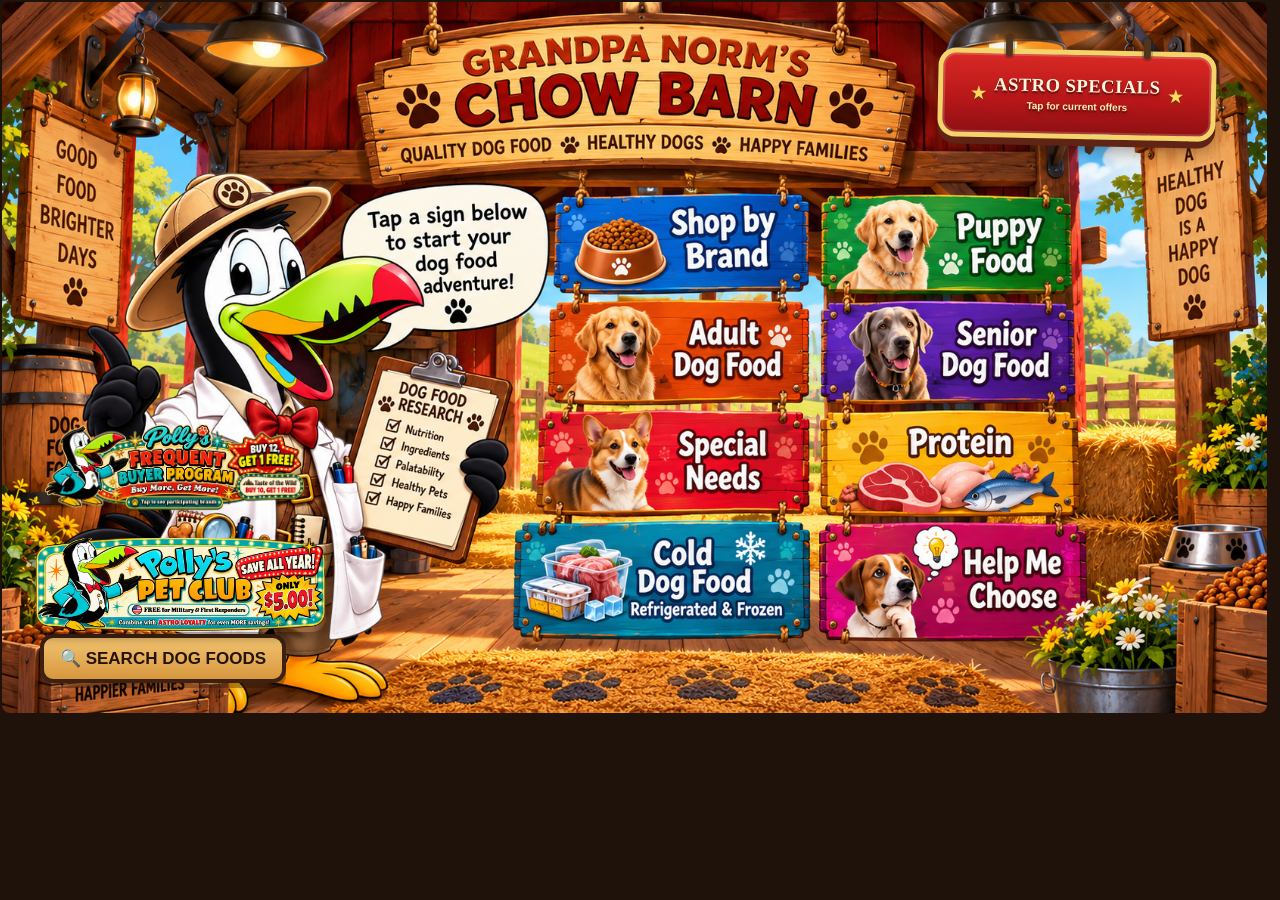
<file: index.html>
<!DOCTYPE html>
<html lang="en">
<head>
<style id="resumeCriticalStyle">
html.restore-before-paint,
html.restore-before-paint body{
  visibility:hidden !important;
  background:#6f2a16 !important;
}
</style>
<script>
(function(){
  try{
    if(/[?&]restore=1(?:&|$)/.test(window.location.search)){
      document.documentElement.className +=
        (document.documentElement.className ? ' ' : '') + 'restore-before-paint';
    }
  }catch(e){}
})();
</script>
<meta charset="UTF-8">
<meta name="viewport" content="width=device-width, initial-scale=1.0, maximum-scale=1.0, user-scalable=no">
<meta name="theme-color" content="#6f2a16">

<title>Polly's Pets Dog Food Finder</title>
<link rel="stylesheet" href="style-v817.css?v=817">
</head>
<body>
<div class="app-shell">

<main id="homeScreen" class="screen">
  <section class="scene-frame" aria-label="Polly's Pets Dog Food Finder">
    <button class="hotspot brand" onclick="showBrandScreen()">Shop by Brand</button>
    <button class="hotspot puppy" onclick="openSection('Puppy Food','View formulas for puppies.')">Puppy Food</button>
    <button class="hotspot adult" onclick="openSection('Adult Dog Food','View everyday foods for adult dogs.')">Adult Dog Food</button>
    <button class="hotspot senior" onclick="openSection('Senior Dog Food','View foods for senior dogs.')">Senior Dog Food</button>
    <button class="hotspot special" onclick="openSection('Special Needs','Explore foods for special nutrition needs.')">Special Needs</button>
    <button class="hotspot protein" onclick="openSection('Protein','Browse foods by protein source.')">Protein</button>
    <button class="hotspot cold" onclick="openSection('Cold Dog Food','Explore refrigerated and frozen foods.')">Cold Dog Food</button>
    <button class="hotspot guide" onclick="startGuide()">Help Me Choose</button>
    <button class="home-search-btn" onclick="window.location.href='search.html?v=813'">🔍 SEARCH DOG FOODS</button>
    <button class="pet-club-home-btn pet-club-marquee-btn" onclick="window.location.href='pet-club.html?v=815'" aria-label="Learn about Polly's Pet Club">
      <img src="pet-club-marquee-v815.png" alt="Polly's Pet Club - Save all year for only $5">
    </button>
    <button class="frequent-buyer-home-btn" onclick="window.location.href='frequent-buyer.html?v=817'" aria-label="See Polly's Frequent Buyer Program">
      <img src="frequent-buyer-marquee.png" alt="Polly's Frequent Buyer Program - Buy more, get more">
    </button>
    <button class="astro-specials-btn" onclick="window.location.href='https://secure.astroloyalty.com/members.php?ld=xZzugnkcBMFfSCrWB%2Fs%3D'" aria-label="View current Astro Loyalty specials">
      <span class="astro-star">★</span>
      <span class="astro-copy"><strong>ASTRO SPECIALS</strong><small>Tap for current offers</small></span>
      <span class="astro-star">★</span>
    </button>
  </section>
</main>

<main id="brandScreen" class="screen standalone-brand-screen">
  <section class="standalone-brand-page" aria-label="Shop by Brand in Grandpa Norm's Chow Barn">
    <div class="standalone-brand-header">
      <div class="standalone-brand-kicker">POLLY'S PETS • GRANDPA NORM'S CHOW BARN</div>
      <h1>SHOP BY BRAND</h1>
      <p>Premium Dog Food for Healthy, Happy Dogs</p>
    </div>
    <div class="standalone-brand-stage">
      <div id="brandGrid" class="standalone-brand-grid"></div>
    </div>
    <div class="standalone-brand-nav">
      <button class="standalone-nav-btn" onclick="showHome()">← BACK</button>
      <div class="standalone-brand-footer-copy">Same Great Brands. Healthier, Happier Dogs.</div>
      <button class="standalone-nav-btn" onclick="showHome()">HOME</button>
    </div>
  </section>
</main>


<main id="frommIntroScreen" class="screen content-screen">
<section class="page-card brand-story-card">
  <div class="page-label">SHOP BY BRAND</div>
  <h1>FROMM FAMILY FOODS</h1>
  <p class="brand-story-subtitle">Family-owned pet nutrition with a wide variety of recipes for different life stages, tastes, and needs.</p>

  <div class="brand-story-grid">
    <div class="brand-story-main">
      <div class="brand-story-panel">
        <h2>Why pet parents choose Fromm</h2>
        <ul class="brand-story-list">
          <li>Wide variety of proteins and recipe styles</li>
          <li>Puppy, adult, and senior formulas</li>
          <li>Grain-inclusive and grain-free recipe choices</li>
          <li>Great option for families who like lots of variety</li>
        </ul>
      </div>
      <div class="brand-story-panel soft">
        <h2>Good place to start if your dog…</h2>
        <div class="brand-pill-row">
          <span class="brand-pill">Needs a puppy formula</span>
          <span class="brand-pill">Needs a senior formula</span>
          <span class="brand-pill">Likes different proteins</span>
          <span class="brand-pill">Needs more recipe choices</span>
        </div>
      </div>
    </div>
    <aside class="brand-story-side">
      <div class="brand-story-panel side-note">
        <div class="mini-kicker dark">POLLY'S CARRIES</div>
        <div class="brand-family-list">Classic<br>Gold<br>Four-Star<br>Nutritionals</div>
      </div>
    </aside>
  </div>

  <div class="button-row brand-story-buttons">
    <button class="back-btn accent" onclick="showFromm()">SEE THE FROMM FOODS WE CARRY →</button>
    <button class="back-btn secondary" onclick="showBrandScreen()">← All Brands</button>
    <button class="back-btn" onclick="showHome()">Home</button>
  </div>
</section>
</main>

<main id="frommScreen" class="screen content-screen">
<section class="brand-page">
  <div class="top-nav-bar">
    <button class="top-nav-btn secondary" onclick="showBrandScreen()">← Previous Page</button>
    <button class="top-nav-btn" onclick="showHome()">Home</button>
  </div>
  <div class="wood-header">
    <div class="mini-kicker">FROMM FAMILY FOODS</div>
    <h1>Fromm Dog Food</h1>
    <p>Tap a bag or the Ingredients button for additional details.</p>
  </div>

  <div class="filter-row">
    <button class="filter-btn active" onclick="filterFromm('All',this)">All</button>
    <button class="filter-btn" onclick="filterFromm('Classic',this)">Classic</button>
    <button class="filter-btn" onclick="filterFromm('Gold',this)">Gold</button>
    <button class="filter-btn" onclick="filterFromm('Four-Star',this)">Four-Star</button>
    <button class="filter-btn" onclick="filterFromm('Nutritionals',this)">Nutritionals</button>
    <button class="filter-btn" onclick="filterFromm('Puppy',this)">Puppy</button>
    <button class="filter-btn" onclick="filterFromm('Senior',this)">Senior</button>
  </div>

  <div class="image-note">Official Fromm package art is shown. Each card lists the size Polly's carries plus the sizes that formula is available in.</div>

  <div id="frommProductGrid" class="product-grid"></div>

  <div class="button-row bottom-buttons">
    <button class="back-btn secondary" onclick="showBrandScreen()">← All Brands</button>
    <button class="back-btn" onclick="showHome()">Home</button>
  </div>
</section>
</main>

<main id="acanaIntroScreen" class="screen content-screen">
<section class="page-card brand-story-card">
  <div class="page-label">SHOP BY BRAND</div>
  <h1>ACANA</h1>
  <p class="brand-story-subtitle">Protein-forward recipes with thoughtfully chosen ingredients and a variety of options for puppies, adults, and dogs with ingredient preferences.</p>

  <div class="brand-story-grid">
    <div class="brand-story-main">
      <div class="brand-story-panel">
        <h2>Why pet parents choose ACANA</h2>
        <ul class="brand-story-list">
          <li>High-protein recipe options</li>
          <li>Choices for puppies, adults, and different activity levels</li>
          <li>Singles recipes for dogs with certain protein preferences</li>
          <li>Both grain-free and wholesome grain selections</li>
        </ul>
      </div>
      <div class="brand-story-panel soft">
        <h2>Good place to start if your dog…</h2>
        <div class="brand-pill-row">
          <span class="brand-pill">Does best on high protein</span>
          <span class="brand-pill">Needs a puppy recipe</span>
          <span class="brand-pill">May need limited protein choices</span>
          <span class="brand-pill">Likes meat-first formulas</span>
        </div>
      </div>
    </div>
    <aside class="brand-story-side">
      <div class="brand-story-panel side-note">
        <div class="mini-kicker dark">POLLY'S CARRIES</div>
        <div class="brand-family-list">Highest Protein<br>Singles<br>Butcher's Favorites<br>Wholesome Grains<br>Classics</div>
      </div>
    </aside>
  </div>

  <div class="button-row brand-story-buttons">
    <button class="back-btn accent" onclick="showAcana()">SEE THE ACANA FOODS WE CARRY →</button>
    <button class="back-btn secondary" onclick="showBrandScreen()">← All Brands</button>
    <button class="back-btn" onclick="showHome()">Home</button>
  </div>
</section>
</main>

<main id="acanaScreen" class="screen content-screen">
<section class="brand-page">
  <div class="top-nav-bar">
    <button class="top-nav-btn secondary" onclick="showBrandScreen()">← Previous Page</button>
    <button class="top-nav-btn" onclick="showHome()">Home</button>
  </div>
  <div class="wood-header acana-wood-header">
    <div class="mini-kicker">ACANA</div>
    <h1>ACANA Dog Food</h1>
    <p>Tap a bag or the Ingredients button to see more information.</p>
  </div>

  <div class="filter-row acana-filter">
    <button class="filter-btn active" onclick="filterAcana('All',this)">All</button>
    <button class="filter-btn" onclick="filterAcana('Highest Protein',this)">Highest Protein</button>
    <button class="filter-btn" onclick="filterAcana('Singles',this)">Singles</button>
    <button class="filter-btn" onclick="filterAcana(&quot;Butcher's Favorites&quot;,this)">Butcher's Favorites</button>
    <button class="filter-btn" onclick="filterAcana('Wholesome Grains',this)">Wholesome Grains</button>
    <button class="filter-btn" onclick="filterAcana('Classics',this)">Classics</button>
    <button class="filter-btn" onclick="filterAcana('Puppy',this)">Puppy</button>
  </div>

  <div class="image-note">This ACANA section now opens to ingredient pages just like Fromm. The bag art is organized into clean kiosk cards so the screen stays polished while keeping each recipe easy to find.</div>

  <div id="acanaProductGrid" class="product-grid"></div>

  <div class="button-row bottom-buttons">
    <button class="back-btn secondary" onclick="showBrandScreen()">← All Brands</button>
    <button class="back-btn" onclick="showHome()">Home</button>
  </div>
</section>
</main>


<main id="tasteWildIntroScreen" class="screen content-screen">
<section class="page-card brand-story-card">
  <div class="page-label">SHOP BY BRAND</div>
  <h1>TASTE OF THE WILD</h1>
  <p class="brand-story-subtitle">Protein-rich recipes inspired by different regional protein sources, with both grain-free and ancient-grains choices.</p>

  <div class="brand-story-grid">
    <div class="brand-story-main">
      <div class="brand-story-panel">
        <h2>Why pet parents choose Taste of the Wild</h2>
        <ul class="brand-story-list">
          <li>Distinct protein options like bison, venison, salmon, lamb, and fowl</li>
          <li>Both grain-free and ancient-grains recipes</li>
          <li>Puppy, small breed, all life stages, and PREY choices</li>
          <li>Popular for dogs who do well with flavorful, protein-forward formulas</li>
        </ul>
      </div>
      <div class="brand-story-panel soft">
        <h2>Good place to start if your dog…</h2>
        <div class="brand-pill-row">
          <span class="brand-pill">Likes fish, bison, or lamb recipes</span>
          <span class="brand-pill">Needs a puppy food</span>
          <span class="brand-pill">May need a small-breed option</span>
          <span class="brand-pill">Does better with grain-free or ancient grains</span>
        </div>
      </div>
    </div>
    <aside class="brand-story-side">
      <div class="brand-story-panel side-note">
        <div class="mini-kicker dark">POLLY'S CARRIES</div>
        <div class="brand-family-list">Grain-Free<br>Ancient Grains<br>Puppy<br>Small Breed<br>PREY</div>
      </div>
    </aside>
  </div>

  <div class="button-row brand-story-buttons">
    <button class="back-btn accent" onclick="showTasteWild()">SEE THE TASTE OF THE WILD FOODS WE CARRY →</button>
    <button class="back-btn secondary" onclick="showBrandScreen()">← All Brands</button>
    <button class="back-btn" onclick="showHome()">Home</button>
  </div>
</section>
</main>

<main id="tasteWildScreen" class="screen content-screen">
<section class="brand-page">
  <div class="top-nav-bar">
    <button class="top-nav-btn secondary" onclick="showBrandScreen()">← Previous Page</button>
    <button class="top-nav-btn" onclick="showHome()">Home</button>
  </div>

  <div class="wood-header totw-wood-header">
    <div class="mini-kicker">TASTE OF THE WILD</div>
    <h1>Taste of the Wild Dog Food</h1>
    <p>Tap a bag or the Ingredients button to see recipe details.</p>
  </div>

  <div class="filter-row totw-filter">
    <button class="filter-btn active" onclick="filterTasteWild('All',this)">All</button>
    <button class="filter-btn" onclick="filterTasteWild('Grain-Free',this)">Grain-Free</button>
    <button class="filter-btn" onclick="filterTasteWild('Ancient Grains',this)">Ancient Grains</button>
    <button class="filter-btn" onclick="filterTasteWild('Puppy',this)">Puppy</button>
    <button class="filter-btn" onclick="filterTasteWild('Small Breed',this)">Small Breed</button>
    <button class="filter-btn" onclick="filterTasteWild('PREY',this)">PREY</button>
  </div>

  <div class="image-note">The shelf photos you provided were used only to identify the formulas Polly's carries. The kiosk uses clean product images instead.</div>

  <div id="tasteWildProductGrid" class="product-grid"></div>

  <div class="button-row bottom-buttons">
    <button class="back-btn secondary" onclick="showBrandScreen()">← All Brands</button>
    <button class="back-btn" onclick="showHome()">Home</button>
  </div>
</section>
</main>



<main id="scienceDietIntroScreen" class="screen content-screen">
<section class="page-card brand-story-card">
  <div class="page-label">SHOP BY BRAND</div>
  <h1>HILL'S SCIENCE DIET</h1>
  <p class="brand-story-subtitle">Science-led nutrition with recipes designed around life stage, size, and common nutritional needs.</p>

  <div class="brand-story-grid">
    <div class="brand-story-main">
      <div class="brand-story-panel">
        <h2>Why pet parents choose Science Diet</h2>
        <ul class="brand-story-list">
          <li>Life-stage recipes for puppies, adults, and senior dogs</li>
          <li>Options for small breeds and different body sizes</li>
          <li>Formulas for digestion, sensitive skin, weight, and mobility support</li>
          <li>Widely chosen by families who want science-focused everyday nutrition</li>
        </ul>
      </div>
      <div class="brand-story-panel soft">
        <h2>Good place to start if your dog…</h2>
        <div class="brand-pill-row">
          <span class="brand-pill">Needs a puppy or senior formula</span>
          <span class="brand-pill">Has a sensitive stomach or skin</span>
          <span class="brand-pill">Needs weight support</span>
          <span class="brand-pill">Could use mobility support</span>
        </div>
      </div>
    </div>
    <aside class="brand-story-side">
      <div class="brand-story-panel side-note">
        <div class="mini-kicker dark">POLLY'S CARRIES</div>
        <div class="brand-family-list">Puppy<br>Adult<br>Senior<br>Sensitive<br>Digestive<br>Weight<br>Mobility</div>
      </div>
    </aside>
  </div>

  <div class="button-row brand-story-buttons">
    <button class="back-btn accent" onclick="showScienceDiet()">SEE THE SCIENCE DIET FOODS WE CARRY →</button>
    <button class="back-btn secondary" onclick="showBrandScreen()">← All Brands</button>
    <button class="back-btn" onclick="showHome()">Home</button>
  </div>
</section>
</main>

<main id="scienceDietScreen" class="screen content-screen">
<section class="brand-page">
  <div class="top-nav-bar">
    <button class="top-nav-btn secondary" onclick="showBrandScreen()">← Previous Page</button>
    <button class="top-nav-btn" onclick="showHome()">Home</button>
  </div>

  <div class="wood-header science-wood-header">
    <div class="mini-kicker">HILL'S SCIENCE DIET</div>
    <h1>Science Diet Dog Food</h1>
    <p>Tap a bag or the Ingredients button for product details.</p>
  </div>

  <div class="filter-row science-filter">
    <button class="filter-btn active" onclick="filterScienceDiet('All',this)">All</button>
    <button class="filter-btn" onclick="filterScienceDiet('Puppy',this)">Puppy</button>
    <button class="filter-btn" onclick="filterScienceDiet('Adult 1–6',this)">Adult 1–6</button>
    <button class="filter-btn" onclick="filterScienceDiet('Weight Management',this)">Weight</button>
    <button class="filter-btn" onclick="filterScienceDiet('Digestive Health',this)">Digestion</button>
    <button class="filter-btn" onclick="filterScienceDiet('Sensitive Stomach & Skin',this)">Sensitive</button>
    <button class="filter-btn" onclick="filterScienceDiet('Joint Support',this)">Mobility</button>
    <button class="filter-btn" onclick="filterScienceDiet('Senior',this)">Senior</button>
  </div>

  <div class="image-note">Your shelf photos were used only to identify what Polly's carries. Each kiosk image was matched to the current Hill's Science Diet product page. Protein values are shown on a dry-matter basis (DM) so the Science Diet products can be compared consistently.</div>

  <div id="scienceDietProductGrid" class="product-grid"></div>

  <div class="button-row bottom-buttons">
    <button class="back-btn secondary" onclick="showBrandScreen()">← All Brands</button>
    <button class="back-btn" onclick="showHome()">Home</button>
  </div>
</section>
</main>


<main id="ultimatesIntroScreen" class="screen content-screen">
<section class="page-card brand-story-card">
  <div class="page-label">SHOP BY BRAND</div>
  <h1>ULTIMATES</h1>
  <p class="brand-story-subtitle">Premium everyday nutrition with recipes for puppies, adults, sensitive dogs, and families looking for grain-free or all-life-stages choices.</p>

  <div class="brand-story-grid">
    <div class="brand-story-main">
      <div class="brand-story-panel">
        <h2>Why pet parents choose Ultimates</h2>
        <ul class="brand-story-list">
          <li>Recipes for puppy, adult, and all-life-stages feeding</li>
          <li>Options for dogs with sensitive digestion or ingredient preferences</li>
          <li>Grain-free choices alongside traditional formulas</li>
          <li>A broad everyday lineup that makes it easy to compare several needs in one brand</li>
        </ul>
      </div>
      <div class="brand-story-panel soft">
        <h2>Good place to start if your dog…</h2>
        <div class="brand-pill-row">
          <span class="brand-pill">Needs a puppy food</span>
          <span class="brand-pill">Has a sensitive stomach</span>
          <span class="brand-pill">Needs a grain-free option</span>
          <span class="brand-pill">Needs an all-life-stages recipe</span>
        </div>
      </div>
    </div>
    <aside class="brand-story-side">
      <div class="brand-story-panel side-note">
        <div class="mini-kicker dark">POLLY'S CARRIES</div>
        <div class="brand-family-list">Adult<br>Puppy<br>Sensitive<br>Grain-Free<br>All Life Stages</div>
      </div>
    </aside>
  </div>

  <div class="button-row brand-story-buttons">
    <button class="back-btn accent" onclick="showUltimates()">SEE THE ULTIMATES FOODS WE CARRY →</button>
    <button class="back-btn secondary" onclick="showBrandScreen()">← All Brands</button>
    <button class="back-btn" onclick="showHome()">Home</button>
  </div>
</section>
</main>

<main id="ultimatesScreen" class="screen content-screen">
<section class="brand-page">
  <div class="top-nav-bar">
    <button class="top-nav-btn secondary" onclick="showBrandScreen()">← Previous Page</button>
    <button class="top-nav-btn" onclick="showHome()">Home</button>
  </div>

  <div class="wood-header ultimates-wood-header">
    <div class="mini-kicker">ULTIMATES® ADVANCED DOG NUTRITION</div>
    <h1>Ultimates Dog Food</h1>
    <p>Tap a bag or the Ingredients button for product details.</p>
  </div>

  <div class="filter-row ultimates-filter">
    <button class="filter-btn active" onclick="filterUltimates('All',this)">All</button>
    <button class="filter-btn" onclick="filterUltimates('Adult',this)">Adult</button>
    <button class="filter-btn" onclick="filterUltimates('Puppy',this)">Puppy</button>
    <button class="filter-btn" onclick="filterUltimates('Sensitive',this)">Sensitive</button>
    <button class="filter-btn" onclick="filterUltimates('Grain-Free',this)">Grain-Free</button>
    <button class="filter-btn" onclick="filterUltimates('All Life Stages',this)">All Life Stages</button>
  </div>

  <div class="image-note">Your shelf photos were used only to identify what Polly's carries. The kiosk uses clean current Ultimates product packshots from the manufacturer product pages.</div>

  <div id="ultimatesProductGrid" class="product-grid"></div>

  <div class="button-row bottom-buttons">
    <button class="back-btn secondary" onclick="showBrandScreen()">← All Brands</button>
    <button class="back-btn" onclick="showHome()">Home</button>
  </div>
</section>
</main>



<main id="squarePetIntroScreen" class="screen content-screen">
<section class="page-card brand-story-card">
  <div class="page-label">SHOP BY BRAND</div>
  <h1>SQUAREPET</h1>
  <p class="brand-story-subtitle">Veterinarian-formulated nutrition with focused recipes for everyday feeding and specific dietary needs.</p>

  <div class="brand-story-grid">
    <div class="brand-story-main">
      <div class="brand-story-panel">
        <h2>Why pet parents choose SquarePet</h2>
        <ul class="brand-story-list">
          <li>Veterinarian-formulated recipes</li>
          <li>Options for digestive support and sensitive dogs</li>
          <li>High-quality protein choices for different preferences</li>
          <li>Specialty formulas alongside everyday nutrition</li>
        </ul>
      </div>
      <div class="brand-story-panel soft">
        <h2>Good place to start if your dog…</h2>
        <div class="brand-pill-row">
          <span class="brand-pill">Has a sensitive stomach</span>
          <span class="brand-pill">Needs digestive support</span>
          <span class="brand-pill">Needs a specialty formula</span>
          <span class="brand-pill">Does well on premium protein recipes</span>
        </div>
      </div>
    </div>
    <aside class="brand-story-side">
      <div class="brand-story-panel side-note">
        <div class="mini-kicker dark">POLLY'S CARRIES</div>
        <div class="brand-family-list">Everyday Nutrition<br>Digestive Support<br>Sensitive Formulas<br>Specialty Recipes</div>
      </div>
    </aside>
  </div>

  <div class="button-row brand-story-buttons">
    <button class="back-btn accent" onclick="showSquarePet()">SEE THE SQUAREPET FOODS WE CARRY →</button>
    <button class="back-btn secondary" onclick="showBrandScreen()">← All Brands</button>
    <button class="back-btn" onclick="showHome()">Home</button>
  </div>
</section>
</main>

<main id="squarePetScreen" class="screen content-screen">
<section class="brand-page">
  <div class="top-nav-bar">
    <button class="top-nav-btn secondary" onclick="showBrandScreen()">← Previous Page</button>
    <button class="top-nav-btn" onclick="showHome()">Home</button>
  </div>

  <div class="wood-header squarepet-wood-header">
    <div class="mini-kicker">SQUAREPET® VETERINARIAN FORMULATED</div>
    <h1>SquarePet Dog Food</h1>
    <p>Tap a bag or the Ingredients button for product details.</p>
  </div>

  <div class="filter-row squarepet-filter">
    <button class="filter-btn active" onclick="filterSquarePet('All',this)">All</button>
    <button class="filter-btn" onclick="filterSquarePet('Digestive Support',this)">Digestive</button>
    <button class="filter-btn" onclick="filterSquarePet('Joint Support',this)">Joints</button>
    <button class="filter-btn" onclick="filterSquarePet('Sensitive',this)">Sensitive</button>
    <button class="filter-btn" onclick="filterSquarePet('Low Phosphorus',this)">Low Phosphorus</button>
    <button class="filter-btn" onclick="filterSquarePet('High Protein',this)">High Protein</button>
  </div>

  <div class="image-note">Your shelf photos were used only to identify what Polly's carries. The kiosk uses clean current SquarePet product packshots from SquarePet's product pages.</div>

  <div id="squarePetProductGrid" class="product-grid"></div>

  <div class="button-row bottom-buttons">
    <button class="back-btn secondary" onclick="showBrandScreen()">← All Brands</button>
    <button class="back-btn" onclick="showHome()">Home</button>
  </div>
</section>
</main>

<main id="nuloScreen" class="screen content-screen">
<section class="brand-page">
  <div class="top-nav-bar">
    <button class="top-nav-btn secondary" onclick="showBrandScreen()">← Previous Page</button>
    <button class="top-nav-btn" onclick="showHome()">Home</button>
  </div>
  <div class="wood-header nulo-wood-header">
    <div class="mini-kicker">NULO</div>
    <h1>Nulo Dog Food</h1>
    <p>Tap a bag or the Ingredients button for product details.</p>
  </div>
  <div class="filter-row nulo-filter">
    <button class="filter-btn active" onclick="filterNulo('All',this)">All</button>
    <button class="filter-btn" onclick="filterNulo('Puppy',this)">Puppy</button>
    <button class="filter-btn" onclick="filterNulo('Adult',this)">Adult</button>
    <button class="filter-btn" onclick="filterNulo('Senior',this)">Senior</button>
    <button class="filter-btn" onclick="filterNulo('Small Breed',this)">Small Breed</button>
    <button class="filter-btn" onclick="filterNulo('Weight Management',this)">Weight</button>
    <button class="filter-btn" onclick="filterNulo('Limited Ingredient',this)">Limited</button>
    <button class="filter-btn" onclick="filterNulo('Grain-Free',this)">Grain-Free</button>
    <button class="filter-btn" onclick="filterNulo('Ancient Grains',this)">Ancient Grains</button>
    <button class="filter-btn" onclick="filterNulo('Oven-Baked',this)">Oven-Baked</button>
  </div>
  <div class="image-note">Your shelf photos are used only to identify the Nulo formulas and sizes Polly's carries. The kiosk uses clean recipe-matched product packshots instead.</div>
  <div id="nuloProductGrid" class="product-grid"></div>
  <div class="button-row bottom-buttons">
    <button class="back-btn secondary" onclick="showBrandScreen()">← All Brands</button>
    <button class="back-btn" onclick="showHome()">Home</button>
  </div>
</section>
</main>


<main id="nutriSourceScreen" class="screen content-screen">
<section class="brand-page">
  <div class="top-nav-bar">
    <button class="top-nav-btn secondary" onclick="showBrandScreen()">← Previous Page</button>
    <button class="top-nav-btn" onclick="showHome()">Home</button>
  </div>

  <div class="wood-header nutrisource-wood-header">
    <div class="mini-kicker">NUTRISOURCE</div>
    <h1>NutriSource Dog Food</h1>
    <p>Tap a bag or the Ingredients button for recipe details.</p>
  </div>

  <div class="filter-row nutrisource-filter">
    <button class="filter-btn active" onclick="filterNutriSource('All',this)">All</button>
    <button class="filter-btn" onclick="filterNutriSource('Puppy',this)">Puppy</button>
    <button class="filter-btn" onclick="filterNutriSource('Adult',this)">Adult</button>
    <button class="filter-btn" onclick="filterNutriSource('Senior',this)">Senior</button>
    <button class="filter-btn" onclick="filterNutriSource('Small Bites',this)">Small Bites</button>
    <button class="filter-btn" onclick="filterNutriSource('Large Breed',this)">Large Breed</button>
    <button class="filter-btn" onclick="filterNutriSource('Weight Management',this)">Weight</button>
    <button class="filter-btn" onclick="filterNutriSource('Performance',this)">Performance</button>
    <button class="filter-btn" onclick="filterNutriSource('Grain-Free',this)">Grain-Free</button>
    <button class="filter-btn" onclick="filterNutriSource('PureVita',this)">PureVita</button>
    <button class="filter-btn" onclick="filterNutriSource('Choice',this)">Choice</button>
  </div>

  <div class="image-note">Your shelf photos were used only to identify the NutriSource foods and sizes Polly's carries. The kiosk uses clean current manufacturer product packshots.</div>

  <div id="nutriSourceProductGrid" class="product-grid"></div>

  <div class="button-row bottom-buttons">
    <button class="back-btn secondary" onclick="showBrandScreen()">← All Brands</button>
    <button class="back-btn" onclick="showHome()">Home</button>
  </div>
</section>
</main>

<main id="diamondNaturalsScreen" class="screen content-screen">
<section class="brand-page">
  <div class="top-nav-bar">
    <button class="top-nav-btn secondary" onclick="showBrandScreen()">← Previous Page</button>
    <button class="top-nav-btn" onclick="showHome()">Home</button>
  </div>
  <div class="wood-header diamond-wood-header">
    <div class="mini-kicker">DIAMOND NATURALS</div>
    <h1>Diamond Naturals Dog Food</h1>
    <p>Tap a bag or the Ingredients button for recipe details.</p>
  </div>
  <div class="filter-row diamond-filter">
    <button class="filter-btn active" onclick="filterDiamondNaturals('All',this)">All</button>
    <button class="filter-btn" onclick="filterDiamondNaturals('Puppy',this)">Puppy</button>
    <button class="filter-btn" onclick="filterDiamondNaturals('Adult',this)">Adult</button>
    <button class="filter-btn" onclick="filterDiamondNaturals('Senior',this)">Senior</button>
    <button class="filter-btn" onclick="filterDiamondNaturals('Small Breed',this)">Small Breed</button>
    <button class="filter-btn" onclick="filterDiamondNaturals('Large Breed',this)">Large Breed</button>
    <button class="filter-btn" onclick="filterDiamondNaturals('All Life Stages',this)">All Life Stages</button>
    <button class="filter-btn" onclick="filterDiamondNaturals('Performance',this)">Performance</button>
    <button class="filter-btn" onclick="filterDiamondNaturals('Weight',this)">Weight</button>
    <button class="filter-btn" onclick="filterDiamondNaturals('Skin & Coat',this)">Skin & Coat</button>
  </div>
  <div class="image-note">Your shelf photos were used only to identify the Diamond Naturals foods and sizes Polly's carries. Product cards use exact current Diamond Naturals packshots.</div>
  <div id="diamondNaturalsProductGrid" class="product-grid"></div>
  <div class="button-row bottom-buttons">
    <button class="back-btn secondary" onclick="showBrandScreen()">← All Brands</button>
    <button class="back-btn" onclick="showHome()">Home</button>
  </div>
</section>
</main>

<main id="redbarnScreen" class="screen content-screen">
<section class="brand-page">
  <div class="top-nav-bar">
    <button class="top-nav-btn secondary" onclick="showBrandScreen()">← Previous Page</button>
    <button class="top-nav-btn" onclick="showHome()">Home</button>
  </div>
  <div class="wood-header redbarn-wood-header">
    <div class="mini-kicker">REDBARN</div>
    <h1>Redbarn Dog Food</h1>
    <p>Tap a bag or the Ingredients button for recipe details.</p>
  </div>
  <div class="filter-row redbarn-filter">
    <button class="filter-btn active" onclick="filterRedbarn('All',this)">All</button>
    <button class="filter-btn" onclick="filterRedbarn('Puppy',this)">Puppy</button>
    <button class="filter-btn" onclick="filterRedbarn('Adult',this)">Adult</button>
    <button class="filter-btn" onclick="filterRedbarn('Senior',this)">Senior</button>
    <button class="filter-btn" onclick="filterRedbarn('All Life Stages',this)">All Life Stages</button>
    <button class="filter-btn" onclick="filterRedbarn('Large Breed',this)">Large Breed</button>
    <button class="filter-btn" onclick="filterRedbarn('Whole Grain',this)">Whole Grain</button>
    <button class="filter-btn" onclick="filterRedbarn('Grain-Free',this)">Grain-Free</button>
    <button class="filter-btn" onclick="filterRedbarn('Land',this)">Land</button>
    <button class="filter-btn" onclick="filterRedbarn('Sky',this)">Sky</button>
    <button class="filter-btn" onclick="filterRedbarn('Ocean',this)">Ocean</button>
    <button class="filter-btn" onclick="filterRedbarn('Powerfood Fusion',this)">Powerfood Fusion</button>
  </div>
  <div class="image-note">Your shelf photos were used only to identify the Redbarn foods and sizes Polly's carries. Product cards use exact current Redbarn product images.</div>
  <div id="redbarnProductGrid" class="product-grid"></div>
  <div class="button-row bottom-buttons">
    <button class="back-btn secondary" onclick="showBrandScreen()">← All Brands</button>
    <button class="back-btn" onclick="showHome()">Home</button>
  </div>
</section>
</main>

<main id="zignatureScreen" class="screen content-screen">
<section class="brand-page">
  <div class="top-nav-bar">
    <button class="top-nav-btn secondary" onclick="showBrandScreen()">← Previous Page</button>
    <button class="top-nav-btn" onclick="showHome()">Home</button>
  </div>
  <div class="wood-header zignature-wood-header">
    <div class="mini-kicker">ZIGNATURE</div>
    <h1>Zignature Dog Food</h1>
    <p>Tap a bag or the Ingredients button for recipe details.</p>
  </div>
  <div class="filter-row zignature-filter">
    <button class="filter-btn active" onclick="filterZignature('All',this)">All</button>
    <button class="filter-btn" onclick="filterZignature('Puppy',this)">Puppy</button>
    <button class="filter-btn" onclick="filterZignature('All Life Stages',this)">All Life Stages</button>
    <button class="filter-btn" onclick="filterZignature('Fish',this)">Fish</button>
    <button class="filter-btn" onclick="filterZignature('Single Protein',this)">Single Protein</button>
    <button class="filter-btn" onclick="filterZignature('Multi-Protein',this)">Multi-Protein</button>
    <button class="filter-btn" onclick="filterZignature('Novel Protein',this)">Novel Protein</button>
    <button class="filter-btn" onclick="filterZignature('Grain-Free',this)">Grain-Free</button>
  </div>
  <div class="image-note">Your shelf photos were used only to identify the Zignature foods and sizes Polly's carries. Product cards use exact current Zignature packshots.</div>
  <div id="zignatureProductGrid" class="product-grid"></div>
  <div class="button-row bottom-buttons">
    <button class="back-btn secondary" onclick="showBrandScreen()">← All Brands</button>
    <button class="back-btn" onclick="showHome()">Home</button>
  </div>
</section>
</main>


<main id="orijenScreen" class="screen content-screen">
<section class="brand-page">
  <div class="top-nav-bar">
    <button class="top-nav-btn secondary" onclick="showBrandScreen()">← Previous Page</button>
    <button class="top-nav-btn" onclick="showHome()">Home</button>
  </div>
  <div class="wood-header zignature-wood-header">
    <div class="mini-kicker">ORIJEN</div>
    <h1>ORIJEN Dog Food</h1>
    <p>Tap a bag or the Ingredients button for recipe details.</p>
  </div>
  <div class="filter-row zignature-filter">
    <button class="filter-btn active" onclick="filterOrijen('All',this)">All</button>
    <button class="filter-btn" onclick="filterOrijen('ORIJEN',this)">Classic</button>
    <button class="filter-btn" onclick="filterOrijen('Amazing Grains',this)">Amazing Grains</button>
    <button class="filter-btn" onclick="filterOrijen('Puppy',this)">Puppy</button>
    <button class="filter-btn" onclick="filterOrijen('Small Breed',this)">Small Breed</button>
    <button class="filter-btn" onclick="filterOrijen('Large Breed',this)">Large Breed</button>
    <button class="filter-btn" onclick="filterOrijen('Senior',this)">Senior</button>
    <button class="filter-btn" onclick="filterOrijen('Fish',this)">Fish</button>
    <button class="filter-btn" onclick="filterOrijen('Red Meat',this)">Red Meat</button>
  </div>
  <div class="image-note">Your shelf photos were used to identify the ORIJEN foods Polly's carries. The ORIJEN section includes the main classic formulas plus Amazing Grains recipes seen in archive 23.</div>
  <div id="orijenProductGrid" class="product-grid"></div>
  <div class="button-row bottom-buttons">
    <button class="back-btn secondary" onclick="showBrandScreen()">← All Brands</button>
    <button class="back-btn" onclick="showHome()">Home</button>
  </div>
</section>
</main>


<main id="openFarmScreen" class="screen content-screen">
<section class="brand-page">
  <div class="top-nav-bar">
    <button class="top-nav-btn secondary" onclick="showBrandScreen()">← Previous Page</button>
    <button class="top-nav-btn" onclick="showHome()">Home</button>
  </div>
  <div class="wood-header zignature-wood-header">
    <div class="mini-kicker">OPEN FARM</div>
    <h1>Open Farm Dog Food</h1>
    <p>Tap a bag or Ingredients for full recipe details.</p>
  </div>
  <div class="filter-row zignature-filter">
    <button class="filter-btn active" onclick="filterOpenFarm('All',this)">All</button>
    <button class="filter-btn" onclick="filterOpenFarm('Grain-Free Dry',this)">Dry</button>
    <button class="filter-btn" onclick="filterOpenFarm('RawMix',this)">RawMix</button>
    <button class="filter-btn" onclick="filterOpenFarm('Epic Blend',this)">Epic Blend</button>
    <button class="filter-btn" onclick="filterOpenFarm('Senior',this)">Senior</button>
    <button class="filter-btn" onclick="filterOpenFarm('Beef',this)">Beef</button>
    <button class="filter-btn" onclick="filterOpenFarm('Chicken',this)">Chicken</button>
    <button class="filter-btn" onclick="filterOpenFarm('Salmon',this)">Salmon</button>
    <button class="filter-btn" onclick="filterOpenFarm('Lamb',this)">Lamb</button>
    <button class="filter-btn" onclick="filterOpenFarm('Pork',this)">Pork</button>
  </div>
  <div class="image-note">Polly's shelf photos were used only to identify the Open Farm recipes and stocked sizes. Kiosk images use clean Open Farm product packshots.</div>
  <div id="openFarmProductGrid" class="product-grid"></div>
  <div class="button-row bottom-buttons">
    <button class="back-btn secondary" onclick="showBrandScreen()">← All Brands</button>
    <button class="back-btn" onclick="showHome()">Home</button>
  </div>
</section>
</main>


<main id="kohaScreen" class="screen content-screen">
<section class="brand-page">
  <div class="top-nav-bar">
    <button class="top-nav-btn secondary" onclick="showBrandScreen()">← Previous Page</button>
    <button class="top-nav-btn" onclick="showHome()">Home</button>
  </div>
  <div class="wood-header zignature-wood-header">
    <div class="mini-kicker">KOHA</div>
    <h1>KOHA Bland Diet Dry Dog Food</h1>
    <p>Limited-ingredient recipes designed for sensitive stomachs.</p>
  </div>
  <div class="filter-row zignature-filter">
    <button class="filter-btn active" onclick="filterKoha('All',this)">All</button>
    <button class="filter-btn" onclick="filterKoha('Chicken',this)">Chicken</button>
    <button class="filter-btn" onclick="filterKoha('Beef',this)">Beef</button>
    <button class="filter-btn" onclick="filterKoha('Salmon',this)">Salmon</button>
    <button class="filter-btn" onclick="filterKoha('Sensitive Stomach',this)">Sensitive Stomach</button>
    <button class="filter-btn" onclick="filterKoha('Limited Ingredient',this)">Limited Ingredient</button>
  </div>
  <div class="image-note">Polly's shelf photos were used only to identify the KOHA recipes and stocked sizes. Product images are clean KOHA manufacturer images.</div>
  <div id="kohaProductGrid" class="product-grid"></div>
  <div class="button-row bottom-buttons">
    <button class="back-btn secondary" onclick="showBrandScreen()">← All Brands</button>
    <button class="back-btn" onclick="showHome()">Home</button>
  </div>
</section>
</main>


<main id="caninexScreen" class="screen content-screen">
<section class="brand-page">
  <div class="top-nav-bar">
    <button class="top-nav-btn secondary" onclick="showBrandScreen()">← Previous Page</button>
    <button class="top-nav-btn" onclick="showHome()">Home</button>
  </div>
  <div class="wood-header zignature-wood-header">
    <div class="mini-kicker">CANINEX</div>
    <h1>CanineX Performance Nutrition</h1>
    <p>High-energy adult nutrition for active, working and performance dogs.</p>
  </div>
  <div class="filter-row zignature-filter">
    <button class="filter-btn active" onclick="filterCanineX('All',this)">All</button>
    <button class="filter-btn" onclick="filterCanineX('Beef',this)">Beef</button>
    <button class="filter-btn" onclick="filterCanineX('Active / Performance',this)">Active / Performance</button>
    <button class="filter-btn" onclick="filterCanineX('Grain-Free',this)">Grain-Free</button>
  </div>
  <div class="image-note">Polly's shelf photo was used only to identify the exact CanineX formula carried. The kiosk uses a clean manufacturer product image.</div>
  <div id="caninexProductGrid" class="product-grid"></div>
  <div class="button-row bottom-buttons">
    <button class="back-btn secondary" onclick="showBrandScreen()">← All Brands</button>
    <button class="back-btn" onclick="showHome()">Home</button>
  </div>
</section>
</main>


<main id="primalScreen" class="screen content-screen">
<section class="brand-page">
  <div class="top-nav-bar">
    <button class="top-nav-btn secondary" onclick="openSection('Cold Dog Food','Explore refrigerated and frozen foods.')">← Cold Food</button>
    <button class="top-nav-btn" onclick="showHome()">Home</button>
  </div>
  <div class="wood-header">
    <div class="mini-kicker">FROZEN RAW • TOPPERS & HYDRATORS</div>
    <h1>Primal Pet Foods</h1>
    <p>Frozen Primal foods identified from Polly's freezer selection in archive 32.</p>
  </div>
  <div class="filter-row">
    <button class="filter-btn active" onclick="filterPrimal('All',this)">All</button>
    <button class="filter-btn" onclick="filterPrimal('Pronto',this)">Pronto</button>
    <button class="filter-btn" onclick="filterPrimal('Nuggets',this)">Nuggets</button>
    <button class="filter-btn" onclick="filterPrimal('Patties',this)">Patties</button>
    <button class="filter-btn" onclick="filterPrimal('Bone Broth',this)">Bone Broth</button>
    <button class="filter-btn" onclick="filterPrimal('Chicken',this)">Chicken</button>
    <button class="filter-btn" onclick="filterPrimal('Beef',this)">Beef</button>
  </div>
  <div class="image-note">Archive 32 was used only to identify the products Polly's carries. Clean current Primal product artwork is shown.</div>
  <div id="primalProductGrid" class="product-grid"></div>
  <div class="button-row bottom-buttons">
    <button class="back-btn secondary" onclick="openSection('Cold Dog Food','Explore refrigerated and frozen foods.')">← Cold Dog Food</button>
    <button class="back-btn" onclick="showHome()">Home</button>
  </div>
</section>
</main>

<main id="myPerfectPetScreen" class="screen content-screen">
<section class="brand-page">
  <div class="top-nav-bar">
    <button class="top-nav-btn secondary" onclick="openSection('Cold Dog Food','Explore refrigerated and frozen foods.')">← Cold Food</button>
    <button class="top-nav-btn" onclick="showHome()">Home</button>
  </div>
  <div class="wood-header">
    <div class="mini-kicker">GENTLY COOKED • FROZEN</div>
    <h1>My Perfect Pet</h1>
    <p>Fresh, gently cooked frozen blends carried in Polly's cold section.</p>
  </div>
  <div class="filter-row">
    <button class="filter-btn active" onclick="filterMyPerfectPet('All',this)">All</button>
    <button class="filter-btn" onclick="filterMyPerfectPet('Beef',this)">Beef</button>
    <button class="filter-btn" onclick="filterMyPerfectPet('Chicken',this)">Chicken</button>
    <button class="filter-btn" onclick="filterMyPerfectPet('Fish',this)">Fish</button>
    <button class="filter-btn" onclick="filterMyPerfectPet('Pork',this)">Pork</button>
    <button class="filter-btn" onclick="filterMyPerfectPet('Turkey',this)">Turkey</button>
    <button class="filter-btn" onclick="filterMyPerfectPet('Specialty',this)">Specialty</button>
  </div>
  <div class="image-note">Clean current manufacturer product images are shown. Polly's shelf photos were used only to identify the recipes carried.</div>
  <div id="myPerfectPetProductGrid" class="product-grid"></div>
  <div class="button-row bottom-buttons">
    <button class="back-btn secondary" onclick="openSection('Cold Dog Food','Explore refrigerated and frozen foods.')">← Cold Dog Food</button>
    <button class="back-btn" onclick="showHome()">Home</button>
  </div>
</section>
</main>

<main id="aPupAboveScreen" class="screen content-screen">
<section class="brand-page">
  <div class="top-nav-bar">
    <button class="top-nav-btn secondary" onclick="openSection('Cold Dog Food','Explore refrigerated and frozen foods.')">← Cold Food</button>
    <button class="top-nav-btn" onclick="showHome()">Home</button>
  </div>
  <div class="wood-header">
    <div class="mini-kicker">SOUS-VIDE • GENTLY COOKED • FROZEN</div>
    <h1>A Pup Above</h1>
    <p>Fresh frozen recipes with bone broth carried in Polly's cold section.</p>
  </div>
  <div class="filter-row">
    <button class="filter-btn active" onclick="filterAPupAbove('All',this)">All</button>
    <button class="filter-btn" onclick="filterAPupAbove('Chicken',this)">Chicken</button>
    <button class="filter-btn" onclick="filterAPupAbove('Beef',this)">Beef</button>
    <button class="filter-btn" onclick="filterAPupAbove('Pork',this)">Pork</button>
    <button class="filter-btn" onclick="filterAPupAbove('Turkey',this)">Turkey</button>
    <button class="filter-btn" onclick="filterAPupAbove('Grain-Free',this)">Grain-Free</button>
  </div>
  <div class="image-note">Clean current manufacturer product images are shown. Polly's shelf photos were used only to identify the recipes carried.</div>
  <div id="aPupAboveProductGrid" class="product-grid"></div>
  <div class="button-row bottom-buttons">
    <button class="back-btn secondary" onclick="openSection('Cold Dog Food','Explore refrigerated and frozen foods.')">← Cold Dog Food</button>
    <button class="back-btn" onclick="showHome()">Home</button>
  </div>
</section>
</main>

<main id="tuckersScreen" class="screen content-screen">
<section class="brand-page">
  <div class="top-nav-bar">
    <button class="top-nav-btn secondary" onclick="openSection('Cold Dog Food','Explore refrigerated and frozen foods.')">← Cold Food</button>
    <button class="top-nav-btn" onclick="showHome()">Home</button>
  </div>
  <div class="wood-header">
    <div class="mini-kicker">RAW FROZEN • COMPLETE &amp; BALANCED</div>
    <h1>Tucker's Raw Frozen</h1>
    <p>Exact Tucker's formulas identified from Polly's freezer photos.</p>
  </div>
  <div class="filter-row">
    <button class="filter-btn active" onclick="filterTuckers('All',this)">All</button>
    <button class="filter-btn" onclick="filterTuckers('Pork',this)">Pork</button>
    <button class="filter-btn" onclick="filterTuckers('Chicken',this)">Chicken</button>
    <button class="filter-btn" onclick="filterTuckers('Turkey',this)">Turkey</button>
    <button class="filter-btn" onclick="filterTuckers('Beef',this)">Beef</button>
    <button class="filter-btn" onclick="filterTuckers('Bison',this)">Bison</button>
    <button class="filter-btn" onclick="filterTuckers('Lamb',this)">Lamb</button>
    <button class="filter-btn" onclick="filterTuckers('Fish',this)">Fish</button>
  </div>
  <div class="image-note">Shelf photos were used only to identify products and Polly's stocked sizes. Product cards use clean Tucker's artwork.</div>
  <div id="tuckersProductGrid" class="product-grid"></div>
  <div class="button-row bottom-buttons">
    <button class="back-btn secondary" onclick="openSection('Cold Dog Food','Explore refrigerated and frozen foods.')">← Cold Dog Food</button>
    <button class="back-btn" onclick="showHome()">Home</button>
  </div>
</section>
</main>


<main id="orijenFreshPreyScreen" class="screen content-screen">
<section class="brand-page">
  <div class="top-nav-bar">
    <button class="top-nav-btn secondary" onclick="openSection('Cold Dog Food','Explore refrigerated and frozen foods.')">← Cold Food</button>
    <button class="top-nav-btn" onclick="showHome()">Home</button>
  </div>
  <div class="wood-header">
    <div class="mini-kicker">FRESH & FROZEN • GENTLY STEAM-COOKED</div>
    <h1>ORIJEN FreshPrey</h1>
    <p>Fresh frozen recipes identified from Polly's freezer selection in archive 29.</p>
  </div>
  <div class="filter-row">
    <button class="filter-btn active" onclick="filterOrijenFreshPrey('All',this)">All</button>
    <button class="filter-btn" onclick="filterOrijenFreshPrey('Beef',this)">Beef</button>
    <button class="filter-btn" onclick="filterOrijenFreshPrey('Turkey',this)">Turkey</button>
    <button class="filter-btn" onclick="filterOrijenFreshPrey('Chicken',this)">Chicken</button>
    <button class="filter-btn" onclick="filterOrijenFreshPrey('With Grains',this)">With Grains</button>
    <button class="filter-btn" onclick="filterOrijenFreshPrey('No Grain Ingredients',this)">No Grain Ingredients</button>
  </div>
  <div class="image-note">Archive 29 was used only to identify the exact FreshPrey recipes and Polly's stocked format. Clean official ORIJEN product artwork is used for the kiosk images.</div>
  <div id="orijenFreshPreyProductGrid" class="product-grid"></div>
  <div class="button-row bottom-buttons">
    <button class="back-btn secondary" onclick="openSection('Cold Dog Food','Explore refrigerated and frozen foods.')">← Cold Dog Food</button>
    <button class="back-btn" onclick="showHome()">Home</button>
  </div>
</section>
</main>


<main id="omasPrideScreen" class="screen content-screen">
<section class="brand-page">
  <div class="top-nav-bar">
    <button class="top-nav-btn secondary" onclick="openSection('Cold Dog Food','Explore refrigerated and frozen foods.')">← Cold Food</button>
    <button class="top-nav-btn" onclick="showHome()">Home</button>
  </div>
  <div class="wood-header">
    <div class="mini-kicker">RAW FROZEN • SMALL BATCH</div>
    <h1>Oma's Pride</h1>
    <p>Raw frozen foods identified from Polly's freezer selection in archive 30.</p>
  </div>
  <div class="filter-row">
    <button class="filter-btn active" onclick="filterOmasPride('All',this)">All</button>
    <button class="filter-btn" onclick="filterOmasPride('Complete',this)">Complete Meals</button>
    <button class="filter-btn" onclick="filterOmasPride('Beef',this)">Beef</button>
    <button class="filter-btn" onclick="filterOmasPride('Chicken',this)">Chicken</button>
    <button class="filter-btn" onclick="filterOmasPride('Turkey',this)">Turkey</button>
    <button class="filter-btn" onclick="filterOmasPride('Fish',this)">Fish</button>
  </div>
  <div class="image-note">Archive 30 was used only to identify the products Polly's carries. Clean product artwork is used for the kiosk images.</div>
  <div id="omasPrideProductGrid" class="product-grid"></div>
  <div class="button-row bottom-buttons">
    <button class="back-btn secondary" onclick="openSection('Cold Dog Food','Explore refrigerated and frozen foods.')">← Cold Dog Food</button>
    <button class="back-btn" onclick="showHome()">Home</button>
  </div>
</section>
</main>



<main id="ocRawScreen" class="screen content-screen">
<section class="brand-page">
  <div class="top-nav-bar">
    <button class="top-nav-btn secondary" onclick="openSection('Cold Dog Food','Explore refrigerated and frozen foods.')">← Cold Food</button>
    <button class="top-nav-btn" onclick="showHome()">Home</button>
  </div>
  <div class="wood-header">
    <div class="mini-kicker">RAW FROZEN • COMPLETE MEALS &amp; MEAT-ONLY BLENDS</div>
    <h1>OC Raw</h1>
    <p>Frozen raw recipes identified from Polly's freezer selection in archive 31.</p>
  </div>
  <div class="filter-row">
    <button class="filter-btn active" onclick="filterOCRaw('All',this)">All</button>
    <button class="filter-btn" onclick="filterOCRaw('Complete',this)">Complete Meals</button>
    <button class="filter-btn" onclick="filterOCRaw('Meat Only',this)">Meat Only</button>
    <button class="filter-btn" onclick="filterOCRaw('Beef',this)">Beef</button>
    <button class="filter-btn" onclick="filterOCRaw('Chicken',this)">Chicken</button>
    <button class="filter-btn" onclick="filterOCRaw('Turkey',this)">Turkey</button>
    <button class="filter-btn" onclick="filterOCRaw('Fish',this)">Fish</button>
    <button class="filter-btn" onclick="filterOCRaw('Lamb',this)">Lamb</button>
    <button class="filter-btn" onclick="filterOCRaw('Goat',this)">Goat</button>
    <button class="filter-btn" onclick="filterOCRaw('Rabbit',this)">Rabbit</button>
  </div>
  <div class="image-note">Archive 31 was used only to identify what Polly's carries. Product cards use clean OC Raw product artwork.</div>
  <div id="ocRawProductGrid" class="product-grid"></div>
  <div class="button-row bottom-buttons">
    <button class="back-btn secondary" onclick="openSection('Cold Dog Food','Explore refrigerated and frozen foods.')">← Cold Dog Food</button>
    <button class="back-btn" onclick="showHome()">Home</button>
  </div>
</section>
</main>



<main id="muttGutScreen" class="screen content-screen">
<section class="brand-page">
  <div class="top-nav-bar">
    <button class="top-nav-btn secondary" onclick="openSection('Cold Dog Food','Explore refrigerated and frozen foods.')">← Cold Food</button>
    <button class="top-nav-btn" onclick="showHome()">Home</button>
  </div>
  <div class="wood-header">
    <div class="mini-kicker">RAW FROZEN • SOUS VIDE / GENTLY COOKED</div>
    <h1>MuttGut</h1>
    <p>Fresh frozen recipes identified from Polly's freezer selection in archive 33.</p>
  </div>
  <div class="filter-row">
    <button class="filter-btn active" onclick="filterMuttGut('All',this)">All</button>
    <button class="filter-btn" onclick="filterMuttGut('Raw',this)">Raw</button>
    <button class="filter-btn" onclick="filterMuttGut('Sous Vide',this)">Sous Vide / Gently Cooked</button>
    <button class="filter-btn" onclick="filterMuttGut('Beef',this)">Beef</button>
    <button class="filter-btn" onclick="filterMuttGut('Chicken',this)">Chicken</button>
    <button class="filter-btn" onclick="filterMuttGut('Pork',this)">Pork</button>
    <button class="filter-btn" onclick="filterMuttGut('Turkey',this)">Turkey</button>
  </div>
  <div class="image-note">Archive 33 was used only to identify what Polly's carries. Product cards use clean current MuttGut product artwork.</div>
  <div id="muttGutProductGrid" class="product-grid"></div>
  <div class="button-row bottom-buttons">
    <button class="back-btn secondary" onclick="openSection('Cold Dog Food','Explore refrigerated and frozen foods.')">← Cold Dog Food</button>
    <button class="back-btn" onclick="showHome()">Home</button>
  </div>
</section>
</main>


<main id="brandIntroScreen" class="screen content-screen">
<section class="page-card brand-story-card">
  <div class="page-label">SHOP BY BRAND</div>
  <h1 id="brandIntroTitle"></h1>
  <p id="brandIntroSubtitle" class="brand-story-subtitle"></p>

  <div class="brand-story-grid">
    <div class="brand-story-main">
      <div class="brand-story-panel">
        <h2 id="brandIntroWhyTitle">Why pet parents choose this brand</h2>
        <ul id="brandIntroWhy" class="brand-story-list"></ul>
      </div>
      <div class="brand-story-panel soft">
        <h2>Good place to start if your dog…</h2>
        <div id="brandIntroPills" class="brand-pill-row"></div>
      </div>
    </div>
    <aside class="brand-story-side">
      <div class="brand-story-panel side-note">
        <div class="mini-kicker dark">POLLY'S CARRIES</div>
        <div id="brandIntroFamilies" class="brand-family-list"></div>
      </div>
    </aside>
  </div>

  <div class="button-row brand-story-buttons">
    <button id="brandIntroProductsBtn" class="back-btn accent">SEE THE FOODS WE CARRY →</button>
    <button id="brandIntroBackBtn" class="back-btn secondary" onclick="showBrandScreen()">← All Brands</button>
    <button class="back-btn" onclick="showHome()">Home</button>
  </div>
</section>
</main>

<main id="brandDetailScreen" class="screen content-screen">
<section class="page-card">
<div class="page-label">SHOP BY BRAND</div>
<h1 id="brandDetailTitle"></h1><p id="brandDetailText"></p>
<div class="info-box"><div class="info-icon">🐾</div><div><div class="info-title">This brand is ready for products.</div><div class="info-text">We'll build it the same way as Fromm and ACANA.</div></div></div>
<div class="button-row"><button class="back-btn secondary" onclick="showBrandScreen()">← All Brands</button><button class="back-btn" onclick="showHome()">Home</button></div>
</section>
</main>

<main id="sectionScreen" class="screen content-screen">
<section class="brand-page category-page">
  <div class="top-nav-bar">
    <button class="top-nav-btn secondary" onclick="showHome()">← Previous Page</button>
    <button class="top-nav-btn" onclick="showHome()">Home</button>
  </div>
  <div class="wood-header category-wood-header">
    <div class="mini-kicker">PROFESSOR POLLY'S DOG FOOD FINDER</div>
    <h1 id="sectionTitle"></h1>
    <p id="sectionDescription"></p>
  </div>
  <div id="sectionFilterRow" class="filter-row category-filter-row"></div>
  <div id="sectionCount" class="category-count"></div>
  <div id="sectionProductGrid" class="product-grid category-product-grid"></div>
  <div id="coldBrandGrid" class="cold-brand-grid" style="display:none"></div>
  <div class="button-row bottom-buttons">
    <button class="back-btn secondary" onclick="showHome()">← Back to Home</button>
    <button class="back-btn" onclick="showBrandScreen()">Shop by Brand</button>
  </div>
</section>
</main>

<main id="guideScreen" class="screen content-screen">
<section class="page-card">
<div class="page-label">PROFESSOR POLLY'S HELP ME CHOOSE</div><h1 id="questionTitle"></h1><p id="questionSubtitle"></p>
<div id="answerGrid" class="answer-grid"></div>
<div class="button-row"><button class="back-btn secondary" onclick="previousGuideStep()">← Back</button><button class="back-btn" onclick="showHome()">Home</button></div>
</section>
</main>

<main id="guideResultScreen" class="screen content-screen">
<section class="page-card guide-result-card">
<div class="page-label">PROFESSOR POLLY'S PICKS</div><h1>Here are some foods to start with!</h1><p id="guideSummary"></p>
<p id="guideResultNote" class="guide-result-note"></p>
<div id="guideRecommendations" class="guide-recommendations"></div>
<div class="button-row guide-result-actions"><button class="back-btn secondary" onclick="startGuide()">↻ Try Different Answers</button><button class="back-btn" onclick="showHome()">Home</button></div>
</section>
</main>

</div>
<script src="brands-v795.js?v=796"></script>
<script src="app-v815.js?v=815"></script>
</body>
</html>
</file>
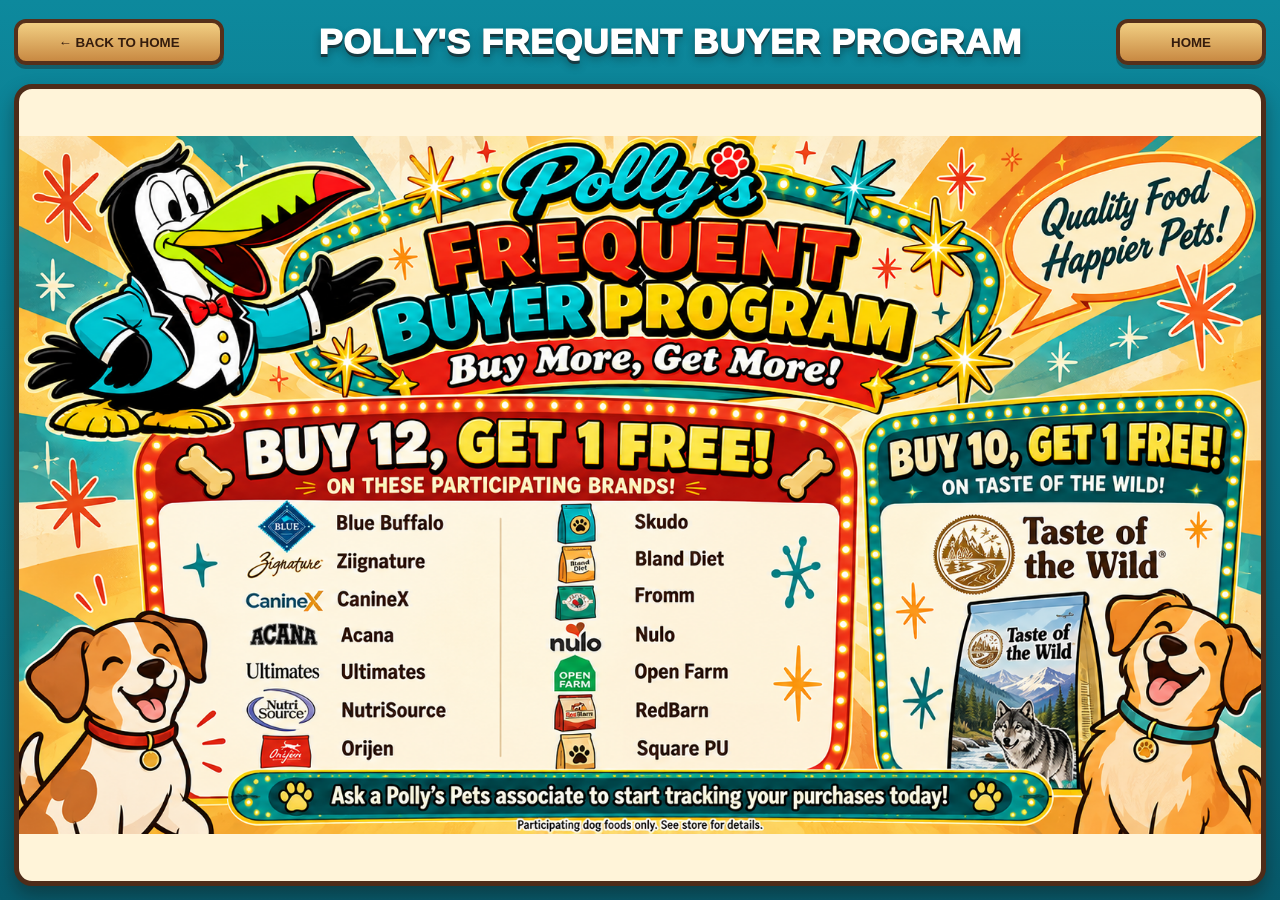
<file: frequent-buyer.html>
<!doctype html>
<html lang="en">
<head>
<meta charset="utf-8">
<meta name="viewport" content="width=device-width,initial-scale=1,maximum-scale=1,user-scalable=no">
<meta name="theme-color" content="#087f96">
<title>Polly's Frequent Buyer Program</title>
<link rel="stylesheet" href="frequent-buyer-v817.css?v=817">
</head>
<body>
<main class="rewards-page">
  <header class="rewards-topbar">
    <button class="nav-btn" onclick="window.location.href='index.html?v=817'">← BACK TO HOME</button>
    <div class="topbar-title">POLLY'S FREQUENT BUYER PROGRAM</div>
    <button class="nav-btn" onclick="window.location.href='index.html?v=817'">HOME</button>
  </header>
  <section class="poster-wrap">
    <img src="frequent-buyer-poster.png" alt="Polly's Frequent Buyer Program participating dog food brands" loading="eager" decoding="sync">
  </section>
</main>
</body>
</html>
</file>
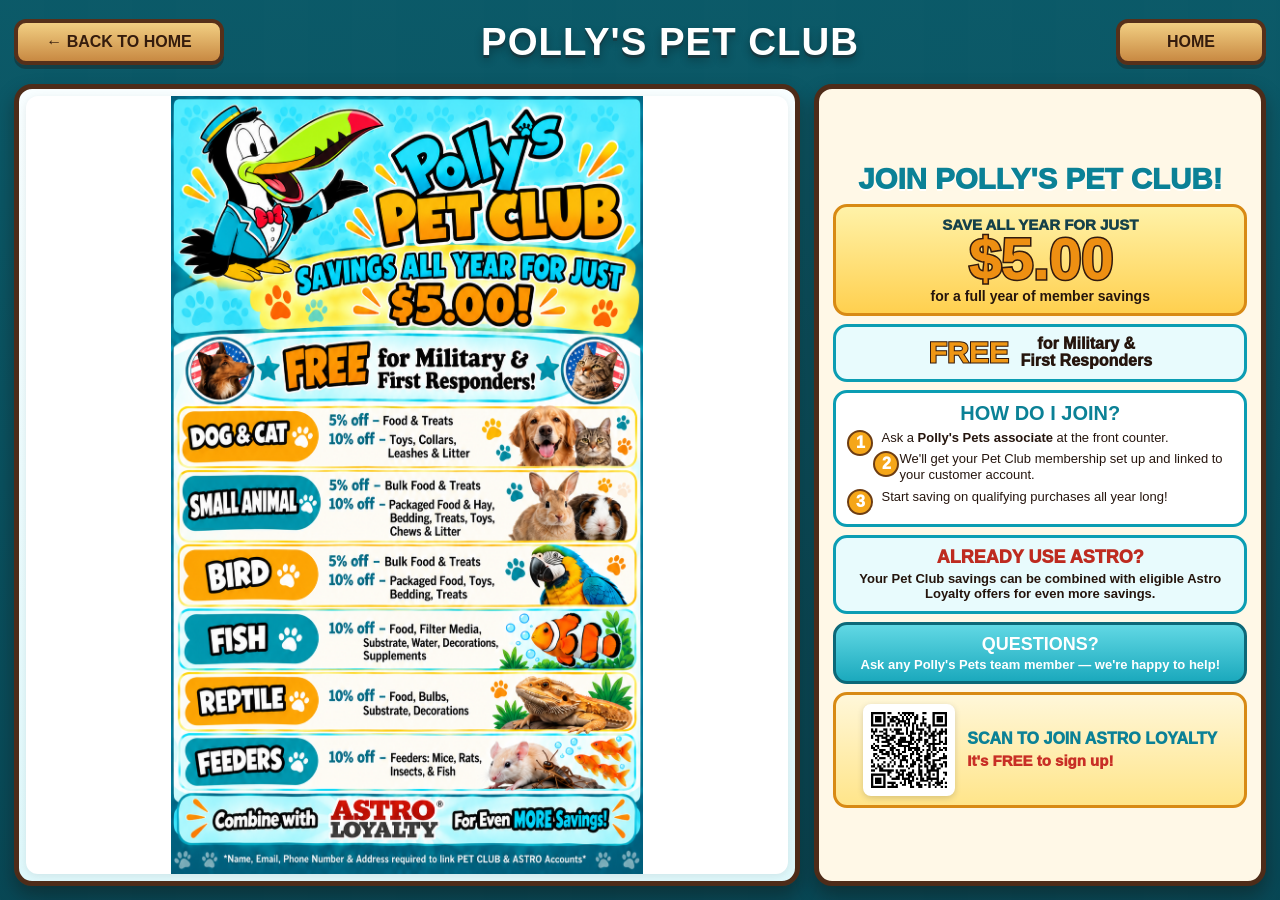
<file: pet-club.html>
<!doctype html>
<html lang="en">
<head>
<meta charset="utf-8">
<meta name="viewport" content="width=device-width,initial-scale=1,maximum-scale=1,user-scalable=no">
<meta name="theme-color" content="#0c8297">
<title>Polly's Pet Club</title>
<link rel="stylesheet" href="pet-club-v816.css?v=816">
</head>
<body>
<main class="petclub-page">
  <header class="petclub-topbar">
    <button class="nav-btn" onclick="window.location.href='index.html?v=816'">← BACK TO HOME</button>
    <div class="topbar-title">POLLY'S PET CLUB</div>
    <button class="nav-btn" onclick="window.location.href='index.html?v=816'">HOME</button>
  </header>

  <section class="petclub-content">
    <div class="flyer-panel">
      <img src="pollys-pet-club.png" alt="Polly's Pet Club savings information" loading="eager" decoding="sync" width="900" height="1350">
    </div>

    <aside class="join-panel">
      <div class="join-heading">JOIN POLLY'S PET CLUB!</div>

      <div class="price-card">
        <div class="save-line">SAVE ALL YEAR FOR JUST</div>
        <div class="price">$5.00</div>
        <div class="year-line">for a full year of member savings</div>
      </div>

      <div class="free-card">
        <div class="free-word">FREE</div>
        <div class="free-copy">for Military &amp;<br>First Responders</div>
      </div>

      <div class="how-card">
        <h2>HOW DO I JOIN?</h2>
        <div class="step-num">1</div>
        <p>Ask a <b>Polly's Pets associate</b> at the front counter.</p>
        <div class="step-num">2</div>
        <p>We'll get your Pet Club membership set up and linked to your customer account.</p>
        <div class="step-num">3</div>
        <p>Start saving on qualifying purchases all year long!</p>
      </div>

      <div class="astro-card">
        <div class="astro-title">ALREADY USE ASTRO?</div>
        <div class="astro-copy">Your Pet Club savings can be combined with eligible Astro Loyalty offers for even more savings.</div>
      </div>

      <div class="ask-card">
        <strong>QUESTIONS?</strong>
        <span>Ask any Polly's Pets team member — we're happy to help!</span>
      </div>

      <div class="astro-signup-card">
        <img class="astro-qr" src="astro-signup-qr.png" alt="QR code to sign up for Astro Loyalty" width="220" height="220">
        <div class="astro-signup-copy">
          <strong>SCAN TO JOIN ASTRO LOYALTY</strong>
          <span>It's FREE to sign up!</span>
        </div>
      </div>
    </aside>
  </section>
</main>
</body>
</html>
</file>
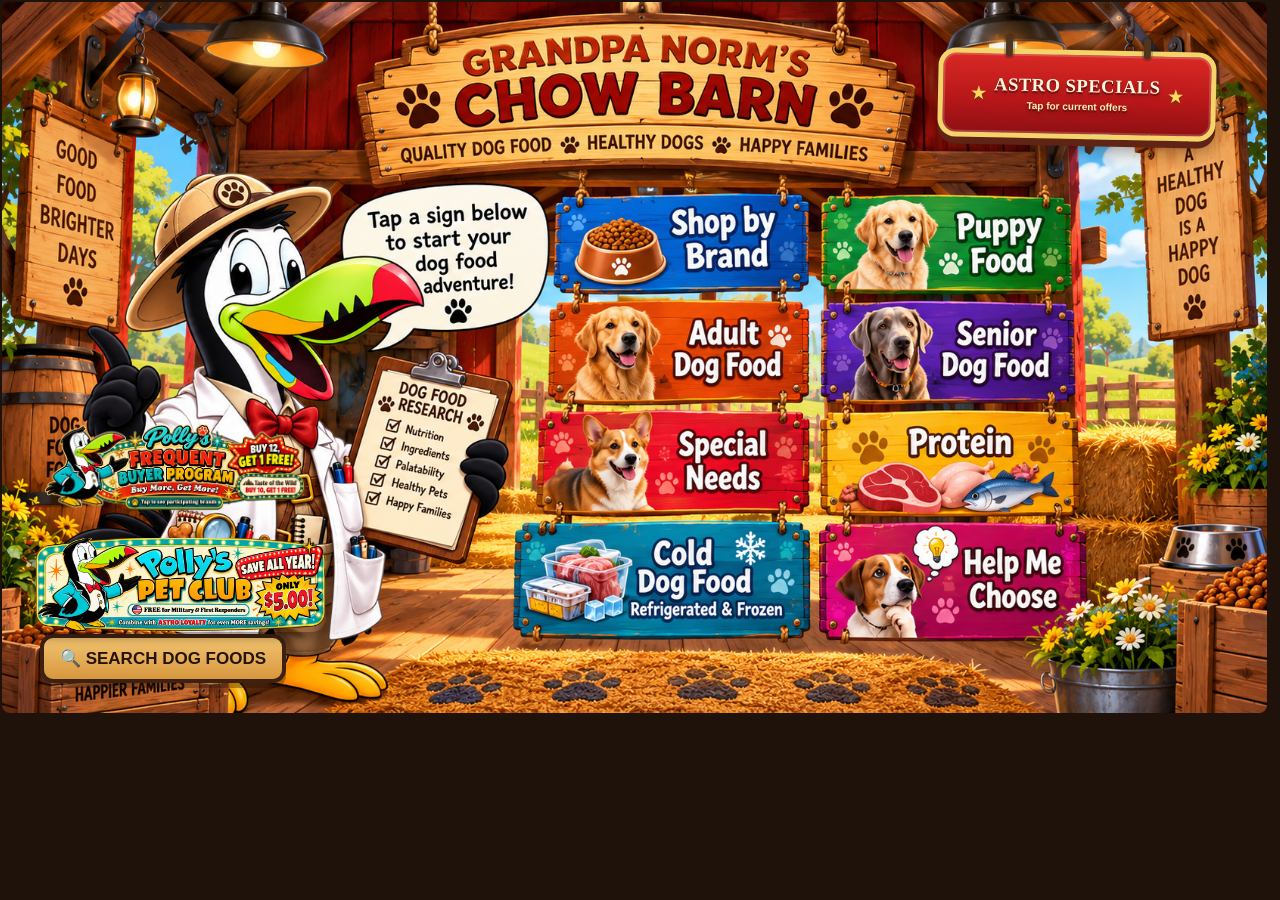
<file: product-detail.html>
<!DOCTYPE html>
<html lang="en">
<head>
<meta charset="UTF-8">
<meta name="viewport" content="width=device-width,initial-scale=1.0,maximum-scale=1.0,user-scalable=no">
<meta name="theme-color" content="#d49a57">
<title>Polly's Pets Product Details</title>
<link rel="stylesheet" href="product-detail-v802.css?v=810">
</head>
<body>
<main class="detail-page-shell">
  <div class="top-nav-bar">
    <button id="backTop" class="nav-btn secondary">← Back</button>
    <button id="homeTop" class="nav-btn">Home</button>
  </div>

  <section class="wood-header">
    <div id="brandAccent" class="detail-brand-accent">PRODUCT DETAILS</div>
    <div id="detailLine" class="mini-kicker">BRAND</div>
    <h1 id="detailName">Ingredients &amp; Nutrition</h1>
    <p>Ingredients and basic nutrition information for this recipe.</p>
  </section>

  <section class="ingredient-layout">
    <div class="ingredient-product-card">
      <div class="image-wrap"><img id="detailImage" src="" alt=""></div>
      <div class="size-strip"><span>Polly's Sizes:</span><strong id="detailCarrySize"></strong></div>
      <div class="size-strip secondary"><span>Available Sizes:</span><strong id="detailSizes"></strong></div>
    </div>

    <div class="ingredient-content-card">
      <div class="ingredient-section">
        <h2 id="ingredientsHeading">Ingredients</h2>
        <p id="detailIngredients"></p>
      </div>

      <div class="nutrition-row">
        <div class="nutrition-box protein-box">
          <div id="proteinLabel" class="nutrition-label">Crude Protein</div>
          <div id="detailProteinAmount" class="nutrition-value emphasis"></div>
        </div>
        <div class="nutrition-box">
          <div class="nutrition-label">Guaranteed Analysis</div>
          <div id="detailAnalysis" class="nutrition-value"></div>
        </div>
        <div class="nutrition-box">
          <div class="nutrition-label">Calories</div>
          <div id="detailCalories" class="nutrition-value"></div>
        </div>
      </div>

      <div class="button-row">
        <button id="backBottom" class="action-btn secondary">← Back</button>
        <button id="websiteBtn" class="action-btn">Visit Polly's Pets Website</button>
      </div>
    </div>
  </section>
</main>
<script src="product-detail-v810.js?v=810"></script>
</body>
</html>
</file>
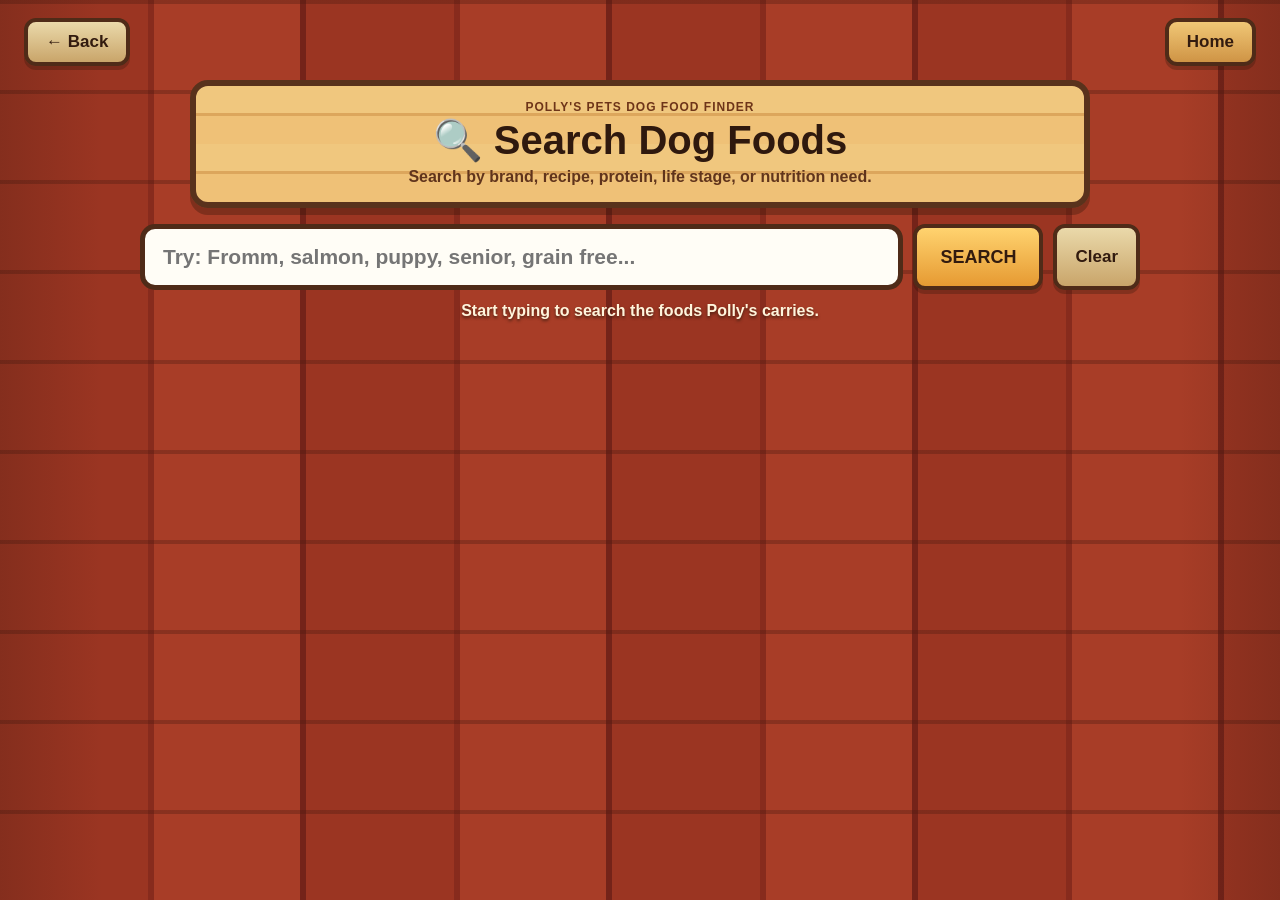
<file: search.html>
<!DOCTYPE html>
<html lang="en">
<head>
<meta charset="UTF-8">
<meta name="viewport" content="width=device-width,initial-scale=1.0,maximum-scale=1.0,user-scalable=no">
<meta name="theme-color" content="#8f3020">
<title>Search Dog Foods - Polly's Pets</title>
<link rel="stylesheet" href="search-v806.css?v=806">
</head>
<body>
<main class="search-shell">
  <div class="topbar">
    <button class="nav-btn secondary" onclick="window.location.href='index.html?v=808'">← Back</button>
    <button class="nav-btn" onclick="window.location.href='index.html?v=808'">Home</button>
  </div>
  <section class="header-card">
    <div class="kicker">POLLY'S PETS DOG FOOD FINDER</div>
    <h1>🔍 Search Dog Foods</h1>
    <p>Search by brand, recipe, protein, life stage, or nutrition need.</p>
  </section>
  <form id="searchForm" class="search-row" action="#" method="get">
    <input id="searchInput" type="search" autocomplete="off" spellcheck="false"
      enterkeyhint="search" inputmode="search"
      placeholder="Try: Fromm, salmon, puppy, senior, grain free...">
    <button id="searchButton" type="submit">SEARCH</button>
    <button id="clearSearch" type="button">Clear</button>
  </form>
  <div id="status" class="status">Start typing to search the foods Polly's carries.</div>
  <section id="results" class="results"></section>
</main>
<script src="brands-v795.js?v=796"></script>
<script src="search-v813.js?v=813"></script>
</body>
</html>
</file>
<file: style-v817.css>
*{box-sizing:border-box}
html,body{margin:0;padding:0;width:100%;height:100%;overflow:hidden;font-family:Arial,Helvetica,sans-serif;background:#24130c;color:#2f1c13;-webkit-tap-highlight-color:transparent;user-select:none}
button{font:inherit;cursor:pointer}.app-shell{width:100vw;height:100vh}.screen{display:none;width:100vw;height:100vh}.active-screen{display:block}
#homeScreen{background:#24130c;padding:2px;display:none;align-items:center;justify-content:center}#homeScreen.active-screen{display:flex}
.scene-frame{position:relative;width:98.8vw;max-width:none;aspect-ratio:16/9;background-image:url('home-scene-16x9.png');background-size:100% 100%;background-position:center;background-repeat:no-repeat;overflow:hidden;border-radius:8px}
.hotspot{position:absolute;border:0;background:rgba(255,255,255,.01);color:transparent;font-size:0;outline:none;border-radius:16px}.hotspot:active{transform:scale(.985)}
.hotspot.brand{left:42.22%;top:26.35%;width:20.99%;height:13.82%}.hotspot.puppy{left:63.82%;top:26.35%;width:19.98%;height:14.13%}.hotspot.adult{left:42.22%;top:41.34%;width:20.87%;height:14.35%}.hotspot.senior{left:63.88%;top:41.66%;width:19.98%;height:14.24%}.hotspot.special{left:41.87%;top:56.22%;width:21.29%;height:14.45%}.hotspot.protein{left:63.76%;top:56.54%;width:20.16%;height:14.45%}.hotspot.cold{left:41.03%;top:72.26%;width:22.31%;height:14.98%}.hotspot.guide{left:64.11%;top:72.58%;width:19.86%;height:14.56%}

.content-screen{overflow:auto;padding:16px;background:repeating-linear-gradient(90deg,#d49a57 0,#d49a57 72px,#cc8f4d 73px,#cc8f4d 75px)}
.brand-page,.page-card{max-width:1180px;margin:12px auto 24px;padding:22px;background:linear-gradient(180deg,#fff7e7,#f7dfb6);border:5px solid #7e431e;border-radius:26px;box-shadow:0 9px 0 rgba(74,38,16,.20)}
.wood-header{text-align:center;padding:18px 20px 20px;margin-bottom:18px;background:linear-gradient(#a95d2d,#7e3f1f);border:4px solid #5f3018;border-radius:20px;color:#fff7dc}
.mini-kicker,.page-label{font-size:14px;font-weight:bold;letter-spacing:1.6px;color:#ffd67d}
.wood-header h1,.page-card h1{margin:6px 0;font-size:38px}
.wood-header p,.page-card p{margin:0;font-size:19px;line-height:1.4}

....
.filter-row{display:flex;flex-wrap:wrap;gap:10px;margin:0 0 14px}
.filter-btn{padding:10px 15px;border:3px solid #82501f;border-radius:999px;background:#fff0bd;color:#5d3417;font-weight:bold}
.filter-btn.active{background:#8c481f;color:white}
.image-note{font-size:14px;color:#6d4c2d;margin:0 0 16px;padding:10px 12px;background:#fff2c8;border-radius:12px;border:2px solid #ddba72}

.product-grid{display:grid;grid-template-columns:repeat(3,1fr);gap:16px}
.product-card{background:#fff9ec;border:4px solid #d49b42;border-radius:20px;overflow:hidden;box-shadow:0 6px 0 rgba(74,38,16,.13);cursor:pointer}
.product-image-wrap{position:relative;height:250px;background:#fff;overflow:hidden;display:flex;align-items:flex-start;justify-content:center}
.product-card img{width:100%;height:275px;object-fit:contain;display:block;transform:translateY(-2px)}
.size-badge{position:absolute;right:10px;bottom:10px;background:#8b431e;color:#fff;border:3px solid #f0c46d;border-radius:14px;padding:8px 12px;font-weight:bold;box-shadow:0 3px 0 rgba(0,0,0,.16)}
.badge-label{display:block;font-size:11px;line-height:1;letter-spacing:.4px;opacity:.95;margin-bottom:3px}
.badge-size{display:block;font-size:18px;line-height:1.1;font-weight:bold}
.product-body{padding:13px}
.product-line{font-size:13px;font-weight:bold;color:#9a5b1f;text-transform:uppercase;letter-spacing:1px}
.product-name{font-size:21px;font-weight:bold;line-height:1.08;margin:4px 0 8px;color:#3e2516}
.product-meta{display:grid;grid-template-columns:1fr 1fr;gap:7px;font-size:14px}
.meta-chip{background:#f5e2b9;border-radius:10px;padding:7px;color:#5b3b21}
.available-sizes{margin-top:10px;padding:8px 10px;background:#fff2c8;border:2px solid #e0bb73;border-radius:12px;color:#5d3a1a;font-size:14px;line-height:1.35;font-weight:bold}
.more-info-btn{margin-top:10px;width:100%;min-height:50px;border:0;border-radius:14px;background:#8a3f1e;color:#fff;font-size:18px;font-weight:bold}
.more-info-btn:active{transform:translateY(2px)}

.detail-page{max-width:1240px}
.detail-layout{display:grid;grid-template-columns:440px 1fr;gap:22px;align-items:start}
.detail-image-card,.detail-info-card{background:#fff9ec;border:4px solid #d49b42;border-radius:20px;box-shadow:0 6px 0 rgba(74,38,16,.13)}
.detail-image-wrap{padding:16px;height:470px;display:flex;align-items:center;justify-content:center;background:#fff;border-radius:16px 16px 0 0}
.detail-image-wrap img{max-width:100%;max-height:100%;object-fit:contain}
.detail-size-panel{padding:16px 18px;background:#8b431e;color:#fff;border-radius:0 0 16px 16px}
.detail-size-title{font-size:14px;letter-spacing:.8px;text-transform:uppercase;color:#f7d694;font-weight:bold}
.detail-size-value{font-size:34px;font-weight:bold;margin-top:5px}
.detail-grid{display:grid;grid-template-columns:1fr 1fr;gap:14px;padding:18px}
.detail-info-box{background:#f5e2b9;border-radius:14px;padding:14px}
.detail-info-label{font-size:13px;text-transform:uppercase;letter-spacing:.8px;color:#8c5a1d;font-weight:bold}
.detail-info-value{margin-top:5px;font-size:19px;line-height:1.3;color:#402414;font-weight:bold}
.detail-description{margin:0 18px 16px;padding:16px;background:#fff2c8;border:2px solid #e0bb73;border-radius:14px;color:#5d3a1a;font-size:17px;line-height:1.5}
.detail-note{margin:0 18px 18px;padding:12px 14px;background:#f7ecd1;border-radius:12px;color:#67462a;font-size:14px;line-height:1.4}
.detail-buttons{padding:0 18px 18px}
.website-btn{background:#7e431e}

.info-box{display:flex;align-items:center;gap:17px;margin:24px 0;padding:20px;background:#fff1bd;border:3px solid #d9a642;border-radius:20px}
.info-icon{width:66px;height:66px;flex:0 0 66px;display:flex;align-items:center;justify-content:center;border-radius:50%;background:#ffd260;font-size:32px}
.info-title{font-size:22px;font-weight:bold}.info-text{margin-top:5px;font-size:17px}
.answer-grid{display:grid;grid-template-columns:1fr 1fr;gap:16px;margin:24px 0}
.answer-btn{min-height:96px;padding:16px;border:4px solid #d99d45;border-radius:20px;background:#fff;font-size:23px;font-weight:bold}
.button-row{display:flex;gap:14px}.bottom-buttons{margin-top:20px}
.back-btn{flex:1;min-height:70px;border:0;border-radius:18px;background:#9a2e24;color:#fff;font-size:22px;font-weight:bold}
.back-btn.secondary{background:#7c613f}
@media(max-width:1100px){.product-grid{grid-template-columns:repeat(2,1fr)}.detail-layout{grid-template-columns:1fr}.detail-image-wrap{height:360px}}


/* THEMED BRAND SCREEN */
.brand-barn-screen{
  background:
    linear-gradient(rgba(65,31,13,.12), rgba(65,31,13,.12)),
    repeating-linear-gradient(90deg,#cb9050 0,#cb9050 78px,#c48646 79px,#c48646 82px);
}
.themed-brand-page{
  background:
    linear-gradient(180deg,#fff8e8 0%,#f7e2be 46%,#efd0a1 100%);
  position:relative;
}
.brand-barn-header{
  background:
    linear-gradient(180deg,#ac5e2e 0%,#7e3f1f 100%);
}

.brand-scene-intro{
  display:flex;
  align-items:center;
  gap:16px;
  margin:0 0 18px;
  padding:16px 18px;
  border:3px solid #c89143;
  border-radius:18px;
  background:
    linear-gradient(180deg,#fff2c9 0%,#fde6b1 100%);
  box-shadow:0 4px 0 rgba(74,38,16,.12);
}
.brand-scene-badge{
  flex:0 0 auto;
  padding:12px 16px;
  border-radius:14px;
  background:#8b431e;
  color:#fff3d2;
  font-size:15px;
  font-weight:bold;
  letter-spacing:.8px;
  border:3px solid #efc56d;
}
.brand-scene-text{
  color:#5b391f;
  font-size:18px;
  line-height:1.35;
}

.brand-grid-wrap{
  padding:18px;
  border-radius:24px;
  background:
    linear-gradient(180deg,rgba(255,252,244,.55),rgba(255,241,210,.45));
  border:4px solid #b47838;
  box-shadow:inset 0 0 0 3px rgba(255,222,161,.35);
  margin-bottom:20px;
}

.brand-grid{
  display:grid;
  grid-template-columns:repeat(3,1fr);
  gap:18px;
  margin-bottom:0;
}

.brand-sign{
  position:relative;
  min-height:150px;
  border:4px solid #5f331a;
  border-radius:22px;
  color:#fff8eb;
  padding:18px 16px 16px;
  font-weight:bold;
  box-shadow:0 8px 0 rgba(75,40,20,.22);
  text-shadow:0 2px 0 rgba(0,0,0,.20);
  overflow:hidden;
}
.brand-sign:before{
  content:'';
  position:absolute;
  top:0;
  left:50%;
  width:6px;
  height:24px;
  transform:translateX(-50%);
  background:#e7c382;
  border-radius:0 0 6px 6px;
}
.brand-sign:after{
  content:'';
  position:absolute;
  top:8px;
  left:50%;
  width:18px;
  height:18px;
  transform:translateX(-50%);
  border-radius:50%;
  background:#f8d88f;
  box-shadow:0 1px 0 rgba(0,0,0,.18);
}
.brand-sign:nth-child(6n+1){background:linear-gradient(180deg,#348cdc,#246dba);}
.brand-sign:nth-child(6n+2){background:linear-gradient(180deg,#59b746,#3c9530);}
.brand-sign:nth-child(6n+3){background:linear-gradient(180deg,#ee9631,#d46f13);}
.brand-sign:nth-child(6n+4){background:linear-gradient(180deg,#a05bd7,#7d3fb8);}
.brand-sign:nth-child(6n+5){background:linear-gradient(180deg,#e25049,#c2332c);}
.brand-sign:nth-child(6n+6){background:linear-gradient(180deg,#2da9ad,#237f83);}
.brand-sign:hover{transform:translateY(1px);}
.brand-name{
  display:block;
  font-size:29px;
  line-height:1.05;
  margin-top:16px;
}
.brand-note{
  display:block;
  margin-top:10px;
  font-size:15px;
  line-height:1.35;
  font-weight:normal;
  color:#fff1d5;
}

@media(max-width:950px){
  .brand-grid{grid-template-columns:repeat(2,1fr)}
  .brand-scene-intro{flex-direction:column;align-items:flex-start}
}


/* ============================
   V7.11 BRAND FEED ROOM
   Totally new file name prevents old Android Chrome from serving cached CSS.
   ============================ */
.brand-room-screen{
  display:none;
  overflow:auto;
  padding:0;
  background:#2b170d;
}
.brand-room-screen.active-screen{display:block}

.brand-room{
  position:relative;
  min-height:100vh;
  padding:18px 28px 24px;
  overflow:hidden;
  background:
    linear-gradient(rgba(40,20,10,.18),rgba(40,20,10,.18)),
    repeating-linear-gradient(
      90deg,
      #8a4f29 0px,
      #8a4f29 75px,
      #7a421f 76px,
      #7a421f 81px
    );
  border:12px solid #4e2916;
  box-shadow:inset 0 0 0 5px #bf7d3b;
}

.brand-room:before{
  content:"";
  position:absolute;
  left:0; right:0; top:126px;
  height:22px;
  background:#4c2816;
  border-top:5px solid #2d170c;
  border-bottom:5px solid #2d170c;
  box-shadow:0 5px 12px rgba(0,0,0,.28);
}
.brand-room:after{
  content:"";
  position:absolute;
  left:0; right:0; bottom:112px;
  height:26px;
  background:#4c2816;
  border-top:5px solid #2d170c;
  border-bottom:5px solid #2d170c;
}

.brand-room-header{
  position:relative;
  z-index:2;
  width:min(900px,92%);
  margin:0 auto 25px;
  padding:14px 24px 16px;
  text-align:center;
  color:#fff4d5;
  background:linear-gradient(#9b5729,#6d351a);
  border:5px solid #3f2111;
  border-radius:18px;
  box-shadow:0 8px 0 rgba(0,0,0,.18), inset 0 0 0 3px rgba(255,221,150,.16);
}
.brand-room-header:before,
.brand-room-header:after{
  content:"";
  position:absolute;
  top:-26px;
  width:7px;
  height:28px;
  background:#d4ab6d;
}
.brand-room-header:before{left:26%}
.brand-room-header:after{right:26%}
.barn-kicker{
  color:#ffd477;
  font-size:15px;
  font-weight:800;
  letter-spacing:2px;
}
.brand-room-header h1{
  margin:5px 0 3px;
  font-size:42px;
  letter-spacing:1px;
}
.barn-subtitle{
  font-size:18px;
  color:#ffe9b8;
}

.feed-room-panel{
  position:relative;
  z-index:3;
  max-width:1120px;
  margin:0 auto 28px;
  padding:24px 24px 28px;
  background:rgba(38,20,11,.58);
  border:5px solid #5a3019;
  border-radius:24px;
  box-shadow:0 8px 18px rgba(0,0,0,.24), inset 0 0 0 3px rgba(214,154,88,.14);
}
.feed-room-label{
  width:max-content;
  max-width:90%;
  margin:-8px auto 22px;
  padding:9px 20px;
  border-radius:999px;
  color:#4c2917;
  background:#f2cf8b;
  border:4px solid #8a5328;
  font-size:15px;
  font-weight:900;
  letter-spacing:1.2px;
}

#brandScreen .barn-brand-grid{
  display:grid;
  grid-template-columns:repeat(3,1fr);
  gap:22px;
  margin:0;
}

#brandScreen .brand-sign{
  position:relative;
  min-height:142px;
  padding:28px 14px 16px;
  border-radius:12px;
  border:5px solid #3e2314;
  color:#3a2011;
  background:
    linear-gradient(rgba(255,246,213,.9),rgba(232,190,124,.92)),
    repeating-linear-gradient(0deg,#d9a663 0,#d9a663 12px,#d09a57 13px,#d09a57 14px);
  text-shadow:none;
  box-shadow:
    0 8px 0 rgba(37,19,10,.35),
    inset 0 0 0 3px rgba(255,255,255,.28);
  transform:rotate(-.4deg);
}
#brandScreen .brand-sign:nth-child(even){transform:rotate(.4deg)}
#brandScreen .brand-sign:before{
  content:"";
  position:absolute;
  top:-27px;
  left:50%;
  width:4px;
  height:30px;
  transform:translateX(-50%);
  background:#d7bb84;
}
#brandScreen .brand-sign:after{
  content:"";
  position:absolute;
  top:9px;
  left:50%;
  width:15px;
  height:15px;
  transform:translateX(-50%);
  border-radius:50%;
  background:#69401f;
  box-shadow:inset 0 0 0 3px #c98b48;
}
#brandScreen .brand-name{
  display:block;
  margin-top:10px;
  font-size:29px;
  line-height:1.05;
  font-weight:900;
}
#brandScreen .brand-note{
  display:block;
  margin-top:9px;
  color:#704223;
  font-size:15px;
  line-height:1.3;
  font-weight:700;
}
#brandScreen .brand-sign:active{
  transform:translateY(3px) rotate(0deg);
  box-shadow:0 4px 0 rgba(37,19,10,.35);
}

.brand-room-footer{
  position:relative;
  z-index:3;
  max-width:1120px;
  margin:0 auto;
  display:flex;
  align-items:center;
  gap:20px;
}
.feed-sack-note{
  flex:1;
  padding:15px 18px;
  border:4px dashed #7d4a25;
  border-radius:16px;
  background:#d8b477;
  color:#4b2a17;
  font-size:16px;
  font-weight:900;
  letter-spacing:.8px;
  text-align:center;
}
.barn-home-button{
  flex:0 0 310px;
  min-height:68px;
  background:linear-gradient(#8c4c25,#6c361b);
  border:4px solid #3d2112;
  box-shadow:0 6px 0 rgba(0,0,0,.2);
}

.barn-beam{
  position:absolute;
  top:0;
  bottom:0;
  width:34px;
  background:#4a2715;
  border-left:4px solid #30170c;
  border-right:4px solid #30170c;
  opacity:.9;
}
.barn-beam-left{left:7%}
.barn-beam-right{right:7%}

@media(max-width:950px){
  #brandScreen .barn-brand-grid{grid-template-columns:repeat(2,1fr)}
  .brand-room-footer{flex-direction:column}
  .barn-home-button{width:100%;flex:auto}
}


/* ==========================================
   V7.13 ILLUSTRATED SHOP-BY-BRAND SCREEN
   Uses a full barn scene instead of a plain HTML page.
   ========================================== */
.brand-picture-screen{
  display:none;
  width:100vw;
  height:100vh;
  overflow:hidden;
  background:#2a150a;
}
.brand-picture-screen.active-screen{display:block;}

.brand-picture-scene{
  position:relative;
  width:100%;
  height:100%;
  background:
    linear-gradient(rgba(38,20,10,.14),rgba(38,20,10,.14)),
    url('brand-barn-scene.png') center center / cover no-repeat;
  overflow:hidden;
}

/* Opaque center wash hides the incorrect concept-brand artwork in the generated background */
.brand-picture-scene:before{
  content:"";
  position:absolute;
  left:21.2%;
  right:8.8%;
  top:24.5%;
  bottom:13.2%;
  border-radius:18px;
  background:rgba(74,39,20,.70);
  border:4px solid rgba(72,36,18,.92);
  box-shadow:
    0 8px 20px rgba(0,0,0,.28),
    inset 0 0 0 3px rgba(226,170,96,.18);
}

.brand-picture-header{
  position:absolute;
  z-index:4;
  left:26%;
  right:12%;
  top:3%;
  text-align:center;
  color:#4b2411;
  background:linear-gradient(180deg,#f3d49c,#dca65f);
  border:5px solid #6a371b;
  border-radius:22px;
  padding:8px 18px 10px;
  box-shadow:0 6px 0 rgba(69,34,17,.28);
}
.brand-picture-kicker{
  font-size:14px;
  font-weight:900;
  letter-spacing:1.8px;
  color:#7c421f;
}
.brand-picture-header h1{
  margin:1px 0 2px;
  font-size:38px;
  line-height:1;
  letter-spacing:1px;
}
.brand-picture-subtitle{
  font-size:16px;
  font-weight:700;
}

.brand-picture-grid-panel{
  position:absolute;
  z-index:5;
  left:22.6%;
  right:10.2%;
  top:26.5%;
  bottom:15.4%;
  display:flex;
  align-items:center;
  justify-content:center;
}

#brandScreen .brand-picture-grid{
  width:100%;
  height:100%;
  display:grid;
  grid-template-columns:repeat(4,1fr);
  grid-template-rows:repeat(4,1fr);
  gap:12px 14px;
  margin:0;
}

#brandScreen .brand-picture-grid .brand-sign{
  position:relative;
  min-height:0;
  padding:12px 10px 10px;
  border-radius:12px;
  border:4px solid #6a3b20;
  background:
    linear-gradient(180deg,#f7e4b9 0%,#e4bb79 100%);
  color:#3f2413;
  text-shadow:none;
  box-shadow:
    0 5px 0 rgba(44,22,11,.35),
    inset 0 0 0 2px rgba(255,255,255,.35);
  transform:none;
  overflow:hidden;
}
#brandScreen .brand-picture-grid .brand-sign:before{
  content:"";
  position:absolute;
  left:50%;
  top:-9px;
  width:4px;
  height:14px;
  transform:translateX(-50%);
  background:#6b4b2c;
}
#brandScreen .brand-picture-grid .brand-sign:after{
  content:"";
  position:absolute;
  left:50%;
  top:7px;
  width:10px;
  height:10px;
  transform:translateX(-50%);
  border-radius:50%;
  background:#754820;
}
#brandScreen .brand-picture-grid .brand-name{
  display:block;
  margin-top:7px;
  font-size:23px;
  line-height:1.05;
  font-weight:900;
}
#brandScreen .brand-picture-grid .brand-note{
  display:block;
  margin-top:6px;
  color:#734521;
  font-size:12px;
  line-height:1.2;
  font-weight:700;
}
#brandScreen .brand-picture-grid .brand-sign:active{
  transform:translateY(2px);
  box-shadow:0 2px 0 rgba(44,22,11,.35);
}

.brand-home-btn{
  position:absolute;
  z-index:6;
  right:11%;
  bottom:4.8%;
  min-width:240px;
  min-height:58px;
  border:4px solid #5e3219;
  border-radius:14px;
  background:linear-gradient(#e1b16d,#c68b45);
  color:#3d2414;
  font-size:20px;
  font-weight:900;
  box-shadow:0 5px 0 rgba(54,27,13,.35);
}

@media(max-width:1000px){
  .brand-picture-header{left:23%;right:8%}
  #brandScreen .brand-picture-grid .brand-name{font-size:20px}
  #brandScreen .brand-picture-grid .brand-note{font-size:11px}
}


/* V7.14 top navigation for brand product pages */
.top-nav-bar{
  display:flex;
  justify-content:space-between;
  gap:14px;
  margin-bottom:14px;
}
.top-nav-btn{
  min-width:220px;
  min-height:58px;
  padding:10px 18px;
  border:4px solid #5d3118;
  border-radius:16px;
  background:linear-gradient(#a4562b,#7a3c1e);
  color:#fff7df;
  font-size:19px;
  font-weight:900;
  box-shadow:0 5px 0 rgba(58,29,14,.22);
}
.top-nav-btn.secondary{
  background:linear-gradient(#7d6748,#5e4b34);
}
.top-nav-btn:active{
  transform:translateY(2px);
  box-shadow:0 2px 0 rgba(58,29,14,.22);
}


/* V7.15 Ingredients & Nutrition page */
.ingredient-page{max-width:1240px}
.ingredient-header{margin-bottom:20px}
.ingredient-layout{
  display:grid;
  grid-template-columns:390px 1fr;
  gap:22px;
  align-items:start;
}
.ingredient-product-card{
  overflow:hidden;
  background:#fff;
  border:4px solid #d49b42;
  border-radius:20px;
  box-shadow:0 6px 0 rgba(74,38,16,.13);
}
.ingredient-product-card img{
  display:block;
  width:100%;
  height:410px;
  padding:14px;
  object-fit:contain;
  background:#fff;
}
.ingredient-size-strip{
  display:flex;
  justify-content:space-between;
  gap:12px;
  padding:14px 16px;
  background:#8b431e;
  color:#fff5dd;
  font-size:17px;
}
.secondary-strip{
  background:#6c5338;
  border-top:2px solid #e3bc78;
}
.ingredient-content-card{
  padding:18px;
  background:#fff9ec;
  border:4px solid #d49b42;
  border-radius:20px;
  box-shadow:0 6px 0 rgba(74,38,16,.13);
}
.ingredient-section{
  padding:18px;
  background:#fff2c8;
  border:3px solid #dfb86b;
  border-radius:16px;
}
.ingredient-section h2{
  margin:0 0 10px;
  color:#5a3219;
  font-size:29px;
}
.ingredient-section p{
  margin:0;
  color:#5a3a22;
  font-size:17px;
  line-height:1.55;
}
.nutrition-row{
  display:grid;
  grid-template-columns:1fr 1fr;
  gap:14px;
  margin-top:16px;
}
.nutrition-box{
  padding:16px;
  background:#f5e2b9;
  border:3px solid #d7a555;
  border-radius:15px;
}
.nutrition-label{
  color:#8b551f;
  font-size:14px;
  font-weight:900;
  text-transform:uppercase;
  letter-spacing:.8px;
}
.nutrition-value{
  margin-top:8px;
  color:#432817;
  font-size:17px;
  line-height:1.4;
  font-weight:700;
}
.ingredient-buttons{margin-top:18px}
@media(max-width:1000px){
  .ingredient-layout{grid-template-columns:1fr}
  .ingredient-product-card img{height:320px}
}


/* ===========================
   V7.16 SHOP BY BRAND FIXES
   =========================== */

/* Keep the brand page as the illustrated scene, not a generic content page */
#brandScreen.brand-picture-screen.active-screen{
  display:block;
  padding:0;
  overflow:hidden;
}

/* Top navigation is always visible and above all overlays */
.brand-top-nav{
  position:absolute;
  z-index:30;
  left:2.2%;
  right:2.2%;
  top:2.2%;
  display:flex;
  justify-content:space-between;
  align-items:center;
  pointer-events:none;
}

.brand-top-btn{
  pointer-events:auto;
  min-width:190px;
  min-height:54px;
  padding:9px 16px;
  border:4px solid #4f2915;
  border-radius:15px;
  background:linear-gradient(#e6b36e,#c98b45);
  color:#3c2213;
  font-size:18px;
  font-weight:900;
  box-shadow:0 5px 0 rgba(45,22,10,.35);
  text-shadow:none;
}
.brand-top-home{
  min-width:130px;
  background:linear-gradient(#a95b2d,#7d3d1e);
  color:#fff4d5;
}
.brand-top-btn:active{
  transform:translateY(2px);
  box-shadow:0 2px 0 rgba(45,22,10,.35);
}

/* Move the title slightly lower so the new top buttons don't overlap it */
#brandScreen .brand-picture-header{
  top:10%;
}

/* Give the clickable brand area a little more room and keep it clear of bottom clutter */
#brandScreen .brand-picture-grid-panel{
  top:28%;
  bottom:6%;
}

/* Remove old bottom navigation entirely */
#brandScreen .brand-home-btn{
  display:none !important;
}

/* Ensure generated background never catches taps */
#brandScreen .brand-picture-scene:before,
#brandScreen .brand-picture-header,
#brandScreen .brand-picture-scene{
  pointer-events:none;
}
#brandScreen .brand-picture-grid-panel,
#brandScreen .brand-picture-grid,
#brandScreen .brand-sign,
#brandScreen .brand-top-nav,
#brandScreen .brand-top-btn{
  pointer-events:auto;
}


/* ===== ACANA additions ===== */
.acana-wood-header{background:linear-gradient(#7c3d21,#4c2716)}
.acana-wood-header h1{letter-spacing:.3px}
.acana-wood-header .mini-kicker{color:#ffd88c}
.acana-filter .filter-btn.active{background:linear-gradient(#8b5326,#603217)}
.product-card.acana-card .product-line{background:#e9f1f7;color:#33536c}
.product-card.acana-card .available-sizes{min-height:42px}
.product-card.acana-card .product-image-wrap{background:linear-gradient(180deg,#faf6ed,#f1e3cb)}
.detail-brand-accent{display:inline-block;padding:4px 10px;border-radius:999px;background:#f0c977;color:#5a3318;font-size:13px;font-weight:800;letter-spacing:.4px;margin-bottom:8px}

/* V7.21 ACANA official product art */
#acanaScreen .product-image-wrap{background:#ffffff;}
#acanaScreen .product-card img{object-fit:contain;padding:8px 12px;height:268px;transform:none;}

/* V7.22 protein amount display */
.protein-amount-badge{
  margin-top:9px;
  padding:9px 11px;
  border-radius:11px;
  background:#72401f;
  color:#fff7e2;
  font-size:15px;
  font-weight:900;
  text-align:center;
  border:2px solid #e4bd71;
}
.nutrition-row{
  grid-template-columns:repeat(3,1fr);
}
.protein-highlight-box{
  background:#f1d394;
  border-color:#b8792f;
}
.protein-highlight{
  font-size:27px;
  color:#6d3518;
}
@media(max-width:1000px){
  .nutrition-row{grid-template-columns:1fr;}
}

/* V7.25 Taste of the Wild brand section */
.totw-wood-header{
  background:linear-gradient(180deg,#725128 0%,#3d2a19 100%);
  border-color:#332115;
}
.totw-wood-header .mini-kicker{color:#e5c277;}
#tasteWildScreen .product-image-wrap{
  background:linear-gradient(180deg,#ffffff,#f5efe2);
}
#tasteWildScreen .product-card img{
  object-fit:contain;
  padding:8px 10px;
  height:268px;
  transform:none;
}
#tasteWildScreen .product-line{
  color:#6b4a22;
}
#tasteWildScreen .protein-amount-badge{
  background:#5e421f;
}

/* V7.27 Science Diet brand section */
.science-wood-header{
  background:linear-gradient(180deg,#7a4b2c 0%,#4a2d1d 100%);
  border-color:#372116;
}
.science-wood-header .mini-kicker{color:#f5d9a2;}
#scienceDietScreen .product-image-wrap{
  background:#ffffff;
}
#scienceDietScreen .product-card img{
  object-fit:contain;
  padding:8px 12px;
  height:268px;
  transform:none;
}
#scienceDietScreen .product-line{
  color:#8f2143;
}
#scienceDietScreen .protein-amount-badge{
  background:#8f2143;
}

/* V7.29: Science Diet protein values use dry-matter basis */
#scienceDietScreen .protein-amount-badge::after{
  content:"";
}

/* V7.30 Ultimates section */
.ultimates-wood-header{
  background:linear-gradient(180deg,#5b3523 0%,#2f1c14 100%);
  border-color:#20130e;
}
.ultimates-wood-header .mini-kicker{color:#f0dfbf;}
#ultimatesScreen .product-image-wrap{background:#ffffff;}
#ultimatesScreen .product-card img{
  object-fit:contain;
  padding:8px 12px;
  height:268px;
  transform:none;
}
#ultimatesScreen .product-line{color:#8b2b2b;}
#ultimatesScreen .protein-amount-badge{background:#2d6d63;}

/* V7.32 SquarePet */
.squarepet-wood-header{
  background:linear-gradient(180deg,#285f69 0%,#193d44 100%);
  border-color:#122d32;
}
.squarepet-wood-header .mini-kicker{color:#dff5f7;}
#squarePetScreen .product-image-wrap{background:#ffffff;}
#squarePetScreen .product-card img{
  object-fit:contain;
  padding:8px 12px;
  height:268px;
  transform:none;
}
#squarePetScreen .product-line{color:#17798a;}
#squarePetScreen .protein-amount-badge{background:#17798a;}


/* V7.37 NutriSource */
.nutrisource-wood-header{background:linear-gradient(#356ca5,#244f7b);border-color:#173a60;}
.nutrisource-filter .filter-btn.active{background:#2f679e;color:#fff;border-color:#234b72;}


/* V7.38 more themed Shop by Brand page */
#brandScreen.brand-picture-screen{background:linear-gradient(180deg,#231108,#3a1e10 45%,#2b150b);}
#brandScreen .brand-picture-scene{
  background:
    radial-gradient(circle at 20% 18%, rgba(255,214,143,.20), transparent 18%),
    radial-gradient(circle at 82% 24%, rgba(255,214,143,.15), transparent 16%),
    linear-gradient(rgba(29,14,7,.18),rgba(29,14,7,.24)),
    url('brand-barn-scene.png') center center / cover no-repeat;
}
#brandScreen .brand-picture-scene:before{
  left:18.5%;
  right:7.5%;
  top:22.6%;
  bottom:10.5%;
  border-radius:28px;
  background:linear-gradient(180deg,rgba(70,38,21,.84),rgba(60,31,17,.88));
  border:6px solid rgba(88,48,24,.96);
  box-shadow:0 14px 28px rgba(0,0,0,.34), inset 0 0 0 3px rgba(232,193,128,.18), inset 0 20px 40px rgba(255,255,255,.04);
}
#brandScreen .brand-picture-scene:after{
  content:'';
  position:absolute;
  left:20%;
  right:9%;
  top:26.5%;
  bottom:13%;
  pointer-events:none;
  border-radius:20px;
  background:repeating-linear-gradient(180deg, rgba(255,255,255,.015) 0 22px, rgba(0,0,0,.03) 22px 44px);
  opacity:.45;
}
#brandScreen .brand-barn-lantern{position:absolute;z-index:2;top:9.5%;width:32px;height:56px;border-radius:12px;background:linear-gradient(180deg,#ffd67f,#df9328);box-shadow:0 0 22px rgba(255,208,115,.55), 0 0 38px rgba(255,208,115,.28);border:4px solid #6e3f1f;}
#brandScreen .brand-barn-lantern:before{content:'';position:absolute;left:50%;top:-22px;transform:translateX(-50%);width:4px;height:24px;background:#6b4626;}
#brandScreen .brand-barn-lantern:after{content:'';position:absolute;left:7px;right:7px;top:10px;bottom:10px;border-radius:8px;background:rgba(255,244,198,.58);}
#brandScreen .lantern-left{left:20.5%;}
#brandScreen .lantern-right{right:10%;}
#brandScreen .brand-hay{position:absolute;z-index:2;bottom:7.5%;width:100px;height:56px;border-radius:14px;background:repeating-linear-gradient(90deg,#d7ad4b 0 9px,#c89b3a 9px 17px);border:4px solid #8f6228;box-shadow:0 8px 12px rgba(0,0,0,.18);}
#brandScreen .brand-hay:before{content:'';position:absolute;left:8px;right:8px;top:-10px;height:14px;border-radius:12px;background:repeating-linear-gradient(90deg,#efc864 0 8px,#dfb24e 8px 16px);}
#brandScreen .hay-left{left:17.6%;transform:rotate(-2deg);}
#brandScreen .hay-right{right:7.8%;transform:rotate(2deg);}
#brandScreen .brand-feed-sign{position:absolute;z-index:6;left:8.5%;top:36%;width:170px;padding:14px 12px;border-radius:16px;background:linear-gradient(180deg,#f2d29a,#dda85d);border:5px solid #6d3d1f;color:#523017;font-size:18px;font-weight:900;line-height:1.1;text-align:center;box-shadow:0 8px 0 rgba(52,27,13,.24);transform:rotate(-6deg);}
#brandScreen .brand-feed-sign:before{content:'';position:absolute;left:50%;top:-23px;transform:translateX(-50%);width:6px;height:26px;background:#6d492b;border-radius:3px;}
#brandScreen .brand-picture-header{left:24.3%;right:13%;top:8.4%;padding:14px 20px 16px;border-radius:26px;background:linear-gradient(180deg,#f8deae,#e0ae68);border:6px solid #6b391c;box-shadow:0 8px 0 rgba(69,34,17,.30), inset 0 0 0 2px rgba(255,255,255,.22);}
#brandScreen .brand-picture-header:before,#brandScreen .brand-picture-header:after{content:'';position:absolute;top:-24px;width:5px;height:26px;background:#704b2b;border-radius:5px;}
#brandScreen .brand-picture-header:before{left:18%;}
#brandScreen .brand-picture-header:after{right:18%;}
#brandScreen .brand-picture-kicker{font-size:15px;letter-spacing:2px;color:#7e431e;}
#brandScreen .brand-picture-header h1{font-size:44px;letter-spacing:1.4px;margin:4px 0;}
#brandScreen .brand-picture-subtitle{font-size:17px;font-weight:800;color:#5a3119;}
#brandScreen .brand-picture-grid-panel{left:21.3%;right:9.3%;top:26.5%;bottom:9.2%;display:block;}
#brandScreen .brand-grid-marquee{position:absolute;left:50%;top:-22px;transform:translateX(-50%);z-index:7;padding:10px 24px;border-radius:18px;background:linear-gradient(180deg,#a1552a,#7a3c1e);border:4px solid #f1cf90;color:#fff6df;font-size:22px;font-weight:900;letter-spacing:.8px;box-shadow:0 6px 0 rgba(55,27,13,.28);}
#brandScreen .brand-grid-frame{position:absolute;left:0;right:0;top:16px;bottom:48px;padding:16px 18px 18px;border-radius:22px;background:linear-gradient(180deg,rgba(95,57,31,.65),rgba(82,47,25,.72));border:5px solid #8b572e;box-shadow:inset 0 0 0 2px rgba(237,195,126,.14);}
#brandScreen .brand-grid-footnote{position:absolute;left:50%;transform:translateX(-50%);z-index:7;padding:7px 16px;border-radius:999px;background:rgba(255,245,225,.92);border:3px solid #7b4825;color:#5c3218;font-size:14px;font-weight:800;white-space:nowrap;}
#brandScreen .brand-grid-footnote.top{top:26px;}
#brandScreen .brand-grid-footnote.bottom{bottom:2px;background:rgba(250,231,186,.95);}
#brandScreen .brand-picture-grid{position:absolute;inset:56px 16px 16px 16px;grid-template-columns:repeat(4,1fr);grid-template-rows:repeat(4,1fr);gap:14px 16px;}
#brandScreen .brand-picture-grid .brand-sign{padding:16px 10px 12px;border-radius:16px;border:4px solid #684021;box-shadow:0 6px 0 rgba(44,22,11,.34), inset 0 0 0 2px rgba(255,255,255,.18);}
#brandScreen .brand-picture-grid .brand-sign:before{left:26%;top:-11px;width:4px;height:18px;background:#715030;}
#brandScreen .brand-picture-grid .brand-sign:after{left:auto;right:26%;top:-11px;width:4px;height:18px;border-radius:0;transform:none;background:#715030;}
#brandScreen .brand-picture-grid .brand-sign.sign-variant-1{background:linear-gradient(180deg,#f7d694,#e3ac58 100%);}
#brandScreen .brand-picture-grid .brand-sign.sign-variant-2{background:linear-gradient(180deg,#f6e5b9,#e3c888 100%);}
#brandScreen .brand-picture-grid .brand-sign.sign-variant-3{background:linear-gradient(180deg,#f8cb9b,#e59d63 100%);}
#brandScreen .brand-picture-grid .brand-sign.sign-variant-4{background:linear-gradient(180deg,#e8d0a5,#c79b62 100%);}
#brandScreen .brand-picture-grid .brand-sign.sign-variant-5{background:linear-gradient(180deg,#f5dda5,#d9b16d 100%);}
#brandScreen .brand-picture-grid .brand-sign:nth-child(odd){transform:rotate(-.65deg);}
#brandScreen .brand-picture-grid .brand-sign:nth-child(even){transform:rotate(.65deg);}
#brandScreen .brand-picture-grid .brand-sign:active{transform:translateY(2px) scale(.99);}
#brandScreen .brand-picture-grid .brand-ribbon{display:inline-block;padding:4px 10px;border-radius:999px;background:rgba(119,68,33,.15);color:#73431f;font-size:11px;font-weight:900;letter-spacing:.7px;text-transform:uppercase;border:2px solid rgba(109,63,29,.26);}
#brandScreen .brand-picture-grid .brand-name{margin-top:10px;font-size:24px;line-height:1.02;color:#3f2413;}
#brandScreen .brand-picture-grid .brand-note{margin-top:7px;font-size:12px;line-height:1.18;color:#754922;}
@media(max-width:1000px){
  #brandScreen .brand-feed-sign{display:none;}
  #brandScreen .brand-picture-header{left:22%;right:8%;}
  #brandScreen .brand-picture-grid-panel{left:20.5%;right:7.2%;}
  #brandScreen .brand-grid-footnote{font-size:12px;}
  #brandScreen .brand-picture-grid .brand-name{font-size:20px;}
  #brandScreen .brand-picture-grid .brand-note{font-size:11px;}
}


/* V7.39 Diamond Naturals */
.diamond-wood-header{background:linear-gradient(#3f4c38,#273326);}
.diamond-wood-header .mini-kicker{color:#e8d6a5;}
.diamond-filter .filter-btn.active{background:linear-gradient(#566849,#34412f);}
.product-card.diamond-card .product-line{background:#edf0e7;color:#3a4a35;}
#diamondNaturalsScreen .product-image-wrap{background:#fff;}
#diamondNaturalsScreen .product-card img{object-fit:contain;padding:8px 12px;height:268px;transform:none;}


/* V7.40 deeper themed shop by brand */
#brandScreen .brand-hay{height:64px;width:118px;border-radius:16px;background:repeating-linear-gradient(90deg,#dcb454 0 8px,#ca9b39 8px 16px),linear-gradient(180deg,#e8c768,#c99536);border:4px solid #8d6027;box-shadow:0 10px 14px rgba(0,0,0,.22), inset 0 -8px 0 rgba(150,93,26,.22);}
#brandScreen .brand-hay:before{left:10px;right:10px;top:-12px;height:16px;background:repeating-linear-gradient(90deg,#efca69 0 7px,#e1b24d 7px 14px);}
#brandScreen .brand-hay:after{content:'';position:absolute;left:12px;right:12px;bottom:7px;height:6px;border-radius:8px;background:rgba(120,72,18,.18);}
#brandScreen .hay-left{left:16.7%;bottom:6.8%;}
#brandScreen .hay-right{right:7.2%;bottom:6.6%;}
#brandScreen .hay-center{left:11.2%;bottom:11%;width:92px;height:52px;transform:rotate(-5deg);}
#brandScreen .brand-picture-grid-panel{left:20.8%;right:9.1%;}
#brandScreen .brand-grid-frame{top:20px;bottom:54px;padding:18px 20px 20px;border-radius:26px;background:linear-gradient(180deg,#734927,#5b361d 55%,#4f2e19);border:10px solid #8d5a32;box-shadow:0 12px 0 rgba(46,24,12,.30), inset 0 0 0 3px rgba(201,151,91,.28), inset 0 0 0 16px rgba(58,32,18,.30);}
#brandScreen .brand-grid-frame:before{content:'';position:absolute;inset:18px;border-radius:14px;background:linear-gradient(180deg,rgba(104,65,37,.28),rgba(54,31,18,.18));border:4px solid rgba(213,171,106,.16);pointer-events:none;}
#brandScreen .frame-corner{position:absolute;z-index:6;width:36px;height:36px;border-radius:8px;background:linear-gradient(180deg,#9d6739,#6d431f);border:4px solid #573319;box-shadow:0 4px 0 rgba(39,20,10,.24);}
#brandScreen .frame-corner:before,#brandScreen .frame-corner:after{content:'';position:absolute;border-radius:50%;width:7px;height:7px;background:#d7b276;box-shadow:0 0 0 2px rgba(92,56,27,.35);}
#brandScreen .frame-corner:before{left:6px;top:6px;}
#brandScreen .frame-corner:after{right:6px;bottom:6px;}
#brandScreen .frame-corner.tl{left:-10px;top:-10px;}
#brandScreen .frame-corner.tr{right:-10px;top:-10px;}
#brandScreen .frame-corner.bl{left:-10px;bottom:-10px;}
#brandScreen .frame-corner.br{right:-10px;bottom:-10px;}
#brandScreen .frame-hay{position:absolute;z-index:5;bottom:12px;width:86px;height:42px;border-radius:12px;background:repeating-linear-gradient(90deg,#dcb454 0 8px,#ca9b39 8px 16px),linear-gradient(180deg,#e8c768,#c99536);border:3px solid #8d6027;opacity:.96;box-shadow:0 6px 10px rgba(0,0,0,.18);}
#brandScreen .frame-hay:before{content:'';position:absolute;left:8px;right:8px;top:-9px;height:12px;border-radius:8px;background:repeating-linear-gradient(90deg,#efca69 0 7px,#e1b24d 7px 14px);}
#brandScreen .frame-hay-left{left:18px;}
#brandScreen .frame-hay-right{right:18px;}
#brandScreen .brand-picture-grid{inset:58px 18px 56px 18px;gap:16px 17px;}
#brandScreen .brand-picture-grid .brand-sign{position:relative;padding:14px 12px 12px;border-radius:12px;border:5px solid #6e4624;background:
  linear-gradient(180deg,rgba(255,255,255,.08),rgba(0,0,0,.05)),
  repeating-linear-gradient(180deg,#c7924d 0 26px,#b57f3c 26px 52px,#c99554 52px 78px);
  color:#2e1a0f;box-shadow:0 8px 0 rgba(53,28,14,.34), inset 0 0 0 2px rgba(255,242,211,.15), inset 0 -10px 0 rgba(88,54,24,.12);}
#brandScreen .brand-picture-grid .brand-sign.sign-variant-1,#brandScreen .brand-picture-grid .brand-sign.sign-variant-2,#brandScreen .brand-picture-grid .brand-sign.sign-variant-3,#brandScreen .brand-picture-grid .brand-sign.sign-variant-4,#brandScreen .brand-picture-grid .brand-sign.sign-variant-5{background:linear-gradient(180deg,rgba(255,255,255,.08),rgba(0,0,0,.05)),repeating-linear-gradient(180deg,#d39a52 0 24px,#bd8641 24px 48px,#cf9550 48px 72px);}
#brandScreen .brand-picture-grid .brand-sign:before{left:24%;top:-18px;width:5px;height:24px;background:#6c4b2f;border-radius:4px;box-shadow:0 0 0 2px rgba(45,24,12,.15);}
#brandScreen .brand-picture-grid .brand-sign:after{left:auto;right:24%;top:-18px;width:5px;height:24px;border-radius:4px;transform:none;background:#6c4b2f;box-shadow:0 0 0 2px rgba(45,24,12,.15);}
#brandScreen .brand-picture-grid .brand-sign .brand-ribbon{display:none;}
#brandScreen .brand-picture-grid .brand-sign .brand-name{position:relative;margin-top:6px;padding-top:12px;font-size:24px;line-height:1.02;font-weight:900;color:#351f12;text-shadow:0 1px 0 rgba(255,236,205,.35);}
#brandScreen .brand-picture-grid .brand-sign .brand-name:before,#brandScreen .brand-picture-grid .brand-sign .brand-name:after{content:'';position:absolute;top:0;width:9px;height:9px;border-radius:50%;background:#6e4624;box-shadow:0 0 0 2px rgba(240,202,138,.40);}
#brandScreen .brand-picture-grid .brand-sign .brand-name:before{left:6px;}
#brandScreen .brand-picture-grid .brand-sign .brand-name:after{right:6px;}
#brandScreen .brand-picture-grid .brand-sign .brand-note{margin-top:7px;font-size:11px;line-height:1.22;color:#5c3520;font-weight:800;background:rgba(255,243,217,.38);border-radius:10px;padding:6px 7px 5px;border:1px solid rgba(106,70,36,.16);}
#brandScreen .brand-grid-marquee{padding:11px 26px;border-radius:20px;background:linear-gradient(180deg,#b56a35,#7d411f);border:5px solid #eacb8d;box-shadow:0 7px 0 rgba(55,27,13,.28);}
#brandScreen .brand-grid-footnote{background:rgba(248,232,194,.98);border:3px solid #7b4825;box-shadow:0 4px 0 rgba(55,27,13,.15);}
#brandScreen .brand-feed-sign{background:linear-gradient(180deg,#f0cf95,#d9a25a);border-width:6px;box-shadow:0 10px 0 rgba(52,27,13,.24);}
@media(max-width:1000px){
  #brandScreen .brand-picture-grid{gap:12px 13px;}
  #brandScreen .brand-picture-grid .brand-sign .brand-name{font-size:20px;}
  #brandScreen .brand-picture-grid .brand-sign .brand-note{font-size:10px;}
  #brandScreen .hay-center{display:none;}
  #brandScreen .frame-hay{display:none;}
}


/* V7.41 Redbarn */
.redbarn-wood-header{background:linear-gradient(#8b3b26,#552316)}
.redbarn-wood-header .mini-kicker{color:#ffd69a}
.redbarn-filter .filter-btn.active{background:linear-gradient(#9a4d2c,#6d2e1b)}
.product-card.redbarn-card .product-line{background:#f3e6d8;color:#71331f}
#redbarnScreen .product-image-wrap{background:#fff}
#redbarnScreen .product-card img{object-fit:contain;padding:8px 12px;height:268px;transform:none}


/* V7.42 Zignature */
.zignature-wood-header{background:linear-gradient(#5a345f,#34203a);}
.zignature-wood-header .mini-kicker{color:#f5d85c;}
.zignature-filter .filter-btn.active{background:linear-gradient(#76507c,#4d3152);}
#zignatureScreen .product-image-wrap{background:#fff;}
#zignatureScreen .product-card img{object-fit:contain;padding:8px 12px;height:268px;transform:none;}
.product-card.zignature-card .product-line{background:#efe6f2;color:#51345a;}


/* V7.43 brand plates based on uploaded wood sign reference */
#brandScreen .brand-picture-grid{inset:54px 14px 54px 14px;gap:10px 10px;}
#brandScreen .brand-picture-grid .brand-sign.wood-brand-sign{
  min-height:0;
  padding:0;
  border:none;
  border-radius:0;
  background:transparent url('wood-brand-plate.png') center center / 100% 100% no-repeat;
  box-shadow:none;
  overflow:visible;
  position:relative;
  transform:none;
}
#brandScreen .brand-picture-grid .brand-sign.wood-brand-sign:before,
#brandScreen .brand-picture-grid .brand-sign.wood-brand-sign:after{display:none;}
#brandScreen .brand-picture-grid .brand-sign.wood-brand-sign .brand-ribbon,
#brandScreen .brand-picture-grid .brand-sign.wood-brand-sign .brand-note{display:none !important;}
#brandScreen .brand-picture-grid .brand-sign.wood-brand-sign .brand-name{
  position:absolute;
  left:14%;
  right:14%;
  top:19%;
  bottom:15%;
  display:flex;
  align-items:center;
  justify-content:center;
  text-align:center;
  padding:0 10px;
  margin:0;
  color:#5c2f13;
  font-size:24px;
  line-height:1.02;
  font-weight:900;
  text-shadow:0 1px 0 rgba(255,235,205,.6), 0 2px 4px rgba(80,40,12,.12);
  letter-spacing:.2px;
  word-break:break-word;
}
#brandScreen .brand-picture-grid .brand-sign.wood-brand-sign:active{transform:translateY(2px) scale(.99);}
#brandScreen .brand-picture-grid .brand-sign.wood-brand-sign:hover{filter:brightness(1.03);}
#brandScreen .brand-grid-frame{padding:14px 16px 16px;}
@media(max-width:1000px){
  #brandScreen .brand-picture-grid{gap:8px 8px;}
  #brandScreen .brand-picture-grid .brand-sign.wood-brand-sign .brand-name{font-size:20px;left:13%;right:13%;top:18%;bottom:14%;}
}


/* V7.46 - Shop by Brand capacity fix
   The brand list now exceeds 16 items. Use 5 columns x 4 rows so ORIJEN
   and later brands remain visible inside the fixed kiosk viewport. */
#brandScreen .brand-picture-grid{
  grid-template-columns:repeat(5,1fr) !important;
  grid-template-rows:repeat(4,1fr) !important;
  gap:8px 8px !important;
}
#brandScreen .brand-picture-grid .brand-sign.wood-brand-sign .brand-name{
  font-size:20px !important;
  left:12% !important;
  right:12% !important;
}
@media(max-width:1000px){
  #brandScreen .brand-picture-grid{
    grid-template-columns:repeat(5,1fr) !important;
    grid-template-rows:repeat(4,1fr) !important;
    gap:7px 7px !important;
  }
  #brandScreen .brand-picture-grid .brand-sign.wood-brand-sign .brand-name{
    font-size:18px !important;
  }
}


/* V7.47 - brand page sits higher and all signs remain visible */
#brandScreen .brand-picture-header{top:4.6% !important;padding:12px 18px 14px !important;}
#brandScreen .brand-picture-grid-panel{top:20.2% !important;bottom:7.2% !important;}
#brandScreen .brand-grid-frame{top:10px !important;bottom:36px !important;padding:12px 14px 14px !important;}
#brandScreen .brand-picture-grid{inset:42px 12px 12px 12px !important;grid-template-columns:repeat(5,1fr) !important;grid-template-rows:repeat(4,1fr) !important;gap:8px 8px !important;}
#brandScreen .brand-picture-grid .brand-sign.wood-brand-sign .brand-name{font-size:19px !important;left:13% !important;right:13% !important;top:17% !important;bottom:13% !important;}


/* V7.50 - Shop by Brand integrated barn-wall redesign */
/* Strip out older overlay decorations that made the screen feel pasted on. */
#brandScreen .frame-corner,
#brandScreen .frame-hay,
#brandScreen .brand-grid-footnote,
#brandScreen .brand-feed-sign,
#brandScreen .hay-center{display:none !important;}

/* Keep the barn scene itself visible and let the brand wall live inside it. */
#brandScreen .brand-picture-scene:before{
  left:16.8% !important;
  right:5.6% !important;
  top:13.5% !important;
  bottom:4.2% !important;
  border:none !important;
  border-radius:0 !important;
  background:
    linear-gradient(90deg,rgba(48,25,12,.14),rgba(48,25,12,.04) 8%,rgba(48,25,12,.04) 92%,rgba(48,25,12,.14)),
    repeating-linear-gradient(180deg,rgba(87,50,27,.18) 0 6px,rgba(45,25,14,.10) 6px 11px,rgba(122,76,41,.10) 11px 64px) !important;
  box-shadow:none !important;
  opacity:.82;
}
#brandScreen .brand-picture-scene:after{
  left:17.5% !important;
  right:6.2% !important;
  top:14.5% !important;
  bottom:5% !important;
  border-radius:0 !important;
  background:
    linear-gradient(90deg,transparent 0 2%,rgba(72,38,19,.18) 2% 2.7%,transparent 2.7% 97.3%,rgba(72,38,19,.18) 97.3% 98%,transparent 98%),
    repeating-linear-gradient(180deg,transparent 0 126px,rgba(74,39,19,.42) 126px 138px,transparent 138px 252px) !important;
  opacity:.9 !important;
}

/* Raise the entire layout so it sits naturally under the navigation. */
#brandScreen .brand-top-nav{top:1.2% !important;}
#brandScreen .brand-picture-header{
  left:27% !important;
  right:14.5% !important;
  top:3.8% !important;
  padding:9px 18px 11px !important;
  border-radius:12px !important;
  background:
    linear-gradient(180deg,rgba(203,139,70,.98),rgba(151,86,38,.98)),
    repeating-linear-gradient(0deg,rgba(255,255,255,.05) 0 2px,rgba(0,0,0,.04) 2px 5px) !important;
  border:5px solid #5b3118 !important;
  box-shadow:0 6px 0 rgba(45,22,10,.28), inset 0 0 0 2px rgba(246,207,142,.28) !important;
}
#brandScreen .brand-picture-header:before,
#brandScreen .brand-picture-header:after{
  top:-19px !important;
  height:20px !important;
  width:5px !important;
  background:#5c3a21 !important;
}
#brandScreen .brand-picture-kicker{font-size:13px !important;color:#4f2b17 !important;}
#brandScreen .brand-picture-header h1{font-size:36px !important;margin:1px 0 !important;color:#3e2111 !important;}
#brandScreen .brand-picture-subtitle{font-size:14px !important;color:#4c2b18 !important;}

/* The grid is no longer a big card. It is an open barn-wall section. */
#brandScreen .brand-picture-grid-panel{
  left:18.4% !important;
  right:6.8% !important;
  top:15.4% !important;
  bottom:4.8% !important;
}
#brandScreen .brand-grid-marquee{
  top:-7px !important;
  padding:8px 24px !important;
  border-radius:10px !important;
  background:linear-gradient(180deg,#9b572b,#6e381b) !important;
  border:4px solid #d5a76b !important;
  color:#fff0d2 !important;
  font-size:19px !important;
  box-shadow:0 5px 0 rgba(45,22,10,.24) !important;
}
#brandScreen .brand-grid-frame{
  left:0 !important;
  right:0 !important;
  top:18px !important;
  bottom:0 !important;
  padding:0 !important;
  border:none !important;
  border-radius:0 !important;
  background:transparent !important;
  box-shadow:none !important;
}
#brandScreen .brand-grid-frame:before{
  inset:0 !important;
  border:none !important;
  border-radius:0 !important;
  background:
    linear-gradient(90deg,#643819 0 11px,transparent 11px calc(100% - 11px),#643819 calc(100% - 11px)),
    linear-gradient(180deg,#74451f 0 12px,transparent 12px calc(100% - 12px),#74451f calc(100% - 12px)) !important;
  opacity:.9 !important;
  box-shadow:inset 0 0 0 3px rgba(42,21,10,.22) !important;
}

/* Brand signs hang directly on the barn rails. */
#brandScreen .brand-picture-grid{
  inset:26px 20px 20px 20px !important;
  grid-template-columns:repeat(5,1fr) !important;
  grid-template-rows:repeat(4,1fr) !important;
  gap:7px 9px !important;
  z-index:5 !important;
}
#brandScreen .brand-picture-grid .brand-sign.wood-brand-sign{
  filter:drop-shadow(0 5px 2px rgba(35,18,8,.32));
}
#brandScreen .brand-picture-grid .brand-sign.wood-brand-sign .brand-name{
  font-size:19px !important;
  left:12% !important;
  right:12% !important;
  top:17% !important;
  bottom:13% !important;
  color:#4a2712 !important;
}

/* Hay belongs at floor level only, so it feels like part of the set. */
#brandScreen .hay-left{
  left:17.4% !important;
  bottom:2.2% !important;
  transform:rotate(-4deg) scale(.92) !important;
  opacity:.88 !important;
}
#brandScreen .hay-right{
  right:5.6% !important;
  bottom:2.0% !important;
  transform:rotate(4deg) scale(.92) !important;
  opacity:.88 !important;
}

@media(max-width:1000px){
  #brandScreen .brand-picture-header{left:23% !important;right:8% !important;top:3.5% !important;}
  #brandScreen .brand-picture-grid-panel{left:18.8% !important;right:6.2% !important;top:15.8% !important;bottom:4.5% !important;}
  #brandScreen .brand-picture-grid{inset:24px 14px 16px 14px !important;gap:6px 7px !important;}
  #brandScreen .brand-picture-grid .brand-sign.wood-brand-sign .brand-name{font-size:17px !important;}
}

/* V7.52 working main category tabs */
.category-page{padding-top:18px;}
.category-wood-header{margin-top:0;}
.category-filter-row{margin:14px auto 10px;max-width:1180px;}
.category-count{text-align:center;font-weight:900;color:#6b3f22;margin:8px 0 14px;font-size:16px;}
.category-product-grid{margin-top:0;}
.category-brand-badge{display:inline-block;background:#714021;color:#fff4dd;border-radius:999px;padding:4px 10px;font-size:11px;font-weight:900;letter-spacing:.4px;margin-bottom:7px;}
.category-empty{grid-column:1/-1;background:#fff4dd;border:3px solid #8b572e;border-radius:18px;padding:30px;text-align:center;font-weight:900;color:#5a321d;}
.cold-brand-grid{display:grid;grid-template-columns:repeat(3,1fr);gap:18px;max-width:1080px;margin:26px auto 34px;}
.cold-brand-card{min-height:150px;border:6px solid #684021;border-radius:18px;background:linear-gradient(180deg,#d69b52,#b87938);box-shadow:0 8px 0 rgba(48,25,12,.28);color:#3b2112;padding:22px 18px;display:flex;flex-direction:column;align-items:center;justify-content:center;}
.cold-brand-name{font-size:27px;font-weight:900;}
.cold-brand-note{font-size:16px;font-weight:800;margin-top:8px;color:#684021;}
@media(max-width:1000px){.cold-brand-grid{grid-template-columns:repeat(2,1fr);gap:14px}.cold-brand-card{min-height:130px}.cold-brand-name{font-size:23px}}


/* V7.57 – rebuilt Shop by Brand page to match the original integrated barn-wall look */
#brandScreen.brand-picture-screen{
  background:linear-gradient(180deg,#3a2115 0%,#5b3723 38%,#6a422a 62%,#4a2a1a 100%);
}
#brandScreen .brand-picture-scene.original-brand-wall{
  position:relative;
  min-height:100vh;
  overflow:hidden;
  background:
    radial-gradient(1200px 380px at 50% 100%, rgba(255,221,153,.18), transparent 65%),
    linear-gradient(180deg, rgba(255,233,171,.18) 0 10%, transparent 24%),
    repeating-linear-gradient(90deg,
      #6e462d 0 70px,
      #7b4e33 70px 74px,
      #6a432c 74px 144px,
      #7b4e33 144px 148px,
      #65402a 148px 220px),
    linear-gradient(180deg,#5f3a25,#744a31 32%,#6a432c 70%,#5a3624);
}
#brandScreen .brand-picture-scene.original-brand-wall:before{
  content:'';
  position:absolute;
  inset:0;
  pointer-events:none;
  background:
    linear-gradient(180deg, rgba(0,0,0,.18), transparent 14%, transparent 86%, rgba(0,0,0,.18)),
    radial-gradient(circle at 18% 24%, rgba(255,255,255,.10), transparent 20%),
    radial-gradient(circle at 82% 20%, rgba(255,255,255,.08), transparent 18%),
    radial-gradient(circle at 48% 60%, rgba(255,255,255,.05), transparent 24%);
}
#brandScreen .brand-top-nav{
  position:absolute;
  top:1.2%;
  left:3.4%;
  right:3.4%;
  display:flex;
  justify-content:space-between;
  z-index:8;
}
#brandScreen .brand-top-btn{
  border:none;
  border-radius:16px;
  padding:10px 18px;
  font-size:18px;
  font-weight:900;
  color:#412315;
  background:linear-gradient(180deg,#f4d89f,#d7a35f);
  box-shadow:0 5px 0 rgba(58,31,16,.28), inset 0 0 0 3px rgba(106,64,31,.42);
}
#brandScreen .brand-top-btn:active{transform:translateY(2px)}
#brandScreen .brand-original-header{
  position:absolute;
  left:14%;
  right:14%;
  top:3.8%;
  z-index:7;
  text-align:center;
  padding:10px 24px 14px;
  border-radius:18px;
  color:#3c2214;
  background:linear-gradient(180deg,#f7d99e,#e2b164 52%,#d0944e 100%);
  border:4px solid #6d4122;
  box-shadow:0 7px 0 rgba(58,31,16,.28), inset 0 0 0 2px rgba(255,245,217,.35);
}
#brandScreen .brand-original-header:before,
#brandScreen .brand-original-header:after{
  content:'';
  position:absolute;
  top:-20px;
  width:5px;
  height:22px;
  background:#6d4122;
  border-radius:4px;
}
#brandScreen .brand-original-header:before{left:14%;}
#brandScreen .brand-original-header:after{right:14%;}
#brandScreen .brand-original-crest{
  font-family: Georgia, 'Times New Roman', serif;
  font-size:26px;
  font-weight:700;
  line-height:1;
  color:#5c2f17;
  margin-bottom:2px;
}
#brandScreen .brand-original-kicker{
  font-size:12px;
  font-weight:900;
  letter-spacing:1.8px;
  color:#6e3d1c;
}
#brandScreen .brand-original-header h1{
  margin:2px 0 1px;
  font-size:34px;
  line-height:1;
  letter-spacing:.8px;
  color:#2f190d;
}
#brandScreen .brand-original-subtitle{
  font-size:14px;
  font-weight:800;
  color:#4f2d1a;
}
#brandScreen .brand-wall-area{
  position:absolute;
  left:4.2%;
  right:4.2%;
  top:18.8%;
  bottom:4.8%;
  z-index:4;
  border-radius:22px;
  overflow:hidden;
  background:
    radial-gradient(1000px 140px at 50% 0%, rgba(255,255,255,.10), transparent 60%),
    linear-gradient(180deg, rgba(255,255,255,.08), rgba(255,255,255,0) 18%),
    repeating-linear-gradient(90deg,
      rgba(124,83,54,.56) 0 62px,
      rgba(80,51,34,.68) 62px 66px,
      rgba(122,80,51,.56) 66px 128px,
      rgba(80,51,34,.68) 128px 132px),
    linear-gradient(180deg,#cbb698,#f0e0c9 18%,#ead5b8 54%,#dec29e 100%);
  border:6px solid #6f482c;
  box-shadow:inset 0 0 0 3px rgba(255,245,217,.32), 0 10px 22px rgba(0,0,0,.25);
}
#brandScreen .brand-wall-area:before{
  content:'Polly's Pets   SHOP BY BRAND';
  position:absolute;
  left:5%;
  right:5%;
  top:7%;
  font-family: Georgia, 'Times New Roman', serif;
  font-size:82px;
  line-height:.92;
  font-weight:700;
  text-align:center;
  color:rgba(77,48,29,.14);
  letter-spacing:2px;
  pointer-events:none;
}
#brandScreen .brand-wall-post{
  position:absolute;
  top:0;
  bottom:0;
  width:34px;
  z-index:1;
  background:linear-gradient(180deg,#6d452b,#4f301d 55%,#6b432a);
  box-shadow:inset -3px 0 0 rgba(255,244,210,.10), inset 3px 0 0 rgba(51,26,13,.18);
}
#brandScreen .brand-wall-post.left{left:0;}
#brandScreen .brand-wall-post.right{right:0;}
#brandScreen .brand-wall-rail{
  position:absolute;
  left:28px;
  right:28px;
  height:16px;
  z-index:1;
  border-radius:10px;
  background:linear-gradient(180deg,#7b4b2e,#5f3923 50%,#7a4a2e);
  box-shadow:0 2px 0 rgba(255,245,217,.10), inset 0 -2px 0 rgba(52,27,13,.22);
}
#brandScreen .brand-wall-rail.rail-top{top:18%;}
#brandScreen .brand-wall-rail.rail-middle{top:47%;}
#brandScreen .brand-wall-rail.rail-bottom{top:76%;}
#brandScreen .brand-picture-grid.original-brand-grid{
  position:absolute;
  inset:22px 34px 22px 34px;
  z-index:3;
  display:grid;
  grid-template-columns:repeat(5,1fr);
  grid-template-rows:repeat(4,1fr);
  gap:12px 12px;
}
#brandScreen .brand-picture-grid.original-brand-grid .brand-sign.wood-brand-sign{
  position:relative;
  min-height:0;
  padding:0;
  border:none !important;
  border-radius:0;
  background:transparent url('wood-brand-plate.png') center/100% 100% no-repeat !important;
  box-shadow:0 6px 10px rgba(0,0,0,.20);
}
#brandScreen .brand-picture-grid.original-brand-grid .brand-sign.wood-brand-sign:nth-child(odd){transform:rotate(-1.2deg);}
#brandScreen .brand-picture-grid.original-brand-grid .brand-sign.wood-brand-sign:nth-child(even){transform:rotate(1.1deg);}
#brandScreen .brand-picture-grid.original-brand-grid .brand-sign.wood-brand-sign:nth-child(3n){transform:rotate(-.5deg);}
#brandScreen .brand-picture-grid.original-brand-grid .brand-sign.wood-brand-sign:before,
#brandScreen .brand-picture-grid.original-brand-grid .brand-sign.wood-brand-sign:after,
#brandScreen .brand-picture-grid.original-brand-grid .brand-sign.wood-brand-sign .brand-ribbon,
#brandScreen .brand-picture-grid.original-brand-grid .brand-sign.wood-brand-sign .brand-note{display:none !important;}
#brandScreen .brand-picture-grid.original-brand-grid .brand-sign.wood-brand-sign .brand-name{
  position:absolute;
  left:13%;
  right:13%;
  top:18%;
  bottom:16%;
  display:flex;
  align-items:center;
  justify-content:center;
  text-align:center;
  font-size:18px;
  line-height:1.02;
  font-weight:900;
  color:#2f190d;
  text-shadow:0 1px 0 rgba(255,240,209,.42);
}
#brandScreen .brand-picture-grid.original-brand-grid .brand-sign.wood-brand-sign:active{transform:translateY(2px) scale(.99);}
#brandScreen .brand-picture-grid.original-brand-grid .brand-sign.wood-brand-sign:hover{filter:brightness(1.03);}

@media (max-width: 1280px){
  #brandScreen .brand-original-header{left:12%; right:12%; top:3.2%;}
  #brandScreen .brand-original-header h1{font-size:31px;}
  #brandScreen .brand-original-subtitle{font-size:13px;}
  #brandScreen .brand-wall-area{left:3.5%; right:3.5%; top:17.2%; bottom:4.2%;}
  #brandScreen .brand-wall-area:before{font-size:74px; top:7.5%;}
  #brandScreen .brand-picture-grid.original-brand-grid{inset:20px 30px 20px 30px; gap:10px 10px;}
  #brandScreen .brand-picture-grid.original-brand-grid .brand-sign.wood-brand-sign .brand-name{font-size:17px; left:12%; right:12%;}
}


/* V7.60 – image-based Shop by Brand scene, matching the main-screen experience */
#brandScreen.brand-picture-screen{
  background:#24130c !important;
  padding:2px !important;
  overflow:hidden !important;
}
#brandScreen.brand-picture-screen.active-screen{
  display:flex !important;
  align-items:center !important;
  justify-content:center !important;
}
#brandScreen .brand-scene-frame{
  position:relative;
  width:98.8vw;
  max-width:none;
  aspect-ratio:16/9;
  background-image:url('brand-barn-scene.png');
  background-size:100% 100%;
  background-position:center;
  background-repeat:no-repeat;
  overflow:hidden;
  border-radius:8px;
}
/* Covers the old 4x4 logo wall with a matching wood backing so no old logos show through. */
#brandScreen .brand-scene-frame:before{
  content:'';
  position:absolute;
  left:20.2%;
  right:14.3%;
  top:28.4%;
  bottom:14.5%;
  z-index:2;
  border-radius:8px;
  background:
    repeating-linear-gradient(0deg,
      rgba(222,177,111,.96) 0 4px,
      rgba(232,191,126,.96) 4px 64px,
      rgba(170,112,61,.82) 64px 68px),
    linear-gradient(180deg,#e8bd7e,#d89c58);
  border:5px solid #7b4a27;
  box-shadow:inset 0 0 0 2px rgba(255,237,196,.40),0 7px 14px rgba(0,0,0,.20);
}
#brandScreen .brand-scene-frame:after{
  content:'CHOOSE A BRAND';
  position:absolute;
  left:35%;
  right:27%;
  top:25.5%;
  z-index:4;
  text-align:center;
  font-family:'Cooper Black','Arial Rounded MT Bold','Trebuchet MS',sans-serif;
  font-size:18px;
  line-height:1;
  letter-spacing:.8px;
  color:#4b2714;
  text-shadow:0 1px 0 rgba(255,238,197,.55);
}
#brandScreen .brand-scene-grid{
  position:absolute;
  left:21.1%;
  right:15.1%;
  top:29.6%;
  bottom:15.8%;
  z-index:5;
  display:grid;
  grid-template-columns:repeat(5,1fr);
  grid-template-rows:repeat(4,1fr);
  gap:6px 7px;
}
#brandScreen .brand-scene-grid .brand-sign.wood-brand-sign{
  position:relative;
  min-width:0;
  min-height:0;
  padding:0;
  border:0 !important;
  border-radius:0 !important;
  background:transparent url('wood-brand-plate.png') center/100% 100% no-repeat !important;
  box-shadow:0 4px 7px rgba(0,0,0,.22) !important;
  overflow:visible;
}
#brandScreen .brand-scene-grid .brand-sign.wood-brand-sign:nth-child(odd){transform:rotate(-.45deg);}
#brandScreen .brand-scene-grid .brand-sign.wood-brand-sign:nth-child(even){transform:rotate(.4deg);}
#brandScreen .brand-scene-grid .brand-sign.wood-brand-sign:nth-child(4n){transform:rotate(-.2deg);}
#brandScreen .brand-scene-grid .brand-sign.wood-brand-sign:before,
#brandScreen .brand-scene-grid .brand-sign.wood-brand-sign:after,
#brandScreen .brand-scene-grid .brand-sign.wood-brand-sign .brand-ribbon,
#brandScreen .brand-scene-grid .brand-sign.wood-brand-sign .brand-note{display:none !important;}
#brandScreen .brand-scene-grid .brand-sign.wood-brand-sign .brand-name{
  position:absolute;
  inset:15% 11% 14% 11% !important;
  display:flex;
  align-items:center;
  justify-content:center;
  text-align:center;
  margin:0 !important;
  padding:0 !important;
  font-family:'Cooper Black','Arial Rounded MT Bold','Trebuchet MS',sans-serif !important;
  font-size:17px !important;
  line-height:.96 !important;
  font-weight:900 !important;
  letter-spacing:.05px;
  color:#372014 !important;
  text-shadow:0 1px 0 rgba(255,236,195,.68),1px 1px 0 rgba(122,72,35,.12);
}
#brandScreen .brand-scene-grid .brand-sign.wood-brand-sign:active{
  transform:translateY(2px) scale(.985) !important;
  filter:brightness(.96);
}
#brandScreen .brand-scene-nav{
  position:absolute;
  z-index:8;
  border:0;
  background:rgba(255,255,255,.01);
  color:transparent;
  font-size:0;
  outline:none;
}
#brandScreen .brand-scene-back{left:21.6%;top:87.0%;width:10.8%;height:6.5%;}
#brandScreen .brand-scene-home{left:72.0%;top:87.0%;width:11.6%;height:6.5%;}
#brandScreen .brand-scene-nav:active{transform:scale(.98);}
@media(max-width:1280px){
  #brandScreen .brand-scene-grid .brand-sign.wood-brand-sign .brand-name{font-size:15px !important;}
  #brandScreen .brand-scene-frame:after{font-size:16px;}
}

/* V7.62 Tucker's reliability fallback */
.product-image-wrap .image-fallback{display:none;position:absolute;inset:20px;align-items:center;justify-content:center;text-align:center;font-weight:900;font-size:24px;color:#6f2a16;border:3px dashed #b98b62;border-radius:16px;background:#fff8ec;}
.product-image-wrap.image-missing .image-fallback{display:flex;}
#tuckersScreen .wood-header{margin-bottom:16px;}
#tuckersScreen .image-note{margin-bottom:18px;}

/* V7.63 ORIJEN FreshPrey */
#orijenFreshPreyScreen .wood-header{margin-bottom:16px;}
#orijenFreshPreyScreen .product-image-wrap img{object-fit:contain;background:#fff;}

/* V7.70 – Cold Dog Food barn landing page redesign */
#sectionScreen.cold-barn-screen{
  padding:14px;
  background:
    linear-gradient(180deg,rgba(36,18,9,.28),rgba(36,18,9,.12) 34%,rgba(36,18,9,.30)),
    repeating-linear-gradient(90deg,
      #674129 0 74px,
      #74492f 74px 78px,
      #5f3b26 78px 152px,
      #74492f 152px 156px);
}
#sectionScreen.cold-barn-screen .category-page{
  position:relative;
  max-width:1180px;
  min-height:calc(100vh - 28px);
  margin:0 auto;
  padding:20px 24px 24px;
  overflow:hidden;
  background:
    linear-gradient(180deg,rgba(255,239,196,.08),transparent 18%),
    repeating-linear-gradient(90deg,
      #7a4c30 0 84px,
      #855437 84px 88px,
      #71452d 88px 172px,
      #875538 172px 176px);
  border:7px solid #3f2517;
  border-radius:28px;
  box-shadow:inset 0 0 0 4px #9b673f,0 10px 0 rgba(34,17,8,.35);
}
#sectionScreen.cold-barn-screen .category-page:before,
#sectionScreen.cold-barn-screen .category-page:after{
  content:'';
  position:absolute;
  z-index:0;
  pointer-events:none;
  left:0;right:0;
  height:24px;
  background:linear-gradient(180deg,#422719,#654027 45%,#382116);
  border-top:3px solid #2c180f;
  border-bottom:3px solid #2c180f;
}
#sectionScreen.cold-barn-screen .category-page:before{top:108px;transform:rotate(-.35deg)}
#sectionScreen.cold-barn-screen .category-page:after{bottom:90px;transform:rotate(.25deg)}
#sectionScreen.cold-barn-screen .category-page > *{position:relative;z-index:1}
#sectionScreen.cold-barn-screen .top-nav-bar{margin-bottom:12px}
#sectionScreen.cold-barn-screen .top-nav-btn{
  border:3px solid #e0b86d;
  box-shadow:0 4px 0 rgba(34,17,8,.28);
}
#sectionScreen.cold-barn-screen .category-wood-header{
  max-width:850px;
  margin:0 auto 12px;
  padding:17px 24px 18px;
  background:
    linear-gradient(rgba(108,55,23,.06),rgba(65,31,12,.16)),
    linear-gradient(180deg,#b86d33,#8e4e26 52%,#773d1e);
  border:6px solid #4d2a16;
  border-radius:22px;
  box-shadow:inset 0 0 0 3px rgba(244,194,108,.35),0 7px 0 rgba(40,20,9,.28);
}
#sectionScreen.cold-barn-screen .category-wood-header .mini-kicker{color:#ffe0a0}
#sectionScreen.cold-barn-screen .category-wood-header h1{
  font-size:42px;
  line-height:1;
  color:#fff7dc;
  text-shadow:0 3px 0 #572b16;
}
#sectionScreen.cold-barn-screen .category-wood-header p{color:#fff1cb;font-weight:700}
#sectionScreen.cold-barn-screen .category-count{
  width:max-content;
  max-width:92%;
  margin:12px auto 16px;
  padding:9px 18px;
  color:#4b2a18;
  background:#f5d494;
  border:3px solid #71401f;
  border-radius:999px;
  box-shadow:0 4px 0 rgba(48,24,11,.22);
  font-size:16px;
}
#sectionScreen.cold-barn-screen .cold-brand-grid{
  display:grid;
  grid-template-columns:repeat(3,1fr);
  gap:18px 20px;
  max-width:1080px;
  margin:14px auto 26px;
  padding:18px;
  border-radius:24px;
  background:rgba(48,25,12,.23);
  border:3px solid rgba(246,207,135,.30);
}
#sectionScreen.cold-barn-screen .cold-brand-card{
  position:relative;
  min-height:154px;
  padding:30px 28px 23px;
  border:0;
  border-radius:12px;
  background-color:transparent;
  background-image:url('wood-brand-plate.png');
  background-size:100% 100%;
  background-repeat:no-repeat;
  background-position:center;
  color:#fff4d4;
  box-shadow:none;
  text-shadow:0 2px 0 #5b2e16,0 3px 5px rgba(39,18,7,.38);
  overflow:visible;
  transform:rotate(-.25deg);
}
#sectionScreen.cold-barn-screen .cold-brand-card:nth-child(even){transform:rotate(.25deg)}
#sectionScreen.cold-barn-screen .cold-brand-card:active{transform:translateY(3px) scale(.985)}
#sectionScreen.cold-barn-screen .cold-brand-name{
  display:block;
  font-size:28px;
  line-height:1.03;
  font-weight:900;
  color:#fff5d8;
}
#sectionScreen.cold-barn-screen .cold-brand-note{
  display:block;
  max-width:90%;
  margin:9px auto 0;
  font-size:14px;
  line-height:1.2;
  font-weight:800;
  color:#5a301a;
  text-shadow:none;
  background:rgba(255,231,174,.86);
  border:2px solid rgba(91,48,26,.36);
  border-radius:10px;
  padding:5px 8px;
}
#sectionScreen.cold-barn-screen .bottom-buttons{max-width:850px;margin:8px auto 0}
#sectionScreen.cold-barn-screen .back-btn{box-shadow:0 5px 0 rgba(38,18,8,.28);border:3px solid #d7ad65}
@media(max-width:1000px){
  #sectionScreen.cold-barn-screen .cold-brand-grid{grid-template-columns:repeat(3,1fr);gap:12px;padding:13px}
  #sectionScreen.cold-barn-screen .cold-brand-card{min-height:128px;padding:24px 18px 18px}
  #sectionScreen.cold-barn-screen .cold-brand-name{font-size:22px}
  #sectionScreen.cold-barn-screen .cold-brand-note{font-size:12px}
}


/* V7.71 Help Me Choose recommendation results */
.guide-result-card{max-width:1200px;margin:24px auto 60px;}
.guide-result-note{font-size:20px;line-height:1.45;margin:8px auto 24px;max-width:900px;color:#5b351f;text-align:center;}
.guide-recommendations{display:grid;grid-template-columns:repeat(3,minmax(0,1fr));gap:20px;margin:22px 0 30px;}
.guide-rec-card{background:#fffaf0;border:5px solid #7b4826;border-radius:20px;overflow:hidden;box-shadow:0 8px 18px rgba(63,35,18,.22);display:flex;flex-direction:column;min-height:420px;}
.guide-rec-image-wrap{height:220px;background:#f2eadb;display:flex;align-items:center;justify-content:center;padding:14px;cursor:pointer;position:relative;}
.guide-rec-image-wrap img{max-width:100%;max-height:100%;object-fit:contain;}
.guide-rec-image-wrap .image-fallback{display:none;text-align:center;font-weight:800;color:#6d4c36;}
.guide-rec-image-wrap.image-missing .image-fallback{display:block;}
.guide-rec-body{padding:18px;display:flex;flex-direction:column;gap:10px;flex:1;}
.guide-rec-brand{font-size:15px;font-weight:900;letter-spacing:.08em;text-transform:uppercase;color:#8b5a2b;}
.guide-rec-name{font-size:23px;font-weight:900;color:#3f2718;line-height:1.1;}
.guide-rec-reason{font-size:16px;line-height:1.35;color:#5c4637;flex:1;}
.guide-rec-btn{border:0;border-radius:12px;background:#7b4826;color:white;font-weight:900;font-size:17px;padding:13px 14px;cursor:pointer;}
.guide-result-actions{justify-content:center;gap:16px;}
@media(max-width:900px){.guide-recommendations{grid-template-columns:repeat(2,minmax(0,1fr));}}
@media(max-width:620px){.guide-recommendations{grid-template-columns:1fr;}.guide-rec-card{min-height:0;}}

/* V7.72 – Make Cold Dog Food page visibly barn-themed and colorful */
#sectionScreen.cold-barn-screen{
  position:relative;
  isolation:isolate;
  min-height:100vh;
  padding:18px;
  background:#4d2715 url('home-scene-16x9.png') center center / cover no-repeat fixed;
}
#sectionScreen.cold-barn-screen:before{
  content:'';
  position:absolute;
  inset:0;
  z-index:-1;
  pointer-events:none;
  background:linear-gradient(180deg,rgba(55,24,7,.18),rgba(64,27,8,.34));
}
#sectionScreen.cold-barn-screen .category-page{
  max-width:1180px;
  min-height:calc(100vh - 36px);
  background:linear-gradient(180deg,rgba(88,47,20,.82),rgba(74,36,15,.88));
  border:7px solid #512b15;
  box-shadow:inset 0 0 0 4px #b8783e,0 12px 28px rgba(30,12,3,.45);
  backdrop-filter:blur(1px);
}
#sectionScreen.cold-barn-screen .category-wood-header{
  background:
    linear-gradient(rgba(255,190,78,.08),rgba(71,27,6,.16)),
    repeating-linear-gradient(0deg,#bf6f2d 0 26px,#b56427 26px 29px,#c97c36 29px 54px);
  border-color:#4a2511;
  box-shadow:inset 0 0 0 3px rgba(255,218,145,.48),0 8px 0 rgba(45,18,5,.32);
}
#sectionScreen.cold-barn-screen .category-wood-header h1{color:#fff4c8;text-shadow:0 3px 0 #4b210d,0 0 12px rgba(255,201,96,.18)}
#sectionScreen.cold-barn-screen .category-wood-header p{color:#fff1c9}
#sectionScreen.cold-barn-screen .cold-brand-grid{
  background:rgba(43,19,7,.48);
  border:4px solid rgba(238,178,91,.58);
  box-shadow:inset 0 0 0 2px rgba(255,228,179,.13),0 8px 18px rgba(31,12,3,.25);
}
#sectionScreen.cold-barn-screen .cold-brand-card{
  filter:saturate(1.2) contrast(1.04);
  box-shadow:0 7px 0 rgba(49,22,7,.34),0 9px 18px rgba(35,15,4,.24);
}
#sectionScreen.cold-barn-screen .cold-brand-card:nth-child(3n+1){background-color:#ad5a24;}
#sectionScreen.cold-barn-screen .cold-brand-card:nth-child(3n+2){background-color:#9a4d21;}
#sectionScreen.cold-barn-screen .cold-brand-card:nth-child(3n){background-color:#b66a2d;}
#sectionScreen.cold-barn-screen .cold-brand-name{font-size:29px;color:#fff8df;text-shadow:0 2px 0 #4b2412,0 3px 6px rgba(31,13,3,.55)}
#sectionScreen.cold-barn-screen .cold-brand-note{background:#f7dca5;color:#4c2712;border-color:#7b421f;box-shadow:inset 0 0 0 1px rgba(255,255,255,.36)}
#sectionScreen.cold-barn-screen .category-count{background:#ffd88c;color:#4a240f;border-color:#7b421f;font-weight:900}
\n\n/* V7.76 – Cold Dog Food standalone barn wall redesign */\n#sectionScreen.cold-barn-screen{\n  position:relative;\n  isolation:isolate;\n  min-height:100vh;\n  padding:18px 24px 26px;\n  overflow-x:hidden;\n  background:\n    linear-gradient(90deg,rgba(54,24,11,.34),transparent 8%,transparent 92%,rgba(54,24,11,.34)),\n    repeating-linear-gradient(0deg,transparent 0 82px,rgba(67,23,14,.48) 82px 86px),\n    repeating-linear-gradient(90deg,#8f3020 0 150px,#7e281b 150px 156px,#a13b25 156px 304px,#6f2419 304px 310px);\n}\n#sectionScreen.cold-barn-screen:before{\n  content:'';\n  position:absolute;\n  inset:0;\n  z-index:-2;\n  pointer-events:none;\n  background:\n    linear-gradient(90deg,transparent 0 5.5%,#4a2b19 5.5% 7.8%,#704428 7.8% 9%,transparent 9% 91%,#704428 91% 92.2%,#4a2b19 92.2% 94.5%,transparent 94.5%),\n    linear-gradient(0deg,transparent 0 7%,#422515 7% 10%,#704428 10% 11.5%,transparent 11.5% 88%,#704428 88% 89.5%,#422515 89.5% 92%,transparent 92%);\n  opacity:.96;\n}\n#sectionScreen.cold-barn-screen:after{\n  content:'';\n  position:absolute;\n  left:0;right:0;top:118px;\n  height:36px;\n  z-index:-1;\n  pointer-events:none;\n  background:linear-gradient(180deg,#7d502f,#4c2b19 72%,#2f1a10);\n  border-top:4px solid #2f190e;\n  border-bottom:4px solid #2f190e;\n  box-shadow:0 5px 9px rgba(30,11,4,.32);\n}\n#sectionScreen.cold-barn-screen .category-page{\n  position:relative;\n  max-width:1180px;\n  min-height:calc(100vh - 44px);\n  margin:0 auto;\n  padding:12px 22px 24px;\n  overflow:visible;\n  background:transparent !important;\n  border:0 !important;\n  border-radius:0 !important;\n  box-shadow:none !important;\n  backdrop-filter:none !important;\n}\n#sectionScreen.cold-barn-screen .category-page:before,\n#sectionScreen.cold-barn-screen .category-page:after{display:none !important;}\n#sectionScreen.cold-barn-screen .top-nav-bar{margin:0 0 12px;}\n#sectionScreen.cold-barn-screen .top-nav-btn{\n  background:linear-gradient(180deg,#efd49b,#c48a48);\n  color:#442514;\n  border:4px solid #5b341d;\n  box-shadow:0 5px 0 rgba(46,22,10,.32);\n}\n#sectionScreen.cold-barn-screen .category-wood-header{\n  position:relative;\n  max-width:875px;\n  margin:4px auto 18px;\n  padding:17px 30px 19px;\n  background:\n    linear-gradient(rgba(255,255,255,.08),rgba(83,39,13,.08)),\n    repeating-linear-gradient(0deg,#edc177 0 28px,#dfad62 28px 31px,#f0c77d 31px 58px);\n  border:7px solid #62381f;\n  border-radius:22px;\n  box-shadow:inset 0 0 0 3px rgba(255,242,206,.44),0 9px 0 rgba(45,20,8,.35);\n}\n#sectionScreen.cold-barn-screen .category-wood-header:before,\n#sectionScreen.cold-barn-screen .category-wood-header:after{\n  content:'';position:absolute;top:-35px;width:7px;height:37px;border-radius:5px;\n  background:#5e4028;box-shadow:0 0 0 2px rgba(35,18,9,.22);\n}\n#sectionScreen.cold-barn-screen .category-wood-header:before{left:17%;}\n#sectionScreen.cold-barn-screen .category-wood-header:after{right:17%;}\n#sectionScreen.cold-barn-screen .category-wood-header .mini-kicker{color:#7a3b1d;font-weight:900;}\n#sectionScreen.cold-barn-screen .category-wood-header h1{\n  color:#5b2712 !important;\n  font-size:44px;\n  text-shadow:0 2px 0 rgba(255,239,202,.7) !important;\n}\n#sectionScreen.cold-barn-screen .category-wood-header p{color:#67371e !important;font-weight:900;}\n#sectionScreen.cold-barn-screen .category-count{\n  margin:14px auto 18px;\n  padding:9px 20px;\n  background:linear-gradient(180deg,#f5d99f,#dcae69) !important;\n  color:#512915 !important;\n  border:4px solid #65391f !important;\n  box-shadow:0 5px 0 rgba(45,20,8,.28);\n}\n#sectionScreen.cold-barn-screen .cold-brand-grid{\n  display:grid;\n  grid-template-columns:repeat(4,minmax(0,1fr));\n  gap:18px 18px;\n  max-width:1110px;\n  margin:8px auto 26px;\n  padding:8px 6px;\n  background:transparent !important;\n  border:0 !important;\n  box-shadow:none !important;\n}\n#sectionScreen.cold-barn-screen .cold-brand-card,\n#sectionScreen.cold-barn-screen .cold-brand-card:nth-child(3n+1),\n#sectionScreen.cold-barn-screen .cold-brand-card:nth-child(3n+2),\n#sectionScreen.cold-barn-screen .cold-brand-card:nth-child(3n){\n  position:relative;\n  min-height:148px;\n  padding:31px 22px 24px;\n  border:0;\n  border-radius:10px;\n  background:transparent url('wood-brand-plate.png') center / 100% 100% no-repeat !important;\n  filter:saturate(1.08) brightness(1.02);\n  box-shadow:0 8px 7px rgba(41,18,7,.34) !important;\n}\n#sectionScreen.cold-barn-screen .cold-brand-card:before,\n#sectionScreen.cold-barn-screen .cold-brand-card:after{\n  content:'';position:absolute;top:-13px;width:5px;height:19px;background:#5e4028;border-radius:4px;\n}\n#sectionScreen.cold-barn-screen .cold-brand-card:before{left:25%;}\n#sectionScreen.cold-barn-screen .cold-brand-card:after{right:25%;}\n#sectionScreen.cold-barn-screen .cold-brand-name{\n  font-size:26px !important;\n  color:#442310 !important;\n  text-shadow:0 1px 0 rgba(255,239,202,.72) !important;\n}\n#sectionScreen.cold-barn-screen .cold-brand-note{\n  margin-top:8px;\n  background:rgba(255,245,218,.48) !important;\n  color:#61351c !important;\n  border:1px solid rgba(101,57,31,.24) !important;\n  box-shadow:none !important;\n  font-size:13px;\n}\n#sectionScreen.cold-barn-screen .bottom-buttons{max-width:850px;margin:10px auto 0;}\n#sectionScreen.cold-barn-screen .back-btn{\n  background:linear-gradient(180deg,#efd49b,#c48a48);\n  color:#442514;\n  border:4px solid #5b341d;\n  box-shadow:0 5px 0 rgba(46,22,10,.32);\n}\n@media(max-width:1000px){\n  #sectionScreen.cold-barn-screen .cold-brand-grid{grid-template-columns:repeat(4,minmax(0,1fr));gap:12px;}\n  #sectionScreen.cold-barn-screen .cold-brand-card{min-height:126px;padding:25px 14px 18px;}\n  #sectionScreen.cold-barn-screen .cold-brand-name{font-size:21px !important;}\n  #sectionScreen.cold-barn-screen .cold-brand-note{font-size:11px;}\n}\n

/* V7.77 – larger, more playful Shop by Brand lettering */
#brandScreen .brand-scene-grid .brand-sign.wood-brand-sign .brand-name{
  inset:12% 8% 11% 8% !important;
  font-family:'Cooper Black','Trebuchet MS','Arial Rounded MT Bold',cursive !important;
  font-size:21px !important;
  line-height:1.02 !important;
  font-weight:900 !important;
  letter-spacing:.25px !important;
  color:#352013 !important;
  text-shadow:
    0 1px 0 rgba(255,239,204,.85),
    1px 2px 0 rgba(119,70,34,.14),
    0 3px 5px rgba(66,34,16,.10) !important;
}
#brandScreen .brand-scene-grid .brand-sign.wood-brand-sign:nth-child(3n+1) .brand-name{transform:rotate(-.8deg);}
#brandScreen .brand-scene-grid .brand-sign.wood-brand-sign:nth-child(3n+2) .brand-name{transform:rotate(.6deg);}
#brandScreen .brand-scene-grid .brand-sign.wood-brand-sign:nth-child(3n) .brand-name{transform:rotate(-.25deg);}
@media(max-width:1280px){
  #brandScreen .brand-scene-grid .brand-sign.wood-brand-sign .brand-name{
    font-size:18px !important;
    inset:11% 7% 10% 7% !important;
  }
}

/* V7.78 – definitive Shop by Brand lettering override */
#brandScreen .brand-scene-grid .brand-sign.wood-brand-sign .brand-name{
  inset:10% 6% 9% 6% !important;
  font-family:Georgia,'Times New Roman',serif !important;
  font-size:25px !important;
  line-height:1.00 !important;
  font-weight:900 !important;
  font-style:italic !important;
  letter-spacing:.35px !important;
  color:#3b210f !important;
  text-shadow:0 2px 0 #f5d7a1,1px 3px 0 rgba(102,55,24,.16),0 4px 5px rgba(47,24,11,.16) !important;
}
#brandScreen .brand-scene-grid .brand-sign.wood-brand-sign:nth-child(3n+1) .brand-name{transform:rotate(-1.2deg) !important;}
#brandScreen .brand-scene-grid .brand-sign.wood-brand-sign:nth-child(3n+2) .brand-name{transform:rotate(.9deg) !important;}
#brandScreen .brand-scene-grid .brand-sign.wood-brand-sign:nth-child(3n) .brand-name{transform:rotate(-.45deg) !important;}
@media(max-width:1280px){
  #brandScreen .brand-scene-grid .brand-sign.wood-brand-sign .brand-name{
    font-size:23px !important;
    inset:9% 5% 8% 5% !important;
  }
}

/* V7.80 – CLEAN TRUE-BARN CATEGORY PASS
   Built from V7.78.  Keep existing functionality, replace the V7.79-style page skins. */

/* Center Shop-by-Brand signs even when the final row is incomplete. */
#brandScreen .brand-scene-grid{
  display:flex !important;
  flex-wrap:wrap !important;
  justify-content:center !important;
  align-content:flex-start !important;
  gap:6px 7px !important;
}
#brandScreen .brand-scene-grid .brand-sign.wood-brand-sign{
  flex:0 0 calc((100% - 28px)/5) !important;
  height:calc((100% - 18px)/4) !important;
}

/* The category screen is the barn – not a card laid over a generic page. */
#sectionScreen.content-screen,
#sectionScreen.content-screen.cold-barn-screen{
  position:relative !important;
  min-height:100vh !important;
  padding:18px 22px 28px !important;
  background:
    linear-gradient(rgba(49,26,10,.30),rgba(49,26,10,.30)),
    url('home-scene-16x9.png') center center / cover fixed no-repeat !important;
  overflow:auto !important;
  isolation:isolate;
}
#sectionScreen.content-screen:before,
#sectionScreen.content-screen:after,
#sectionScreen.content-screen.cold-barn-screen:before,
#sectionScreen.content-screen.cold-barn-screen:after{display:none !important;content:none !important;}

#sectionScreen .category-page,
#sectionScreen.cold-barn-screen .category-page{
  position:relative !important;
  max-width:1180px !important;
  min-height:calc(100vh - 46px) !important;
  margin:0 auto !important;
  padding:8px 18px 24px !important;
  background:transparent !important;
  border:0 !important;
  box-shadow:none !important;
  border-radius:0 !important;
  backdrop-filter:none !important;
}
#sectionScreen .category-page:before,
#sectionScreen .category-page:after{display:none !important;content:none !important;}

/* Navigation looks like small barn signs. */
#sectionScreen .top-nav-bar{margin:0 auto 12px !important;max-width:980px !important;}
#sectionScreen .top-nav-btn,
#sectionScreen .back-btn,
#sectionScreen.cold-barn-screen .top-nav-btn,
#sectionScreen.cold-barn-screen .back-btn{
  background:linear-gradient(180deg,#f0cf91,#c98d46) !important;
  color:#452512 !important;
  border:4px solid #60381f !important;
  box-shadow:0 5px 0 rgba(43,20,8,.36) !important;
}

/* Main category heading is a wooden hanging sign, not a floating panel. */
#sectionScreen .category-wood-header,
#sectionScreen.cold-barn-screen .category-wood-header{
  position:relative !important;
  max-width:820px !important;
  margin:6px auto 16px !important;
  padding:16px 28px 18px !important;
  background:
    linear-gradient(rgba(255,255,255,.08),rgba(90,45,18,.05)),
    repeating-linear-gradient(0deg,#edc37f 0 27px,#dca95f 27px 30px,#efc680 30px 57px) !important;
  border:7px solid #60381f !important;
  border-radius:17px !important;
  box-shadow:inset 0 0 0 3px rgba(255,241,203,.40),0 8px 0 rgba(45,21,9,.36) !important;
}
#sectionScreen .category-wood-header .mini-kicker{color:#8a421d !important;font-weight:900 !important;}
#sectionScreen .category-wood-header h1,
#sectionScreen.cold-barn-screen .category-wood-header h1{
  color:#542811 !important;
  font-family:Georgia,'Times New Roman',serif !important;
  font-size:42px !important;
  font-weight:900 !important;
  text-shadow:0 2px 0 rgba(255,238,194,.75) !important;
}
#sectionScreen .category-wood-header p,
#sectionScreen.cold-barn-screen .category-wood-header p{color:#64381e !important;font-weight:800 !important;}

/* Filters/counts are mounted wood labels. */
#sectionScreen .category-filter-row{max-width:1020px !important;margin:10px auto 12px !important;justify-content:center !important;}
#sectionScreen .filter-btn{
  background:linear-gradient(180deg,#ecc77e,#c88a43) !important;
  color:#4b2814 !important;
  border:3px solid #67401f !important;
  box-shadow:0 4px 0 rgba(45,21,8,.30) !important;
}
#sectionScreen .filter-btn.active{background:linear-gradient(180deg,#9f3f28,#792c1d) !important;color:#fff5d5 !important;border-color:#4d2416 !important;}
#sectionScreen .category-count,
#sectionScreen.cold-barn-screen .category-count{
  display:table !important;
  margin:10px auto 16px !important;
  background:#f0cc8b !important;
  color:#4b2814 !important;
  border:3px solid #68401f !important;
  box-shadow:0 4px 0 rgba(45,21,8,.28) !important;
}

/* Product cards stay readable, but sit directly in the barn scene. */
#sectionScreen .category-product-grid{
  max-width:1100px !important;
  margin:0 auto 22px !important;
  padding:12px !important;
  border-radius:20px !important;
  background:rgba(77,43,20,.30) !important;
  border:3px solid rgba(94,55,28,.55) !important;
  box-shadow:none !important;
}
#sectionScreen .category-product-grid .product-card{box-shadow:0 6px 12px rgba(34,17,7,.28) !important;}

/* Cold Food uses the SAME barn treatment as the other category pages. */
#sectionScreen.cold-barn-screen .cold-brand-grid{
  display:flex !important;
  flex-wrap:wrap !important;
  justify-content:center !important;
  align-items:stretch !important;
  gap:16px !important;
  max-width:1080px !important;
  margin:8px auto 24px !important;
  padding:10px !important;
  background:transparent !important;
  border:0 !important;
  box-shadow:none !important;
}
#sectionScreen.cold-barn-screen .cold-brand-card,
#sectionScreen.cold-barn-screen .cold-brand-card:nth-child(n){
  flex:0 0 calc(25% - 16px) !important;
  min-width:210px !important;
  min-height:142px !important;
  position:relative !important;
  padding:29px 20px 22px !important;
  border:0 !important;
  border-radius:9px !important;
  background:transparent url('wood-brand-plate.png') center / 100% 100% no-repeat !important;
  box-shadow:0 7px 8px rgba(39,18,7,.32) !important;
  filter:none !important;
}
#sectionScreen.cold-barn-screen .cold-brand-name{
  font-family:Georgia,'Times New Roman',serif !important;
  font-size:26px !important;
  font-style:italic !important;
  font-weight:900 !important;
  color:#44230f !important;
  text-shadow:0 1px 0 #f1cf91 !important;
}
#sectionScreen.cold-barn-screen .cold-brand-note{
  margin-top:7px !important;
  padding:5px 7px !important;
  background:rgba(255,244,214,.50) !important;
  color:#5d3219 !important;
  border:1px solid rgba(98,55,28,.22) !important;
  box-shadow:none !important;
}

/* Help Me Choose also lives inside the same Chow Barn. */
#guideScreen.content-screen,
#guideResultScreen.content-screen{
  min-height:100vh !important;
  padding:22px !important;
  background:
    linear-gradient(rgba(49,26,10,.30),rgba(49,26,10,.30)),
    url('home-scene-16x9.png') center center / cover fixed no-repeat !important;
}
#guideScreen .page-card,
#guideResultScreen .page-card{
  max-width:1050px !important;
  margin:36px auto !important;
  padding:24px 28px 28px !important;
  background:
    linear-gradient(rgba(255,255,255,.06),rgba(89,43,15,.05)),
    repeating-linear-gradient(0deg,#eac17f 0 34px,#d7a15a 34px 38px,#ebbe77 38px 72px) !important;
  border:8px solid #60381f !important;
  border-radius:22px !important;
  box-shadow:inset 0 0 0 3px rgba(255,242,205,.42),0 10px 0 rgba(45,21,8,.38) !important;
}
#guideScreen .page-label,
#guideResultScreen .page-label{color:#8b3d1d !important;font-weight:900 !important;}
#guideScreen h1,#guideResultScreen h1{font-family:Georgia,'Times New Roman',serif !important;color:#4f2713 !important;text-shadow:0 2px 0 rgba(255,238,196,.65) !important;}
#guideScreen p,#guideResultScreen p{color:#5a351f !important;font-weight:700;}
#guideScreen .answer-grid{gap:14px !important;}
#guideScreen .answer-btn{
  background:linear-gradient(180deg,#f4d595,#d39a50) !important;
  color:#4a2714 !important;
  border:4px solid #693e20 !important;
  box-shadow:0 5px 0 rgba(45,21,8,.30) !important;
}
#guideScreen .back-btn,#guideResultScreen .back-btn{background:linear-gradient(180deg,#f0cf91,#c98d46) !important;color:#452512 !important;border:4px solid #60381f !important;}

@media(max-width:1000px){
  #brandScreen .brand-scene-grid .brand-sign.wood-brand-sign{flex-basis:calc((100% - 28px)/5) !important;}
  #sectionScreen.cold-barn-screen .cold-brand-card:nth-child(n){flex-basis:calc(33.333% - 16px) !important;min-width:180px !important;}
  #sectionScreen .category-wood-header h1{font-size:34px !important;}
}


/* V7.81 – SIMPLE BARN READABILITY FIX */
/* Quieter, easier-to-read barn interior. No busy scenic art behind the content. */
#sectionScreen.content-screen,
#sectionScreen.content-screen.cold-barn-screen,
#guideScreen.content-screen,
#guideResultScreen.content-screen{
  position:relative !important;
  min-height:100vh !important;
  overflow:auto !important;
  padding:18px 22px 28px !important;
  background:
    linear-gradient(rgba(56,28,13,.16), rgba(56,28,13,.16)),
    linear-gradient(90deg,
      #5b331d 0 6%,
      #744224 6% 8%,
      #8f5530 8% 18%,
      #744224 18% 20%,
      #8a4f2d 20% 30%,
      #714021 30% 32%,
      #8f5530 32% 42%,
      #744224 42% 44%,
      #8a4f2d 44% 54%,
      #714021 54% 56%,
      #8f5530 56% 66%,
      #744224 66% 68%,
      #8a4f2d 68% 78%,
      #714021 78% 80%,
      #8f5530 80% 92%,
      #744224 92% 94%,
      #5b331d 94% 100%) !important;
}
#sectionScreen.content-screen:before,
#sectionScreen.content-screen.cold-barn-screen:before,
#guideScreen.content-screen:before,
#guideResultScreen.content-screen:before{
  content:'' !important;
  position:fixed !important;
  left:0; right:0; top:0;
  height:110px;
  pointer-events:none;
  z-index:0;
  background:
    linear-gradient(180deg,#4a2814 0%, #63381f 38%, #4a2814 100%);
  box-shadow:0 4px 12px rgba(0,0,0,.22);
}
#sectionScreen.content-screen:after,
#sectionScreen.content-screen.cold-barn-screen:after,
#guideScreen.content-screen:after,
#guideResultScreen.content-screen:after{
  content:'' !important;
  position:fixed !important;
  inset:0;
  pointer-events:none;
  z-index:0;
  background:
    linear-gradient(90deg, rgba(58,28,12,.35) 0 4%, transparent 4% 96%, rgba(58,28,12,.35) 96% 100%),
    linear-gradient(180deg, transparent 0 88%, rgba(64,33,16,.26) 88% 100%);
}
#sectionScreen .category-page,
#sectionScreen.cold-barn-screen .category-page,
#guideScreen .page-card,
#guideResultScreen .page-card{
  position:relative !important;
  z-index:1 !important;
}

/* Keep headers wood, but simpler and easier to read. */
#sectionScreen .category-wood-header,
#sectionScreen.cold-barn-screen .category-wood-header,
#guideScreen .page-card,
#guideResultScreen .page-card{
  box-shadow:inset 0 0 0 3px rgba(255,241,203,.42), 0 10px 22px rgba(38,17,7,.18) !important;
}

/* Product and answer areas: soft translucent panel for readability. */
#sectionScreen .category-product-grid,
#sectionScreen.cold-barn-screen .cold-brand-grid,
#guideScreen .answer-grid,
#guideResultScreen .guide-recommendations{
  background:rgba(255,248,233,.16) !important;
  border:3px solid rgba(112,65,31,.34) !important;
  border-radius:22px !important;
  padding:14px !important;
  box-shadow:0 4px 14px rgba(32,14,5,.10) !important;
}
#sectionScreen.cold-barn-screen .cold-brand-grid{gap:18px !important;}
#sectionScreen .category-product-grid .product-card,
#guideResultScreen .guide-recommendation-card,
#guideScreen .answer-btn{
  box-shadow:0 7px 14px rgba(34,17,7,.22) !important;
}

/* Cold food signs get cleaner contrast. */
#sectionScreen.cold-barn-screen .cold-brand-card,
#sectionScreen.cold-barn-screen .cold-brand-card:nth-child(n){
  filter:brightness(1.04) saturate(.98) !important;
}
#sectionScreen.cold-barn-screen .cold-brand-name{
  font-size:28px !important;
  text-shadow:0 1px 0 rgba(255,240,206,.9), 0 2px 4px rgba(68,35,15,.10) !important;
}
#sectionScreen.cold-barn-screen .cold-brand-note{
  background:rgba(255,248,231,.72) !important;
}

/* Guide/result cards should look like barn wood, not a separate theme. */
#guideScreen .page-card,
#guideResultScreen .page-card{
  background:
    linear-gradient(rgba(255,255,255,.05),rgba(89,43,15,.04)),
    repeating-linear-gradient(0deg,#eac17f 0 36px,#d9a35d 36px 40px,#ebbf79 40px 76px) !important;
}

@media(max-width:1000px){
  #sectionScreen.content-screen,
  #sectionScreen.content-screen.cold-barn-screen,
  #guideScreen.content-screen,
  #guideResultScreen.content-screen{padding:14px 12px 22px !important;}
  #sectionScreen.cold-barn-screen .cold-brand-card:nth-child(n){flex-basis:calc(33.333% - 16px) !important;min-width:170px !important;}
}


/* V7.82 – SIMPLE RED BARN BACKGROUND */
/* Use the user's preferred simple barn wall/floor background on category and guide pages. */
#sectionScreen.content-screen,
#sectionScreen.content-screen.cold-barn-screen,
#guideScreen.content-screen,
#guideResultScreen.content-screen{
  background:
    linear-gradient(rgba(71,32,15,.12), rgba(71,32,15,.12)),
    url('simple-barn-red-bg.png') center center / cover fixed no-repeat !important;
  min-height:100vh !important;
  padding:18px 20px 28px !important;
}
#sectionScreen.content-screen:before,
#sectionScreen.content-screen:after,
#sectionScreen.content-screen.cold-barn-screen:before,
#sectionScreen.content-screen.cold-barn-screen:after,
#guideScreen.content-screen:before,
#guideScreen.content-screen:after,
#guideResultScreen.content-screen:before,
#guideResultScreen.content-screen:after{
  display:none !important;
  content:none !important;
}

/* Keep the pages simple: content sits on readable soft panels over the barn wall. */
#sectionScreen .category-page,
#sectionScreen.cold-barn-screen .category-page{
  background:transparent !important;
  box-shadow:none !important;
}
#sectionScreen .category-wood-header,
#sectionScreen.cold-barn-screen .category-wood-header{
  max-width:820px !important;
  margin:8px auto 16px !important;
  box-shadow:inset 0 0 0 3px rgba(255,241,203,.42),0 8px 18px rgba(34,16,7,.18) !important;
}
#sectionScreen .category-filter-row,
#sectionScreen .category-count,
#sectionScreen .category-product-grid,
#sectionScreen.cold-barn-screen .cold-brand-grid,
#guideScreen .page-card,
#guideResultScreen .page-card,
#guideScreen .answer-grid,
#guideResultScreen .guide-recommendations{
  position:relative;
  z-index:1;
}
#sectionScreen .category-product-grid,
#sectionScreen.cold-barn-screen .cold-brand-grid,
#guideScreen .page-card,
#guideResultScreen .page-card{
  background:rgba(255,249,240,.16) !important;
  border:3px solid rgba(120,70,34,.28) !important;
  border-radius:22px !important;
  box-shadow:0 5px 16px rgba(33,15,6,.12) !important;
}
#guideScreen .page-card,
#guideResultScreen .page-card{
  max-width:1040px !important;
}
#guideScreen .page-card{
  padding:22px 26px 26px !important;
}
#sectionScreen .category-product-grid{padding:14px !important;}
#sectionScreen.cold-barn-screen .cold-brand-grid{
  gap:18px !important;
  padding:16px !important;
}
#sectionScreen.cold-barn-screen .cold-brand-card,
#sectionScreen.cold-barn-screen .cold-brand-card:nth-child(n){
  box-shadow:0 7px 14px rgba(34,17,7,.20) !important;
}
#sectionScreen.cold-barn-screen .cold-brand-name{
  font-size:28px !important;
}
#guideScreen .answer-grid{
  background:rgba(255,249,240,.12) !important;
  border:0 !important;
  box-shadow:none !important;
  padding:8px !important;
}
#guideScreen .answer-btn,
#guideResultScreen .back-btn,
#guideScreen .back-btn,
#sectionScreen .top-nav-btn,
#sectionScreen .back-btn{
  box-shadow:0 5px 10px rgba(34,17,7,.16) !important;
}

@media(max-width:1000px){
  #sectionScreen.content-screen,
  #sectionScreen.content-screen.cold-barn-screen,
  #guideScreen.content-screen,
  #guideResultScreen.content-screen{padding:12px 10px 18px !important;}
}


/* V7.86 – PROMINENT LIVE ASTRO LOYALTY SPECIALS BUTTON */
#homeScreen .astro-specials-btn{
  position:absolute;
  right:4.2%;
  top:6.8%;
  width:29%;
  min-height:13.5%;
  z-index:20;
  display:flex;
  align-items:center;
  justify-content:center;
  gap:10px;
  padding:10px 14px;
  cursor:pointer;
  border:5px solid #f5d36b;
  border-radius:18px;
  background:linear-gradient(180deg,#d82925 0%,#b91719 56%,#8f1013 100%);
  color:#fff8dc;
  box-shadow:0 7px 0 #5f2415,0 11px 18px rgba(35,15,5,.42),inset 0 0 0 2px rgba(255,255,255,.18);
  text-shadow:0 2px 0 #6e1113,0 3px 4px rgba(0,0,0,.30);
  transform:rotate(1.2deg);
}
#homeScreen .astro-specials-btn:before,
#homeScreen .astro-specials-btn:after{
  content:'';
  position:absolute;
  top:-18px;
  width:7px;
  height:21px;
  border-radius:4px;
  background:#4f351e;
  box-shadow:0 0 0 2px rgba(38,19,8,.25);
}
#homeScreen .astro-specials-btn:before{left:23%;}
#homeScreen .astro-specials-btn:after{right:23%;}
#homeScreen .astro-copy{display:flex;flex-direction:column;align-items:center;line-height:1.02;}
#homeScreen .astro-copy strong{
  font-family:Georgia,'Times New Roman',serif;
  font-size:clamp(15px,1.65vw,28px);
  font-weight:900;
  letter-spacing:.5px;
  white-space:nowrap;
}
#homeScreen .astro-copy small{
  margin-top:6px;
  font-size:clamp(9px,.88vw,15px);
  font-weight:900;
  color:#fff2b4;
  white-space:nowrap;
}
#homeScreen .astro-star{
  flex:0 0 auto;
  font-size:clamp(17px,1.8vw,30px);
  color:#ffd95b;
  text-shadow:0 2px 0 #7a3215;
}
#homeScreen .astro-specials-btn:active{
  transform:rotate(1.2deg) translateY(3px) scale(.985);
  box-shadow:0 4px 0 #5f2415,0 7px 12px rgba(35,15,5,.34),inset 0 0 0 2px rgba(255,255,255,.18);
}
@media(max-width:900px){
  #homeScreen .astro-specials-btn{right:3.2%;top:6.1%;width:31%;padding:8px 8px;gap:6px;border-width:4px;}
  #homeScreen .astro-copy small{margin-top:4px;}
}


/* V7.87 – Fromm brand introduction prototype */
.brand-story-card{max-width:1120px !important;}
.brand-story-card h1{font-size:44px !important;}
.brand-story-subtitle{font-size:21px !important;margin-bottom:18px !important;}
.brand-story-grid{display:grid;grid-template-columns:2.2fr 1fr;gap:18px;align-items:start;margin-top:14px;}
.brand-story-main,.brand-story-side{display:flex;flex-direction:column;gap:18px;}
.brand-story-panel{background:#fff7e8;border:3px solid #c98a45;border-radius:20px;padding:18px 20px;box-shadow:0 4px 10px rgba(55,26,9,.10);}
.brand-story-panel.soft{background:#fff2cb;}
.brand-story-panel h2{margin:0 0 10px;font-size:28px;color:#713612;}
.brand-story-list{margin:0;padding-left:24px;font-size:21px;line-height:1.45;}
.brand-story-list li{margin:7px 0;}
.brand-pill-row{display:flex;flex-wrap:wrap;gap:10px;}
.brand-pill{display:inline-flex;align-items:center;justify-content:center;padding:10px 14px;border-radius:999px;background:#ffe49f;border:2px solid #ca8a2f;color:#61300e;font-weight:800;font-size:18px;}
.mini-kicker.dark{color:#6b3415 !important;}
.brand-family-list{font-size:30px;line-height:1.45;font-weight:900;color:#6b3415;text-align:center;padding:10px 0;}
.brand-story-buttons{margin-top:22px;}
.back-btn.accent{background:linear-gradient(180deg,#cf442c,#992818);border-color:#6e190e;color:#fff6e4;min-width:360px;font-size:22px;}
@media (max-width: 980px){
  .brand-story-grid{grid-template-columns:1fr;}
  .brand-story-card h1{font-size:38px !important;}
  .brand-story-subtitle{font-size:19px !important;}
  .brand-story-list{font-size:19px;}
  .brand-family-list{font-size:26px;}
  .back-btn.accent{min-width:0;width:100%;}
}


/* V7.88 – Shorter Astro button */
#homeScreen .astro-specials-btn{
  right:4.0% !important;
  top:6.8% !important;
  width:22% !important;
  min-height:12.5% !important;
  gap:7px !important;
  padding:9px 10px !important;
}
#homeScreen .astro-copy strong{
  font-size:clamp(14px,1.45vw,24px) !important;
  white-space:nowrap !important;
}
#homeScreen .astro-copy small{
  font-size:clamp(9px,.78vw,13px) !important;
  white-space:nowrap !important;
}
#homeScreen .astro-star{
  font-size:clamp(15px,1.5vw,25px) !important;
}
@media(max-width:900px){
  #homeScreen .astro-specials-btn{right:3.0% !important;width:24% !important;}
}


/* V7.90 – more readable brand button lettering */
#brandScreen .brand-scene-grid .brand-sign.wood-brand-sign .brand-name{
  inset:9% 6% 8% 6% !important;
  font-family:'Arial Rounded MT Bold','Trebuchet MS',Verdana,sans-serif !important;
  font-size:26px !important;
  line-height:1.02 !important;
  font-weight:900 !important;
  font-style:normal !important;
  letter-spacing:.2px !important;
  color:#ffffff !important;
  text-shadow:
    -2px -2px 0 #1f120a,
     2px -2px 0 #1f120a,
    -2px  2px 0 #1f120a,
     2px  2px 0 #1f120a,
     0px -2px 0 #1f120a,
     0px  2px 0 #1f120a,
    -2px  0px 0 #1f120a,
     2px  0px 0 #1f120a,
     0 4px 6px rgba(0,0,0,.28) !important;
}
#brandScreen .brand-scene-grid .brand-sign.wood-brand-sign:nth-child(3n+1) .brand-name,
#brandScreen .brand-scene-grid .brand-sign.wood-brand-sign:nth-child(3n+2) .brand-name,
#brandScreen .brand-scene-grid .brand-sign.wood-brand-sign:nth-child(3n) .brand-name{
  transform:none !important;
}
#sectionScreen.cold-barn-screen .cold-brand-name{
  font-size:28px !important;
  color:#ffffff !important;
  text-shadow:
    -2px -2px 0 #1f120a,
     2px -2px 0 #1f120a,
    -2px  2px 0 #1f120a,
     2px  2px 0 #1f120a,
     0px -2px 0 #1f120a,
     0px  2px 0 #1f120a,
    -2px  0px 0 #1f120a,
     2px  0px 0 #1f120a,
     0 4px 6px rgba(0,0,0,.24) !important;
}
@media(max-width:1280px){
  #brandScreen .brand-scene-grid .brand-sign.wood-brand-sign .brand-name{font-size:23px !important;}
}


/* V7.94 – reusable intro page for every Shop by Brand button */
#brandIntroScreen .brand-story-card{max-width:1120px !important;}
#brandIntroScreen .brand-story-buttons .accent{white-space:normal !important;line-height:1.1 !important;padding:14px 22px !important;}
@media(max-width:1000px){#brandIntroScreen .brand-story-buttons .accent{font-size:19px !important;}}

/* V7.97 – Fully Kiosk WebView repaint / screen isolation fix */
html,
body{
  width:100%;
  height:100%;
  min-height:100%;
  margin:0;
  padding:0;
  background:#d49a57;
  overflow:hidden;
  overscroll-behavior:none;
}

.app-shell{
  position:relative;
  width:100%;
  height:100%;
  min-height:100%;
  background:#d49a57;
  overflow:hidden;
  isolation:isolate;
}

/* Keep every page on its own compositor layer so Fully/WebView cannot leave
   stale pixels from the previous page underneath the current page. */
.screen{
  display:none !important;
  position:fixed !important;
  inset:0 !important;
  width:100% !important;
  height:100% !important;
  min-height:100vh !important;
  min-height:100dvh !important;
  box-sizing:border-box !important;
  visibility:hidden !important;
  opacity:0 !important;
  pointer-events:none !important;
  z-index:-1 !important;
  backface-visibility:hidden;
  -webkit-backface-visibility:hidden;
  transform:translateZ(0);
  -webkit-transform:translateZ(0);
  contain:paint;
}

.screen.active-screen{
  display:block !important;
  visibility:visible !important;
  opacity:1 !important;
  pointer-events:auto !important;
  z-index:100 !important;
}

/* Scrolling pages own the whole viewport and paint an opaque barn background. */
.content-screen.active-screen{
  overflow-y:auto !important;
  overflow-x:hidden !important;
  -webkit-overflow-scrolling:touch;
  background-color:#d49a57 !important;
  background-image:repeating-linear-gradient(
    90deg,
    #d49a57 0,
    #d49a57 72px,
    #cc8f4d 73px,
    #cc8f4d 75px
  ) !important;
}

/* Explicit opaque backing for the detail page where the bleed-through was seen. */
#productDetailScreen.active-screen{
  background-color:#d49a57 !important;
  background-image:repeating-linear-gradient(
    90deg,
    #d49a57 0,
    #d49a57 72px,
    #cc8f4d 73px,
    #cc8f4d 75px
  ) !important;
}

#productDetailScreen .brand-page,
#productDetailScreen .ingredient-page{
  position:relative;
  z-index:1;
  min-height:100%;
}

/* Keep the two illustrated full-screen pages fully opaque as well. */
#homeScreen.active-screen{
  overflow:hidden !important;
  background:#1e120b !important;
}

#brandScreen.brand-picture-screen.active-screen{
  display:flex !important;
  align-items:center !important;
  justify-content:center !important;
  overflow:hidden !important;
  background:#24130c !important;
}


/* V7.98 – Shop by Brand now has 15 shelf brands = 3 rows of 5.
   Remove the unused fourth-row wood area left after cold-only brands moved. */
#brandScreen .brand-scene-frame:before{
  top:28.4% !important;
  bottom:29.0% !important;
}
#brandScreen .brand-scene-grid{
  top:29.6% !important;
  bottom:30.3% !important;
  grid-template-columns:repeat(5,1fr) !important;
  grid-template-rows:repeat(3,1fr) !important;
  align-content:stretch !important;
}
#brandScreen .brand-scene-frame:after{
  top:25.5% !important;
}
\n\n/* V7.99 – TRUE STANDALONE SHOP BY BRAND SCREEN\n   This page is now one complete screen: no scene image, no hidden hotspots, no layered artwork. */\n#brandScreen.standalone-brand-screen.active-screen{\n  display:block !important;\n  overflow:hidden !important;\n  background:#8f3020 !important;\n}\n#brandScreen .standalone-brand-page{\n  position:absolute !important;\n  inset:0 !important;\n  box-sizing:border-box !important;\n  display:flex !important;\n  flex-direction:column !important;\n  gap:14px !important;\n  padding:22px 28px 18px !important;\n  background:\n    linear-gradient(90deg,rgba(44,19,10,.22),transparent 8%,transparent 92%,rgba(44,19,10,.22)),\n    repeating-linear-gradient(0deg,transparent 0 86px,rgba(76,27,17,.34) 86px 90px),\n    repeating-linear-gradient(90deg,#9b3522 0 148px,#872b1d 148px 154px,#a83d27 154px 300px,#742319 300px 306px) !important;\n}\n#brandScreen .standalone-brand-page:before{\n  content:'';\n  position:absolute;\n  left:0;right:0;bottom:0;height:19%;\n  background:\n    linear-gradient(180deg,rgba(90,50,24,.05),rgba(55,29,14,.24)),\n    repeating-linear-gradient(90deg,#9c6b39 0 110px,#8b5b2d 110px 114px,#a87742 114px 220px,#7b4e28 220px 225px);\n  border-top:7px solid #563018;\n  z-index:0;\n}\n#brandScreen .standalone-brand-page>*{position:relative;z-index:2;}\n#brandScreen .standalone-brand-header{\n  width:min(860px,88vw);\n  margin:0 auto;\n  text-align:center;\n  padding:12px 24px 14px;\n  border:6px solid #5b321c;\n  border-radius:18px;\n  background:\n    linear-gradient(rgba(255,255,255,.10),rgba(88,45,18,.08)),\n    repeating-linear-gradient(0deg,#efc177 0 28px,#dba45a 28px 31px,#f1c77e 31px 58px);\n  box-shadow:0 7px 0 rgba(47,22,10,.34),inset 0 0 0 2px rgba(255,240,204,.45);\n}\n#brandScreen .standalone-brand-kicker{font-size:14px;font-weight:900;letter-spacing:2px;color:#7a3c1b;}\n#brandScreen .standalone-brand-header h1{margin:2px 0 2px;font-size:44px;line-height:1;color:#3c2112;text-shadow:0 2px 0 #f7daa2;}\n#brandScreen .standalone-brand-header p{margin:0;font-size:16px;font-weight:900;color:#5d321b;}\n#brandScreen .standalone-brand-grid{\n  flex:1 1 auto !important;\n  width:min(1180px,95vw) !important;\n  margin:0 auto !important;\n  display:grid !important;\n  grid-template-columns:repeat(5,minmax(0,1fr)) !important;\n  grid-template-rows:repeat(3,minmax(0,1fr)) !important;\n  gap:12px 14px !important;\n  min-height:0 !important;\n  align-content:stretch !important;\n}\n#brandScreen .standalone-brand-grid .brand-sign.wood-brand-sign{\n  position:relative !important;\n  min-height:0 !important;\n  height:auto !important;\n  margin:0 !important;\n  padding:12px 12px !important;\n  border:5px solid #5d361e !important;\n  border-radius:13px !important;\n  overflow:hidden !important;\n  background:\n    linear-gradient(rgba(255,255,255,.08),rgba(70,34,14,.06)),\n    repeating-linear-gradient(0deg,#d59d55 0 24px,#bf8743 24px 48px,#cf9651 48px 72px) !important;\n  box-shadow:0 6px 0 rgba(40,18,8,.32),inset 0 0 0 2px rgba(255,235,198,.20) !important;\n  transform:none !important;\n}\n#brandScreen .standalone-brand-grid .brand-sign.wood-brand-sign:before,\n#brandScreen .standalone-brand-grid .brand-sign.wood-brand-sign:after{display:none !important;}\n#brandScreen .standalone-brand-grid .brand-sign.wood-brand-sign .brand-name{\n  position:absolute !important;\n  inset:8% 5% !important;\n  margin:0 !important;\n  display:flex !important;\n  align-items:center !important;\n  justify-content:center !important;\n  text-align:center !important;\n  font-family:'Arial Rounded MT Bold','Trebuchet MS',Verdana,sans-serif !important;\n  font-size:26px !important;\n  line-height:1.02 !important;\n  font-weight:900 !important;\n  font-style:normal !important;\n  color:#fff !important;\n  transform:none !important;\n  text-shadow:-2px -2px 0 #1f120a,2px -2px 0 #1f120a,-2px 2px 0 #1f120a,2px 2px 0 #1f120a,0 3px 5px rgba(0,0,0,.35) !important;\n}\n#brandScreen .standalone-brand-grid .brand-note,\n#brandScreen .standalone-brand-grid .brand-ribbon{display:none !important;}\n#brandScreen .standalone-brand-nav{\n  width:min(760px,85vw);\n  margin:0 auto;\n  display:flex;\n  justify-content:center;\n  gap:22px;\n}\n#brandScreen .standalone-nav-btn{\n  min-width:190px;\n  padding:11px 20px;\n  border:4px solid #5c351e;\n  border-radius:14px;\n  background:linear-gradient(180deg,#f1d59d,#c99452);\n  color:#412512;\n  font-size:20px;\n  font-weight:900;\n  box-shadow:0 5px 0 rgba(45,20,8,.28);\n}\n#brandScreen .standalone-nav-btn:active{transform:translateY(2px);}\n@media(max-width:1100px){\n  #brandScreen .standalone-brand-page{padding:16px 18px 14px !important;gap:10px !important;}\n  #brandScreen .standalone-brand-header{padding:9px 18px 10px;}\n  #brandScreen .standalone-brand-header h1{font-size:35px;}\n  #brandScreen .standalone-brand-header p{font-size:13px;}\n  #brandScreen .standalone-brand-grid{gap:8px 9px !important;}\n  #brandScreen .standalone-brand-grid .brand-sign.wood-brand-sign .brand-name{font-size:21px !important;}\n  #brandScreen .standalone-nav-btn{font-size:17px;padding:8px 16px;min-width:160px;}\n}\n

/* V8.00 – centered original-style standalone Shop by Brand screen */
#brandScreen.standalone-brand-screen.active-screen{
  display:block !important;
  position:fixed !important;
  inset:0 !important;
  overflow:hidden !important;
  background:#6f2d18 !important;
}
#brandScreen .standalone-brand-page{
  position:absolute !important;
  inset:0 !important;
  box-sizing:border-box !important;
  display:grid !important;
  grid-template-rows:auto 1fr auto !important;
  gap:14px !important;
  padding:16px 24px 18px !important;
  background:
    radial-gradient(circle at 15% 16%,rgba(255,190,92,.14),transparent 22%),
    radial-gradient(circle at 86% 15%,rgba(255,190,92,.11),transparent 22%),
    linear-gradient(90deg,rgba(45,19,8,.30),transparent 10%,transparent 90%,rgba(45,19,8,.30)),
    repeating-linear-gradient(90deg,#8f321f 0 145px,#7a271a 145px 151px,#9f3c25 151px 296px,#702318 296px 302px) !important;
}
#brandScreen .standalone-brand-page:before{
  content:'' !important;
  position:absolute !important;
  left:0 !important;right:0 !important;bottom:0 !important;
  height:15% !important;
  background:repeating-linear-gradient(90deg,#9b6738 0 118px,#7d4e29 118px 124px,#a87542 124px 238px,#764723 238px 244px) !important;
  border-top:7px solid #4f2a15 !important;
  z-index:0 !important;
}
#brandScreen .standalone-brand-page>*{position:relative !important;z-index:2 !important;}
#brandScreen .standalone-brand-header{
  width:min(930px,88vw) !important;
  margin:0 auto !important;
  padding:10px 28px 12px !important;
  text-align:center !important;
  border:7px solid #5a331c !important;
  border-radius:16px !important;
  background:
    linear-gradient(rgba(255,255,255,.10),rgba(94,47,17,.05)),
    repeating-linear-gradient(0deg,#f0c77e 0 27px,#dfa95f 27px 31px,#efc47b 31px 58px) !important;
  box-shadow:0 7px 0 rgba(46,21,8,.38),inset 0 0 0 2px rgba(255,241,204,.42) !important;
}
#brandScreen .standalone-brand-kicker{
  font-size:14px !important;
  line-height:1 !important;
  font-weight:900 !important;
  letter-spacing:1.1px !important;
  color:#6b3319 !important;
}
#brandScreen .standalone-brand-header h1{
  margin:2px 0 1px !important;
  font-family:Georgia,'Times New Roman',serif !important;
  font-size:52px !important;
  line-height:.96 !important;
  font-weight:900 !important;
  color:#3a1e0e !important;
  text-shadow:0 2px 0 #f7d9a3 !important;
}
#brandScreen .standalone-brand-header p{
  margin:2px 0 0 !important;
  font-size:16px !important;
  font-weight:900 !important;
  color:#5f3219 !important;
}
#brandScreen .standalone-brand-stage{
  min-height:0 !important;
  display:flex !important;
  align-items:center !important;
  justify-content:center !important;
  width:100% !important;
}
#brandScreen .standalone-brand-grid{
  width:min(1120px,91vw) !important;
  height:auto !important;
  margin:auto !important;
  display:grid !important;
  grid-template-columns:repeat(5,minmax(150px,1fr)) !important;
  grid-auto-rows:118px !important;
  gap:16px 18px !important;
  justify-content:center !important;
  align-content:center !important;
}
#brandScreen .standalone-brand-grid .brand-sign.wood-brand-sign{
  width:100% !important;
  height:118px !important;
  min-height:118px !important;
  margin:0 !important;
  position:relative !important;
  border:5px solid #5d351e !important;
  border-radius:12px !important;
  background:
    linear-gradient(rgba(255,255,255,.12),rgba(83,41,15,.06)),
    repeating-linear-gradient(0deg,#edc27d 0 29px,#d8a25b 29px 33px,#efc77f 33px 62px) !important;
  box-shadow:0 7px 0 rgba(38,17,7,.32),inset 0 0 0 2px rgba(255,244,212,.30) !important;
  overflow:hidden !important;
  transform:none !important;
}
#brandScreen .standalone-brand-grid .brand-sign.wood-brand-sign:before,
#brandScreen .standalone-brand-grid .brand-sign.wood-brand-sign:after{
  content:'' !important;
  display:block !important;
  position:absolute !important;
  width:9px !important;height:9px !important;
  top:8px !important;
  border-radius:50% !important;
  background:#65401f !important;
  box-shadow:0 0 0 2px rgba(255,222,164,.35) !important;
}
#brandScreen .standalone-brand-grid .brand-sign.wood-brand-sign:before{left:9px !important;}
#brandScreen .standalone-brand-grid .brand-sign.wood-brand-sign:after{right:9px !important;}
#brandScreen .standalone-brand-grid .brand-sign.wood-brand-sign .brand-name{
  position:absolute !important;
  inset:9px 12px !important;
  margin:0 !important;
  display:flex !important;
  align-items:center !important;
  justify-content:center !important;
  text-align:center !important;
  font-family:'Arial Rounded MT Bold','Trebuchet MS',Verdana,sans-serif !important;
  font-size:27px !important;
  line-height:1.02 !important;
  font-weight:900 !important;
  font-style:normal !important;
  letter-spacing:.1px !important;
  color:#fff !important;
  text-shadow:-2px -2px 0 #1b0e06,2px -2px 0 #1b0e06,-2px 2px 0 #1b0e06,2px 2px 0 #1b0e06,0 3px 5px rgba(0,0,0,.32) !important;
  transform:none !important;
}
#brandScreen .standalone-brand-nav{
  width:min(1040px,88vw) !important;
  margin:0 auto !important;
  display:grid !important;
  grid-template-columns:180px 1fr 180px !important;
  align-items:center !important;
  gap:16px !important;
  padding:8px 14px !important;
  border:5px solid #5a331c !important;
  border-radius:13px !important;
  background:repeating-linear-gradient(0deg,#e7b86d 0 26px,#d49a51 26px 30px,#e6b46a 30px 56px) !important;
  box-shadow:0 6px 0 rgba(43,20,8,.35) !important;
}
#brandScreen .standalone-nav-btn{
  min-height:52px !important;
  border:4px solid #5c341c !important;
  border-radius:10px !important;
  background:linear-gradient(#f1ca83,#dca55d) !important;
  color:#3e210f !important;
  font-size:21px !important;
  font-weight:900 !important;
  box-shadow:0 4px 0 rgba(48,22,8,.28) !important;
}
#brandScreen .standalone-brand-footer-copy{
  text-align:center !important;
  font-family:Georgia,'Times New Roman',serif !important;
  font-size:20px !important;
  font-style:italic !important;
  font-weight:900 !important;
  color:#4c2713 !important;
}
@media(max-width:1100px){
  #brandScreen .standalone-brand-page{padding:12px 14px 12px !important;gap:10px !important;}
  #brandScreen .standalone-brand-header{width:min(880px,90vw) !important;padding:8px 20px 10px !important;}
  #brandScreen .standalone-brand-header h1{font-size:42px !important;}
  #brandScreen .standalone-brand-header p{font-size:13px !important;}
  #brandScreen .standalone-brand-grid{width:min(1050px,94vw) !important;grid-template-columns:repeat(5,minmax(120px,1fr)) !important;grid-auto-rows:105px !important;gap:11px 12px !important;}
  #brandScreen .standalone-brand-grid .brand-sign.wood-brand-sign{height:105px !important;min-height:105px !important;}
  #brandScreen .standalone-brand-grid .brand-sign.wood-brand-sign .brand-name{font-size:22px !important;}
  #brandScreen .standalone-brand-nav{width:min(960px,91vw) !important;grid-template-columns:150px 1fr 150px !important;padding:6px 10px !important;}
  #brandScreen .standalone-nav-btn{font-size:18px !important;min-height:46px !important;}
  #brandScreen .standalone-brand-footer-copy{font-size:16px !important;}
}


/* V8.01 – FINAL SINGLE-LAYER SHOP BY BRAND SCREEN
   No floor, no background scene image, no floating overlay panel. */
#brandScreen.standalone-brand-screen,
#brandScreen.standalone-brand-screen.active-screen{
  position:fixed !important;
  inset:0 !important;
  width:100vw !important;
  height:100vh !important;
  min-height:0 !important;
  overflow:hidden !important;
  background:
    repeating-linear-gradient(0deg, transparent 0 82px, rgba(83,28,17,.28) 82px 86px),
    repeating-linear-gradient(90deg,#963321 0 145px,#7e291c 145px 151px,#a43a25 151px 296px,#712318 296px 302px) !important;
}

#brandScreen .standalone-brand-page{
  position:absolute !important;
  inset:0 !important;
  width:100% !important;
  height:100% !important;
  min-height:0 !important;
  box-sizing:border-box !important;
  padding:16px 24px 14px !important;
  margin:0 !important;
  display:grid !important;
  grid-template-rows:auto minmax(0,1fr) auto !important;
  gap:12px !important;
  background:transparent !important;
  overflow:hidden !important;
}

#brandScreen .standalone-brand-page:before,
#brandScreen .standalone-brand-page:after{
  display:none !important;
  content:none !important;
}

#brandScreen .standalone-brand-header{
  width:min(900px,88vw) !important;
  box-sizing:border-box !important;
  margin:0 auto !important;
  padding:8px 24px 9px !important;
  border:5px solid #4f2a17 !important;
  border-radius:14px !important;
  background:
    linear-gradient(rgba(255,255,255,.10),rgba(80,40,15,.06)),
    repeating-linear-gradient(0deg,#edc27d 0 24px,#dba75f 24px 27px,#efc782 27px 51px) !important;
  box-shadow:0 5px 0 rgba(40,18,8,.30),inset 0 0 0 2px rgba(255,242,212,.45) !important;
  text-align:center !important;
}
#brandScreen .standalone-brand-kicker{
  margin:0 0 1px !important;
  font-size:10px !important;
  line-height:1 !important;
  letter-spacing:1.4px !important;
  color:#6e351a !important;
  font-weight:900 !important;
}
#brandScreen .standalone-brand-header h1{
  margin:0 !important;
  font-size:clamp(30px,4vw,46px) !important;
  line-height:.95 !important;
  color:#3b2113 !important;
  text-shadow:0 2px 0 rgba(255,229,175,.75) !important;
}
#brandScreen .standalone-brand-header p{
  margin:3px 0 0 !important;
  font-size:12px !important;
  line-height:1 !important;
  color:#5c321c !important;
  font-weight:900 !important;
}

#brandScreen .standalone-brand-stage{
  min-height:0 !important;
  width:100% !important;
  height:100% !important;
  display:flex !important;
  align-items:center !important;
  justify-content:center !important;
  overflow:hidden !important;
  padding:2px 0 !important;
  margin:0 !important;
}

#brandScreen .standalone-brand-grid{
  width:min(1100px,92vw) !important;
  height:100% !important;
  max-height:100% !important;
  min-height:0 !important;
  margin:0 auto !important;
  padding:0 !important;
  display:grid !important;
  grid-template-columns:repeat(5,minmax(0,1fr)) !important;
  grid-template-rows:repeat(3,minmax(0,1fr)) !important;
  gap:12px 14px !important;
  align-items:stretch !important;
  justify-items:stretch !important;
  align-content:center !important;
  justify-content:center !important;
  overflow:hidden !important;
}

#brandScreen .standalone-brand-grid .brand-sign.wood-brand-sign{
  position:relative !important;
  width:100% !important;
  height:100% !important;
  min-height:0 !important;
  max-height:none !important;
  margin:0 !important;
  padding:8px 10px !important;
  box-sizing:border-box !important;
  border:5px solid #57321d !important;
  border-radius:10px !important;
  overflow:hidden !important;
  background:
    linear-gradient(180deg,rgba(255,255,255,.10),rgba(61,31,12,.05)),
    repeating-linear-gradient(0deg,#d99f56 0 22px,#c28a46 22px 44px,#d39a51 44px 66px) !important;
  box-shadow:0 5px 0 rgba(42,20,9,.28),inset 0 0 0 2px rgba(255,235,196,.18) !important;
  transform:none !important;
}
#brandScreen .standalone-brand-grid .brand-sign.wood-brand-sign:before,
#brandScreen .standalone-brand-grid .brand-sign.wood-brand-sign:after{
  display:none !important;
  content:none !important;
}
#brandScreen .standalone-brand-grid .brand-sign.wood-brand-sign .brand-name{
  position:absolute !important;
  inset:5px !important;
  margin:0 !important;
  padding:0 4px !important;
  display:flex !important;
  align-items:center !important;
  justify-content:center !important;
  text-align:center !important;
  font-family:'Arial Rounded MT Bold','Trebuchet MS',Verdana,sans-serif !important;
  font-size:clamp(17px,2.25vw,28px) !important;
  line-height:1.02 !important;
  font-weight:900 !important;
  font-style:normal !important;
  color:#fff !important;
  white-space:normal !important;
  word-break:normal !important;
  overflow-wrap:normal !important;
  transform:none !important;
  text-shadow:
    -2px -2px 0 #1b1009,
     2px -2px 0 #1b1009,
    -2px  2px 0 #1b1009,
     2px  2px 0 #1b1009,
     0 3px 4px rgba(0,0,0,.35) !important;
}
#brandScreen .standalone-brand-grid .brand-note,
#brandScreen .standalone-brand-grid .brand-ribbon{display:none !important;}

#brandScreen .standalone-brand-nav{
  width:min(900px,88vw) !important;
  min-height:48px !important;
  margin:0 auto !important;
  padding:0 !important;
  display:flex !important;
  align-items:center !important;
  justify-content:center !important;
  gap:22px !important;
  background:transparent !important;
  border:0 !important;
  box-shadow:none !important;
}
#brandScreen .standalone-brand-footer-copy{
  display:none !important;
}
#brandScreen .standalone-nav-btn{
  min-width:160px !important;
  padding:8px 18px !important;
  margin:0 !important;
  border:4px solid #51301c !important;
  border-radius:12px !important;
  background:linear-gradient(180deg,#f0d194,#c58b4a) !important;
  color:#3c2112 !important;
  font-size:17px !important;
  line-height:1 !important;
  font-weight:900 !important;
  box-shadow:0 4px 0 rgba(41,18,8,.28) !important;
}

@media(max-height:720px){
  #brandScreen .standalone-brand-page{padding:10px 18px 9px !important;gap:8px !important;}
  #brandScreen .standalone-brand-header{padding:5px 18px 6px !important;}
  #brandScreen .standalone-brand-header h1{font-size:34px !important;}
  #brandScreen .standalone-brand-header p{font-size:10px !important;}
  #brandScreen .standalone-brand-grid{gap:8px 10px !important;}
  #brandScreen .standalone-brand-grid .brand-sign.wood-brand-sign{border-width:4px !important;}
  #brandScreen .standalone-brand-grid .brand-sign.wood-brand-sign .brand-name{font-size:19px !important;}
  #brandScreen .standalone-brand-nav{min-height:38px !important;}
  #brandScreen .standalone-nav-btn{padding:6px 14px !important;font-size:15px !important;min-width:140px !important;}
}

/* V8.03 - standalone Search entry point */
#homeScreen .home-search-btn{
  position:absolute;left:3.0%;bottom:4.2%;z-index:25;
  padding:10px 16px;border:4px solid #3d2112;border-radius:13px;
  background:linear-gradient(180deg,#f2c36f,#d7973e);
  color:#24140b;font-family:'Arial Rounded MT Bold','Trebuchet MS',Arial,sans-serif;
  font-size:17px;font-weight:900;box-shadow:0 5px 0 rgba(35,17,8,.34)
}
#homeScreen .home-search-btn:active{transform:translateY(2px)}
@media(max-width:1000px){
  #homeScreen .home-search-btn{left:2%;bottom:3%;font-size:14px;padding:8px 11px}
}

/* V8.08 – prevent Home-screen flash while restoring Back destination */
html.resume-pending .app-shell{
  visibility:hidden !important;
}

/* V8.09 – full pre-paint restore protection */
html.restore-before-paint,
html.restore-before-paint body,
html.restore-before-paint .app-shell{
  visibility:hidden !important;
}

/* V8.11 – isolated Polly's Pet Club home button */
#homeScreen .pet-club-home-btn{
  position:absolute;
  right:3.0%;
  bottom:4.2%;
  z-index:25;
  width:22%;
  min-height:10.5%;
  display:flex;
  flex-direction:column;
  align-items:center;
  justify-content:center;
  gap:3px;
  padding:8px 12px;
  border:4px solid #173b43;
  border-radius:15px;
  background:linear-gradient(180deg,#52d8e6 0%,#19a9bd 58%,#087f96 100%);
  color:#fff;
  box-shadow:0 5px 0 rgba(35,17,8,.34),inset 0 0 0 2px rgba(255,255,255,.20);
  font-family:'Arial Rounded MT Bold','Trebuchet MS',Arial,sans-serif;
  text-shadow:
    -1px -1px 0 #153a42,
     1px -1px 0 #153a42,
    -1px  1px 0 #153a42,
     1px  1px 0 #153a42,
     0 2px 3px rgba(0,0,0,.28);
}
#homeScreen .pet-club-title{
  font-size:clamp(14px,1.45vw,24px);
  line-height:1;
  font-weight:900;
  letter-spacing:.3px;
  white-space:nowrap;
}
#homeScreen .pet-club-subtitle{
  font-size:clamp(9px,.8vw,13px);
  font-weight:900;
  color:#fff3b5;
  white-space:nowrap;
}
#homeScreen .pet-club-home-btn:active{
  transform:translateY(2px);
}
@media(max-width:900px){
  #homeScreen .pet-club-home-btn{
    right:2%;
    bottom:3%;
    width:24%;
    padding:7px 9px;
  }
}

/* V8.12 – featured retro Pet Club marquee button.
   Same isolated home-link behavior; compact footprint to avoid crowding Home. */
#homeScreen .pet-club-marquee-btn{
  right:2.7% !important;
  bottom:3.6% !important;
  width:22.5% !important;
  min-height:0 !important;
  height:auto !important;
  aspect-ratio:3.1 / 1 !important;
  padding:0 !important;
  border:0 !important;
  border-radius:14px !important;
  overflow:hidden !important;
  background:transparent !important;
  box-shadow:0 6px 10px rgba(26,12,5,.38) !important;
}
#homeScreen .pet-club-marquee-btn img{
  display:block;
  width:100%;
  height:100%;
  object-fit:cover;
  object-position:center;
  border-radius:14px;
}
#homeScreen .pet-club-marquee-btn:active{
  transform:translateY(2px) scale(.99);
}

/* V8.13 – move Pet Club marquee to left side, raised above bottom edge */
#homeScreen .pet-club-marquee-btn{
  left:2.6% !important;
  right:auto !important;
  bottom:11.5% !important;
  width:23% !important;
  z-index:30 !important;
}


/* V8.17 – Frequent Buyer featured marquee, stacked above Pet Club */
#homeScreen .frequent-buyer-home-btn{
  position:absolute;
  left:2.9%;
  bottom:28.5%;
  z-index:31;
  width:21.5%;
  min-height:0;
  height:auto;
  aspect-ratio:3.15 / 1;
  padding:0;
  border:0;
  border-radius:14px;
  overflow:visible;
  background:transparent;
  box-shadow:none;
}
#homeScreen .frequent-buyer-home-btn img{
  display:block;
  width:100%;
  height:100%;
  object-fit:contain;
  object-position:center;
}
#homeScreen .frequent-buyer-home-btn:active{
  transform:translateY(2px) scale(.99);
}
</file>
<file: frequent-buyer-v817.css>
*{box-sizing:border-box}
html,body{margin:0;width:100%;height:100%;overflow:hidden}
body{
  font-family:'Arial Rounded MT Bold','Trebuchet MS',Arial,sans-serif;
  background:linear-gradient(180deg,#0d899d,#075a6b);
}
.rewards-page{
  width:100vw;height:100vh;
  display:grid;
  grid-template-rows:64px minmax(0,1fr);
  gap:10px;
  padding:10px 14px 14px;
}
.rewards-topbar{
  display:grid;
  grid-template-columns:210px 1fr 150px;
  gap:12px;
  align-items:center;
}
.topbar-title{
  text-align:center;
  color:#fff;
  font-size:clamp(23px,2.8vw,40px);
  font-weight:1000;
  letter-spacing:.5px;
  text-shadow:0 3px 0 #173b43,0 5px 8px rgba(0,0,0,.3);
}
.nav-btn{
  min-height:46px;
  border:4px solid #56301a;
  border-radius:12px;
  background:linear-gradient(#f2cf83,#c88942);
  color:#351c0d;
  font-weight:900;
  box-shadow:0 4px 0 rgba(31,15,7,.32);
}
.nav-btn:active{transform:translateY(2px)}
.poster-wrap{
  min-height:0;
  display:flex;
  align-items:center;
  justify-content:center;
  overflow:hidden;
  border:5px solid #4e2c19;
  border-radius:18px;
  background:#fff4d9;
  box-shadow:0 9px 18px rgba(21,10,4,.34);
}
.poster-wrap img{
  display:block;
  width:100%;
  height:100%;
  object-fit:contain;
  object-position:center;
}
@media(max-width:950px){
  .rewards-page{grid-template-rows:54px minmax(0,1fr);padding:7px 9px 9px}
  .rewards-topbar{grid-template-columns:170px 1fr 120px}
  .nav-btn{min-height:40px;font-size:13px}
  .topbar-title{font-size:21px}
}
</file>
<file: pet-club-v816.css>
*{box-sizing:border-box}
html,body{margin:0;width:100%;height:100%;overflow:hidden}
body{
  font-family:'Arial Rounded MT Bold','Trebuchet MS',Arial,sans-serif;
  background:
    linear-gradient(rgba(5,92,109,.94),rgba(4,72,87,.96)),
    repeating-linear-gradient(90deg,#773b20 0 44px,#693219 44px 88px);
  color:#25150d;
}
button{font:inherit}
.petclub-page{
  width:100vw;height:100vh;
  display:grid;
  grid-template-rows:64px minmax(0,1fr);
  padding:10px 14px 14px;
  gap:10px;
}
.petclub-topbar{
  display:grid;
  grid-template-columns:210px 1fr 150px;
  align-items:center;
  gap:12px;
}
.topbar-title{
  text-align:center;
  font-weight:900;
  font-size:clamp(24px,3vw,42px);
  color:#fff;
  letter-spacing:1px;
  text-shadow:0 3px 0 #173b43,0 5px 8px rgba(0,0,0,.3);
}
.nav-btn{
  min-height:46px;
  border:4px solid #56301a;
  border-radius:12px;
  background:linear-gradient(#f2cf83,#c88942);
  color:#351c0d;
  font-weight:900;
  box-shadow:0 4px 0 rgba(31,15,7,.32);
}
.nav-btn:active{transform:translateY(2px)}
.petclub-content{
  min-height:0;
  display:grid;
  grid-template-columns:minmax(0,1.08fr) minmax(350px,.62fr);
  gap:14px;
}
.flyer-panel,.join-panel{
  min-height:0;
  border:5px solid #4e2c19;
  border-radius:18px;
  box-shadow:0 9px 18px rgba(21,10,4,.34);
  overflow:hidden;
}
.flyer-panel{
  background:linear-gradient(180deg,#f8feff 0%,#dff8fb 100%);
  display:flex;
  align-items:center;
  justify-content:center;
  padding:7px;
}
.flyer-panel img{
  display:block;
  height:100%;
  width:100%;
  object-fit:contain;
  object-position:center;
}
.join-panel{
  background:#fff8e7;
  padding:12px 14px;
  display:flex;
  flex-direction:column;
  justify-content:center;
  gap:8px;
}
.join-heading{
  text-align:center;
  font-size:clamp(22px,2.3vw,34px);
  font-weight:1000;
  color:#0b8196;
  text-shadow:0 2px 0 #fff;
}
.price-card,.free-card,.how-card,.astro-card,.ask-card{
  border:3px solid #0b9db3;
  border-radius:14px;
  padding:9px 11px;
}
.price-card{
  background:linear-gradient(#fff2a8,#ffd04f);
  text-align:center;
  border-color:#d88a14;
}
.save-line{font-size:15px;font-weight:1000;color:#15414a}
.price{
  font-size:clamp(42px,4.5vw,68px);
  line-height:.95;
  font-weight:1000;
  color:#ee8f12;
  -webkit-text-stroke:1.5px #321b0f;
}
.year-line{font-size:14px;font-weight:900}
.free-card{
  display:flex;
  justify-content:center;
  align-items:center;
  gap:12px;
  background:#e8fbfd;
}
.free-word{
  font-size:30px;
  font-weight:1000;
  color:#ef9715;
  -webkit-text-stroke:1px #321b0f;
}
.free-copy{
  font-size:16px;
  line-height:1.05;
  font-weight:1000;
  text-align:center;
}
.how-card{background:#fff}
.how-card h2{
  margin:0 0 5px;
  text-align:center;
  color:#0b8196;
  font-size:20px;
}
.how-card p{
  margin:3px 0 6px 34px;
  font-family:Arial,sans-serif;
  font-size:13px;
  line-height:1.2;
}
.step-num{
  float:left;
  width:26px;height:26px;
  border-radius:50%;
  display:flex;
  align-items:center;
  justify-content:center;
  background:#f5a619;
  color:#fff;
  font-weight:1000;
  border:2px solid #6d3d13;
}
.astro-card{
  background:#e8fbfd;
  text-align:center;
}
.astro-title{
  color:#be2b20;
  font-size:18px;
  font-weight:1000;
}
.astro-copy{
  margin-top:3px;
  font-family:Arial,sans-serif;
  font-size:13px;
  line-height:1.2;
  font-weight:700;
}
.ask-card{
  background:linear-gradient(#61d8e4,#1ba9bd);
  color:#fff;
  border-color:#0c6878;
  text-align:center;
}
.ask-card strong{display:block;font-size:18px}
.ask-card span{display:block;font-size:13px;font-weight:900;margin-top:2px}
@media(max-width:950px){
  .petclub-page{grid-template-rows:54px minmax(0,1fr);padding:7px 9px 9px}
  .petclub-topbar{grid-template-columns:170px 1fr 120px}
  .nav-btn{min-height:40px;font-size:13px}
  .petclub-content{grid-template-columns:1.08fr .64fr;gap:9px}
  .join-panel{padding:8px 9px;gap:5px}
  .join-heading{font-size:20px}
  .price{font-size:42px}
  .save-line,.year-line{font-size:11px}
  .free-word{font-size:23px}
  .free-copy{font-size:12px}
  .how-card h2{font-size:15px}
  .how-card p{font-size:10.5px;margin-left:30px;margin-bottom:4px}
  .step-num{width:22px;height:22px;font-size:11px}
  .astro-title,.ask-card strong{font-size:14px}
  .astro-copy,.ask-card span{font-size:10.5px}
}


/* V8.14 – ensure Pet Club flyer area stays attractive while asset loads */
.flyer-panel img{background:#ffffff;border-radius:12px;box-shadow:0 2px 8px rgba(0,0,0,.08);}

/* V8.16 – Astro Loyalty QR signup under Questions */
.astro-signup-card{
  display:flex;
  align-items:center;
  justify-content:center;
  gap:12px;
  padding:9px 11px;
  border:3px solid #d88a14;
  border-radius:14px;
  background:linear-gradient(#fff7d9,#ffe58a);
  text-align:left;
}
.astro-qr{
  width:92px;
  height:92px;
  flex:0 0 92px;
  object-fit:contain;
  background:#fff;
  border:4px solid #fff;
  border-radius:8px;
  box-shadow:0 2px 6px rgba(0,0,0,.16);
}
.astro-signup-copy strong{
  display:block;
  color:#0b8196;
  font-size:16px;
  line-height:1.05;
  font-weight:1000;
}
.astro-signup-copy span{
  display:block;
  margin-top:5px;
  color:#c82f26;
  font-size:15px;
  line-height:1;
  font-weight:1000;
}
@media(max-width:950px){
  .astro-signup-card{gap:7px;padding:6px 7px}
  .astro-qr{width:68px;height:68px;flex-basis:68px;border-width:3px}
  .astro-signup-copy strong{font-size:12px}
  .astro-signup-copy span{font-size:11px}
}
</file>
<file: product-detail-v802.css>
*{box-sizing:border-box}
html,body{margin:0;min-height:100%;font-family:Arial,Helvetica,sans-serif;color:#402414;background:#d49a57}
body{min-height:100vh;background:repeating-linear-gradient(90deg,#d49a57 0 74px,#cc8f4d 74px 78px)}
button{font:inherit;cursor:pointer}
.detail-page-shell{width:100%;min-height:100vh;padding:18px 22px 28px;background:#d49a57;background-image:repeating-linear-gradient(90deg,#d49a57 0 74px,#cc8f4d 74px 78px)}
.top-nav-bar{display:flex;justify-content:space-between;gap:14px;margin:0 auto 14px;max-width:1180px}
.nav-btn,.action-btn{border:4px solid #5b341d;border-radius:14px;background:#8b431e;color:#fff;padding:12px 20px;font-weight:900;box-shadow:0 4px 0 rgba(55,27,12,.25)}
.nav-btn.secondary,.action-btn.secondary{background:#6b3c22}
.wood-header{max-width:1180px;margin:0 auto 16px;padding:16px 24px 18px;text-align:center;border:6px solid #62381f;border-radius:20px;background:#e7b669;box-shadow:0 6px 0 rgba(45,20,8,.30)}
.detail-brand-accent{display:inline-block;padding:5px 12px;border-radius:999px;background:#f0c977;color:#5a3318;font-size:13px;font-weight:900;letter-spacing:.4px;margin-bottom:7px}
.mini-kicker{font-size:14px;font-weight:900;color:#7a3b1d;letter-spacing:.7px;text-transform:uppercase}
.wood-header h1{margin:5px 0 4px;font-size:38px;line-height:1.05;color:#5b2712}
.wood-header p{margin:0;color:#67371e;font-weight:800}
.ingredient-layout{max-width:1180px;margin:0 auto;display:grid;grid-template-columns:minmax(300px,420px) minmax(0,1fr);gap:18px;align-items:start}
.ingredient-product-card,.ingredient-content-card{background:#fff9ec;border:4px solid #d49b42;border-radius:18px;box-shadow:0 6px 0 rgba(74,38,16,.13);overflow:hidden}
.image-wrap{height:410px;padding:18px;background:#fff;display:flex;align-items:center;justify-content:center}
.image-wrap img{display:block;max-width:100%;max-height:100%;object-fit:contain}
.size-strip{padding:12px 16px;background:#8b431e;color:#fff;display:flex;justify-content:space-between;gap:12px;align-items:center}
.size-strip.secondary{background:#6d351b;border-top:2px solid rgba(255,255,255,.15)}
.size-strip span{font-size:13px;font-weight:800;text-transform:uppercase;letter-spacing:.5px;color:#f7d694}
.size-strip strong{font-size:18px;text-align:right}
.ingredient-content-card{padding:18px}
.ingredient-section{background:#f5e2b9;border:2px solid #d9b165;border-radius:14px;padding:16px;margin-bottom:14px}
.ingredient-section h2{margin:0 0 8px;font-size:23px;color:#442414}
.ingredient-section p{margin:0;font-size:16px;line-height:1.45;color:#55331c;font-weight:600}
.nutrition-row{display:grid;grid-template-columns:1fr 1.55fr 1fr;gap:12px;margin-bottom:16px}
.nutrition-box{background:#f7ecd1;border:2px solid #d9b165;border-radius:13px;padding:13px}
.nutrition-label{font-size:12px;text-transform:uppercase;letter-spacing:.6px;color:#8c5a1d;font-weight:900;margin-bottom:6px}
.nutrition-value{font-size:15px;line-height:1.35;font-weight:800;color:#402414}
.nutrition-value.emphasis{font-size:20px;color:#6b3119}
.button-row{display:flex;gap:12px;justify-content:flex-end;flex-wrap:wrap}
.action-btn{min-width:220px}
@media(max-width:900px){
  .detail-page-shell{padding:12px 14px 22px}
  .wood-header h1{font-size:30px}
  .ingredient-layout{grid-template-columns:1fr}
  .image-wrap{height:320px}
  .nutrition-row{grid-template-columns:1fr}
  .button-row{justify-content:stretch}.action-btn{flex:1 1 220px}
}
</file>
<file: search-v806.css>
*{box-sizing:border-box}
html,body{margin:0;min-height:100%;font-family:Arial,Helvetica,sans-serif;color:#2f190e}
body{min-height:100vh;background:
linear-gradient(90deg,rgba(44,19,10,.20),transparent 8%,transparent 92%,rgba(44,19,10,.20)),
repeating-linear-gradient(0deg,transparent 0 86px,rgba(75,26,16,.34) 86px 90px),
repeating-linear-gradient(90deg,#9b3522 0 148px,#872b1d 148px 154px,#a83d27 154px 300px,#742319 300px 306px)}
.search-shell{max-width:1280px;margin:0 auto;padding:18px 24px 36px}
.topbar{display:flex;justify-content:space-between;margin-bottom:14px}
.nav-btn,#clearSearch,#searchButton{border:4px solid #4f2b18;border-radius:12px;background:linear-gradient(#f0c776,#cf9445);
color:#321b0f;font-weight:900;font-size:17px;padding:10px 18px;box-shadow:0 4px 0 rgba(40,18,8,.28)}
.nav-btn.secondary,#clearSearch{background:linear-gradient(#ead9aa,#c9a56a)}
.header-card{max-width:900px;margin:0 auto 16px;text-align:center;padding:14px 24px 16px;border:6px solid #59321c;
border-radius:18px;background:repeating-linear-gradient(0deg,#efc177 0 28px,#dca65c 28px 31px,#f0c77e 31px 58px);
box-shadow:0 7px 0 rgba(45,20,8,.33)}
.kicker{font-size:12px;font-weight:900;color:#6e3519;letter-spacing:1px}
h1{margin:3px 0 4px;font-size:40px} .header-card p{margin:0;font-weight:800;color:#60341c}
.search-row{max-width:1000px;margin:0 auto 12px;display:flex;gap:10px}
#searchInput{flex:1;padding:16px 18px;border:5px solid #4f2b18;border-radius:15px;background:#fffdf6;font-size:21px;font-weight:700;outline:none}
.status{max-width:1000px;margin:10px auto 14px;text-align:center;color:#fff5dc;font-size:16px;font-weight:900;text-shadow:0 2px 3px #4b2112}
.results{max-width:1180px;margin:0 auto;display:grid;grid-template-columns:repeat(4,minmax(0,1fr));gap:14px}
.card{background:#fff9eb;border:5px solid #56311c;border-radius:15px;overflow:hidden;box-shadow:0 7px 0 rgba(38,16,7,.32);cursor:pointer}
.img{height:145px;background:#fff;display:flex;align-items:center;justify-content:center;padding:10px}.img img{max-width:100%;max-height:100%;object-fit:contain}
.body{padding:11px 12px 13px}.brand{font-size:12px;font-weight:900;color:#9a451e;text-transform:uppercase}
.name{font-size:17px;font-weight:900;line-height:1.1;margin:4px 0}.meta{font-size:12px;font-weight:800;color:#684126;margin-top:4px}
.empty{grid-column:1/-1;background:#fff8e6;border:5px solid #56311c;border-radius:16px;padding:30px;text-align:center;font-size:20px;font-weight:900}
@media(max-width:1050px){.results{grid-template-columns:repeat(3,minmax(0,1fr))}h1{font-size:34px}}

#searchButton{
  background:linear-gradient(#ffd36f,#e69a32) !important;
  min-width:130px;
  font-size:18px !important;
}
</file>
